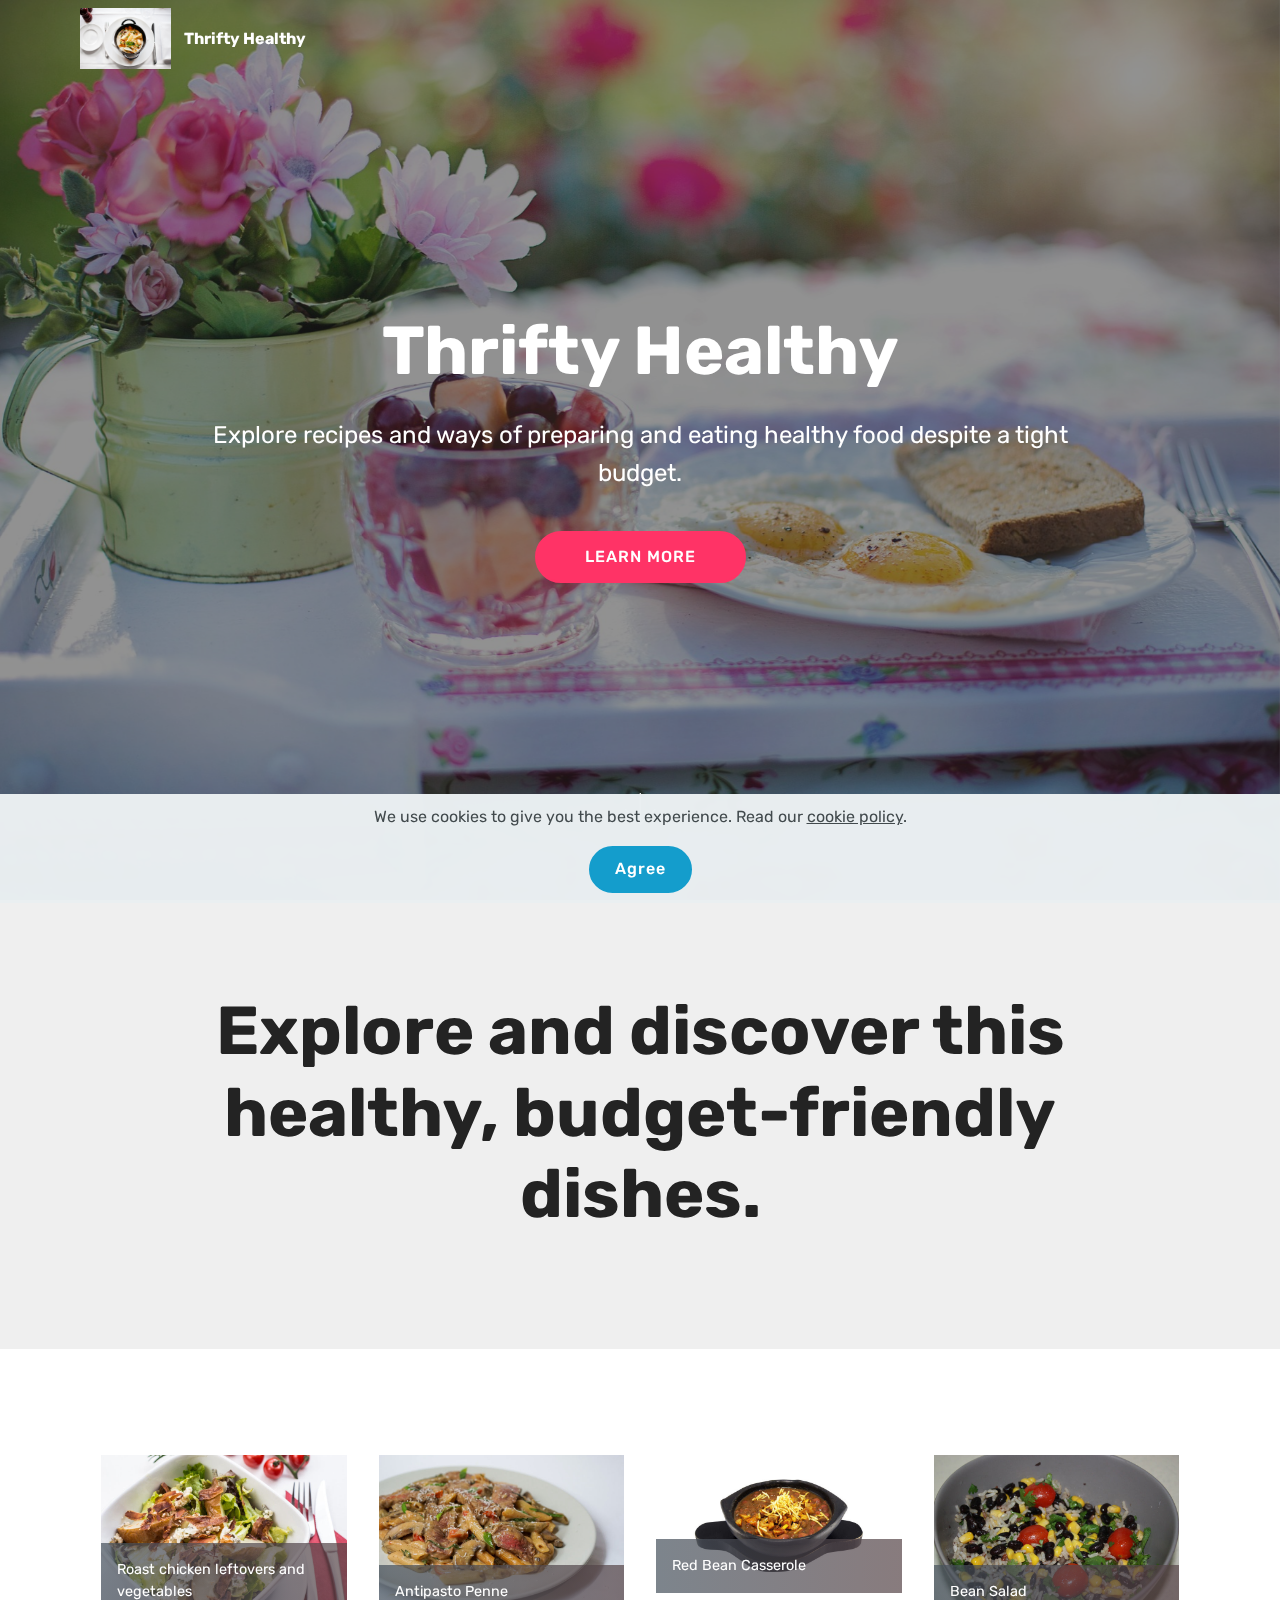
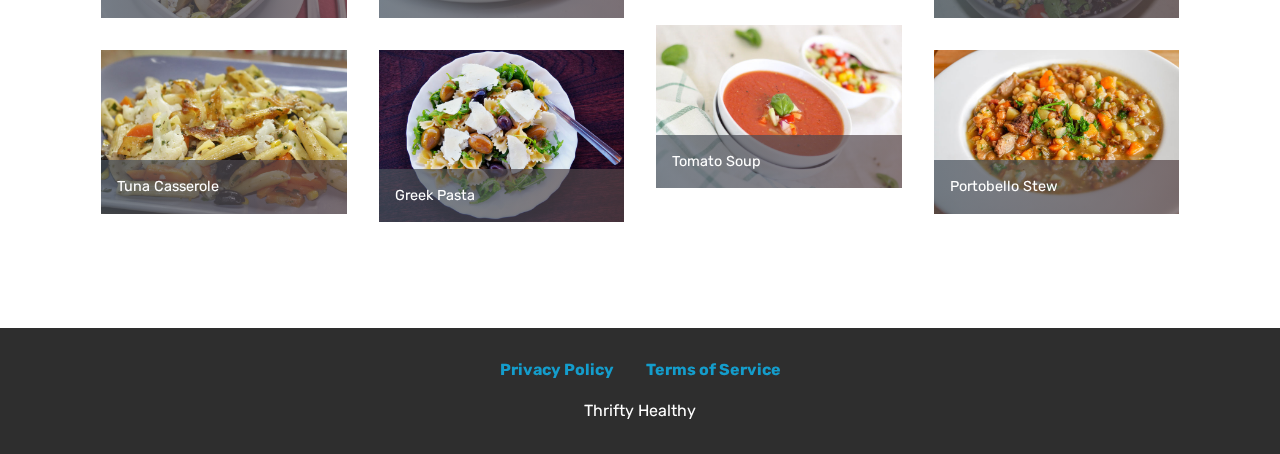
<file: index.html>
<!DOCTYPE html>
<html  >
<head>
  <!-- Site made with Mobirise Website Builder v4.12.4, https://mobirise.com -->
  <meta charset="UTF-8">
  <meta http-equiv="X-UA-Compatible" content="IE=edge">
  <meta name="generator" content="Mobirise v4.12.4, mobirise.com">
  <meta name="twitter:card" content="summary_large_image"/>
  <meta name="twitter:image:src" content="assets/images/index-meta.jpg">
  <meta property="og:image" content="assets/images/index-meta.jpg">
  <meta name="twitter:title" content="Thrifty Healthy - Home">
  <meta name="viewport" content="width=device-width, initial-scale=1, minimum-scale=1">
  <link rel="shortcut icon" href="assets/images/tight-health.jpg" type="image/x-icon">
  <meta name="description" content="Explore recipes and ways of preparing and eating healthy food despite a tight budget.">
  
  
  <title>Thrifty Healthy - Home</title>
  <link rel="stylesheet" href="assets/web/assets/mobirise-icons/mobirise-icons.css">
  <link rel="stylesheet" href="assets/bootstrap/css/bootstrap.min.css">
  <link rel="stylesheet" href="assets/bootstrap/css/bootstrap-grid.min.css">
  <link rel="stylesheet" href="assets/bootstrap/css/bootstrap-reboot.min.css">
  <link rel="stylesheet" href="assets/web/assets/gdpr-plugin/gdpr-styles.css">
  <link rel="stylesheet" href="assets/tether/tether.min.css">
  <link rel="stylesheet" href="assets/socicon/css/styles.css">
  <link rel="stylesheet" href="assets/dropdown/css/style.css">
  <link rel="stylesheet" href="assets/theme/css/style.css">
  <link rel="stylesheet" href="assets/gallery/style.css">
  <link rel="preload" as="style" href="assets/mobirise/css/mbr-additional.css"><link rel="stylesheet" href="assets/mobirise/css/mbr-additional.css" type="text/css">
  
  
  
</head>
<body>
  <section class="menu cid-s7zmcyveAb" once="menu" id="menu1-0">

    

    <nav class="navbar navbar-expand beta-menu navbar-dropdown align-items-center navbar-fixed-top navbar-toggleable-sm bg-color transparent">
        <button class="navbar-toggler navbar-toggler-right" type="button" data-toggle="collapse" data-target="#navbarSupportedContent" aria-controls="navbarSupportedContent" aria-expanded="false" aria-label="Toggle navigation">
            <div class="hamburger">
                <span></span>
                <span></span>
                <span></span>
                <span></span>
            </div>
        </button>
        <div class="menu-logo">
            <div class="navbar-brand">
                <span class="navbar-logo">
                    <a href="index.html">
                         <img src="assets/images/mbr-25.jpg" alt="Mobirise" title="" style="height: 3.8rem;">
                    </a>
                </span>
                <span class="navbar-caption-wrap"><a class="navbar-caption text-white display-4" href="index.html">
                        Thrifty Healthy<br></a></span>
            </div>
        </div>
        <div class="collapse navbar-collapse" id="navbarSupportedContent">
            
            
        </div>
    </nav>
</section>

<section class="engine"><a href="https://mobirise.info/k">how to develop own website</a></section><section class="cid-s7zmdQbKcG mbr-fullscreen mbr-parallax-background" id="header2-1">

    

    <div class="mbr-overlay" style="opacity: 0.5; background-color: rgb(35, 35, 35);"></div>

    <div class="container align-center">
        <div class="row justify-content-md-center">
            <div class="mbr-white col-md-10">
                <h1 class="mbr-section-title mbr-bold pb-3 mbr-fonts-style display-1">Thrifty Healthy</h1>
                
                <p class="mbr-text pb-3 mbr-fonts-style display-5">Explore recipes and ways of preparing and eating healthy food despite a tight budget.</p>
                <div class="mbr-section-btn"><a class="btn btn-md btn-secondary display-4" href="product.html">LEARN MORE</a></div>
            </div>
        </div>
    </div>
    <div class="mbr-arrow hidden-sm-down" aria-hidden="true">
        <a href="#next">
            <i class="mbri-down mbr-iconfont"></i>
        </a>
    </div>
</section>

<section class="header1 cid-saWiQ3JTq5" id="header16-o">

    

    

    <div class="container">
        <div class="row justify-content-md-center">
            <div class="col-md-10 align-center">
                <h1 class="mbr-section-title mbr-bold pb-3 mbr-fonts-style display-1">
                    Explore and discover this healthy, budget-friendly dishes.</h1>
                
                
                
            </div>
        </div>
    </div>

</section>

<section class="mbr-gallery mbr-slider-carousel cid-saVg4Uj11z" id="gallery2-n">

    

    <div class="container">
        <div><!-- Filter --><!-- Gallery --><div class="mbr-gallery-row"><div class="mbr-gallery-layout-default"><div><div><div class="mbr-gallery-item mbr-gallery-item--p2" data-video-url="false" data-tags="Awesome"><div href="#lb-gallery2-n" data-slide-to="0" data-toggle="modal"><img src="assets/images/mbr-15-800x533.jpg" alt="" title=""><span class="icon-focus"></span><span class="mbr-gallery-title mbr-fonts-style display-7">Roast chicken leftovers and vegetables</span></div></div><div class="mbr-gallery-item mbr-gallery-item--p2" data-video-url="false" data-tags="Responsive"><div href="#lb-gallery2-n" data-slide-to="1" data-toggle="modal"><img src="assets/images/mbr-4-800x533.jpg" alt="" title=""><span class="icon-focus"></span><span class="mbr-gallery-title mbr-fonts-style display-7">Antipasto Penne</span></div></div><div class="mbr-gallery-item mbr-gallery-item--p2" data-video-url="false" data-tags="Creative"><div href="#lb-gallery2-n" data-slide-to="2" data-toggle="modal"><img src="assets/images/mbr-6-800x450.jpg" alt="" title=""><span class="icon-focus"></span><span class="mbr-gallery-title mbr-fonts-style display-7">Red Bean Casserole</span></div></div><div class="mbr-gallery-item mbr-gallery-item--p2" data-video-url="false" data-tags="Animated"><div href="#lb-gallery2-n" data-slide-to="3" data-toggle="modal"><img src="assets/images/mbr-8-800x533.jpg" alt="" title=""><span class="icon-focus"></span><span class="mbr-gallery-title mbr-fonts-style display-7">Bean Salad<br></span></div></div><div class="mbr-gallery-item mbr-gallery-item--p2" data-video-url="false" data-tags="Awesome"><div href="#lb-gallery2-n" data-slide-to="4" data-toggle="modal"><img src="assets/images/mbr-9-800x533.jpg" alt="" title=""><span class="icon-focus"></span><span class="mbr-gallery-title mbr-fonts-style display-7">Tuna Casserole</span></div></div><div class="mbr-gallery-item mbr-gallery-item--p2" data-video-url="false" data-tags="Awesome"><div href="#lb-gallery2-n" data-slide-to="5" data-toggle="modal"><img src="assets/images/mbr-12-800x560.jpg" alt="" title=""><span class="icon-focus"></span><span class="mbr-gallery-title mbr-fonts-style display-7">Greek Pasta</span></div></div><div class="mbr-gallery-item mbr-gallery-item--p2" data-video-url="false" data-tags="Responsive"><div href="#lb-gallery2-n" data-slide-to="6" data-toggle="modal"><img src="assets/images/mbr-14-800x533.jpg" alt="" title=""><span class="icon-focus"></span><span class="mbr-gallery-title mbr-fonts-style display-7">Tomato Soup</span></div></div><div class="mbr-gallery-item mbr-gallery-item--p2" data-video-url="false" data-tags="Animated"><div href="#lb-gallery2-n" data-slide-to="7" data-toggle="modal"><img src="assets/images/mbr-17-800x533.jpg" alt="" title=""><span class="icon-focus"></span><span class="mbr-gallery-title mbr-fonts-style display-7">Portobello Stew</span></div></div></div></div><div class="clearfix"></div></div></div><!-- Lightbox --><div data-app-prevent-settings="" class="mbr-slider modal fade carousel slide" tabindex="-1" data-keyboard="true" data-interval="false" id="lb-gallery2-n"><div class="modal-dialog"><div class="modal-content"><div class="modal-body"><div class="carousel-inner"><div class="carousel-item active"><img src="assets/images/mbr-15.jpg" alt="" title=""></div><div class="carousel-item"><img src="assets/images/mbr-4.jpg" alt="" title=""></div><div class="carousel-item"><img src="assets/images/mbr-6.jpg" alt="" title=""></div><div class="carousel-item"><img src="assets/images/mbr-8.jpg" alt="" title=""></div><div class="carousel-item"><img src="assets/images/mbr-9.jpg" alt="" title=""></div><div class="carousel-item"><img src="assets/images/mbr-12.jpg" alt="" title=""></div><div class="carousel-item"><img src="assets/images/mbr-14.jpg" alt="" title=""></div><div class="carousel-item"><img src="assets/images/mbr-17.jpg" alt="" title=""></div></div><a class="carousel-control carousel-control-prev" role="button" data-slide="prev" href="#lb-gallery2-n"><span class="mbri-left mbr-iconfont" aria-hidden="true"></span><span class="sr-only">Previous</span></a><a class="carousel-control carousel-control-next" role="button" data-slide="next" href="#lb-gallery2-n"><span class="mbri-right mbr-iconfont" aria-hidden="true"></span><span class="sr-only">Next</span></a><a class="close" href="#" role="button" data-dismiss="modal"><span class="sr-only">Close</span></a></div></div></div></div></div>
    </div>

</section>

<section once="footers" class="cid-s7zmz4a31J" id="footer7-4">

    

    

    <div class="container">
        <div class="media-container-row align-center mbr-white">
            <div class="row row-links">
                <ul class="foot-menu">
                    
                    
                    
                    
                    
                <li class="foot-menu-item mbr-fonts-style display-7"><a href="privacy.html"><strong>Privacy Policy</strong></a></li><li class="foot-menu-item mbr-fonts-style display-7"><a href="terms.html"><strong>Terms of Service</strong></a></li></ul>
            </div>
            
            <div class="row row-copirayt">
                <p class="mbr-text mb-0 mbr-fonts-style mbr-white align-center display-7">Thrifty Healthy</p>
            </div>
        </div>
    </div>
</section>


  <script src="assets/web/assets/jquery/jquery.min.js"></script>
  <script src="assets/popper/popper.min.js"></script>
  <script src="assets/bootstrap/js/bootstrap.min.js"></script>
  <script src="assets/tether/tether.min.js"></script>
  <script src="assets/smoothscroll/smooth-scroll.js"></script>
  <script src="assets/dropdown/js/nav-dropdown.js"></script>
  <script src="assets/dropdown/js/navbar-dropdown.js"></script>
  <script src="assets/web/assets/cookies-alert-plugin/cookies-alert-core.js"></script>
  <script src="assets/web/assets/cookies-alert-plugin/cookies-alert-script.js"></script>
  <script src="assets/parallax/jarallax.min.js"></script>
  <script src="assets/masonry/masonry.pkgd.min.js"></script>
  <script src="assets/imagesloaded/imagesloaded.pkgd.min.js"></script>
  <script src="assets/bootstrapcarouselswipe/bootstrap-carousel-swipe.js"></script>
  <script src="assets/vimeoplayer/jquery.mb.vimeo_player.js"></script>
  <script src="assets/touchswipe/jquery.touch-swipe.min.js"></script>
  <script src="assets/theme/js/script.js"></script>
  <script src="assets/gallery/player.min.js"></script>
  <script src="assets/gallery/script.js"></script>
  <script src="assets/slidervideo/script.js"></script>
  
  
<input name="cookieData" type="hidden" data-cookie-customDialogSelector='null' data-cookie-colorText='#424a4d' data-cookie-colorBg='rgba(234, 239, 241, 0.99)' data-cookie-textButton='Agree' data-cookie-colorButton='' data-cookie-colorLink='#424a4d' data-cookie-underlineLink='true' data-cookie-text="We use cookies to give you the best experience. Read our <a href='privacy.html'>cookie policy</a>.">
  </body>
</html>
</file>
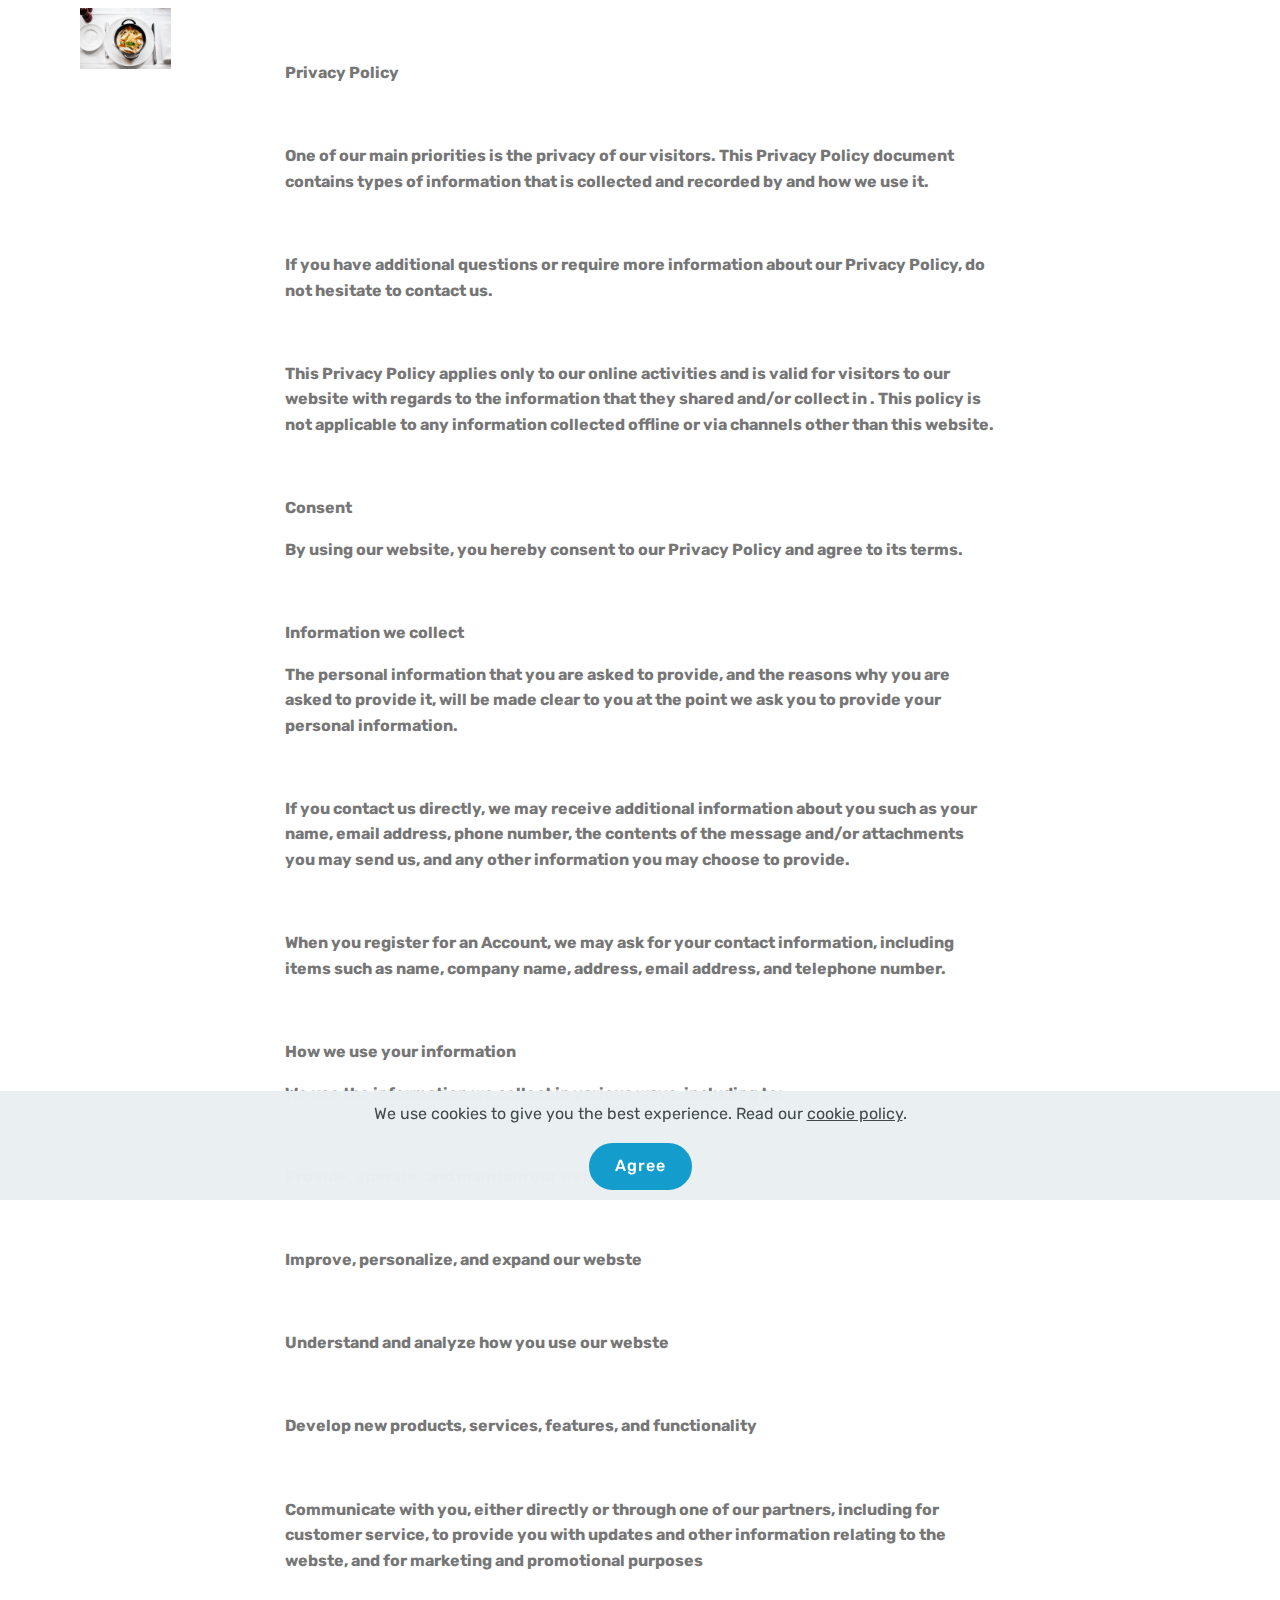
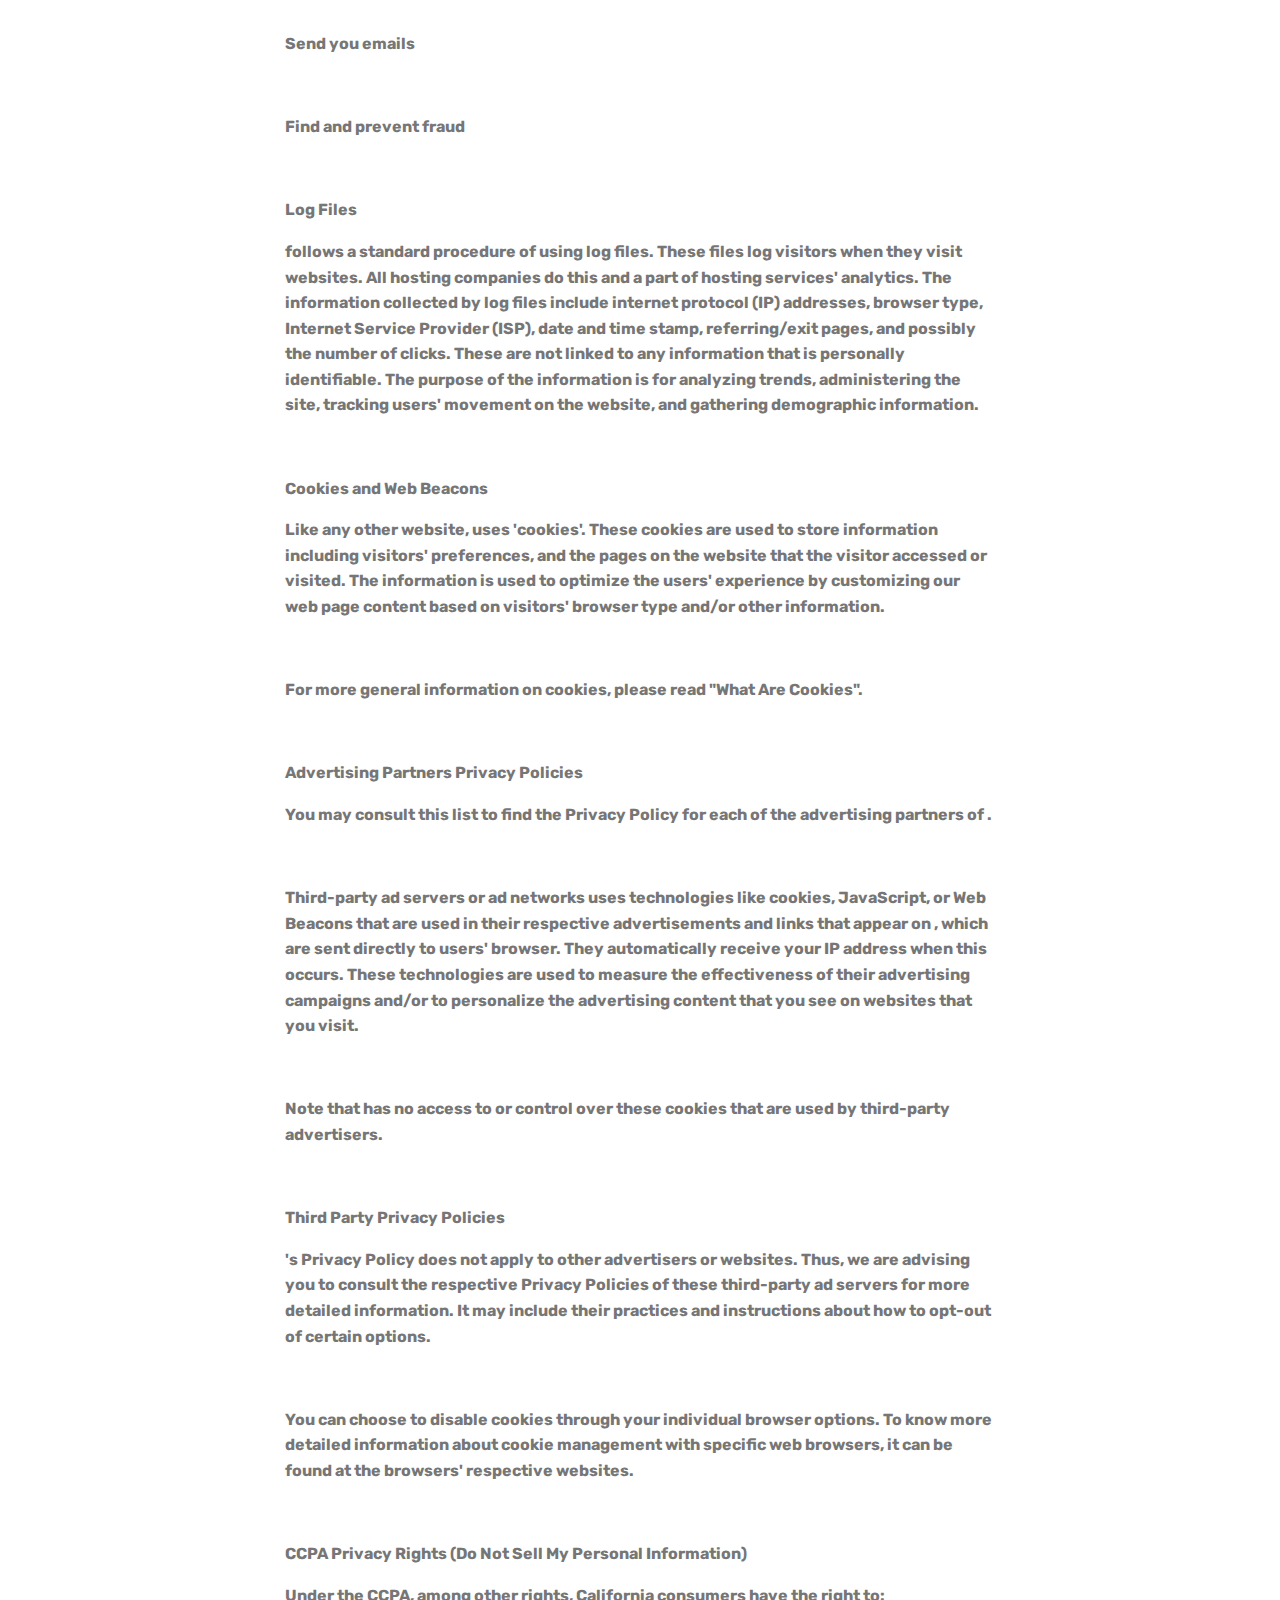
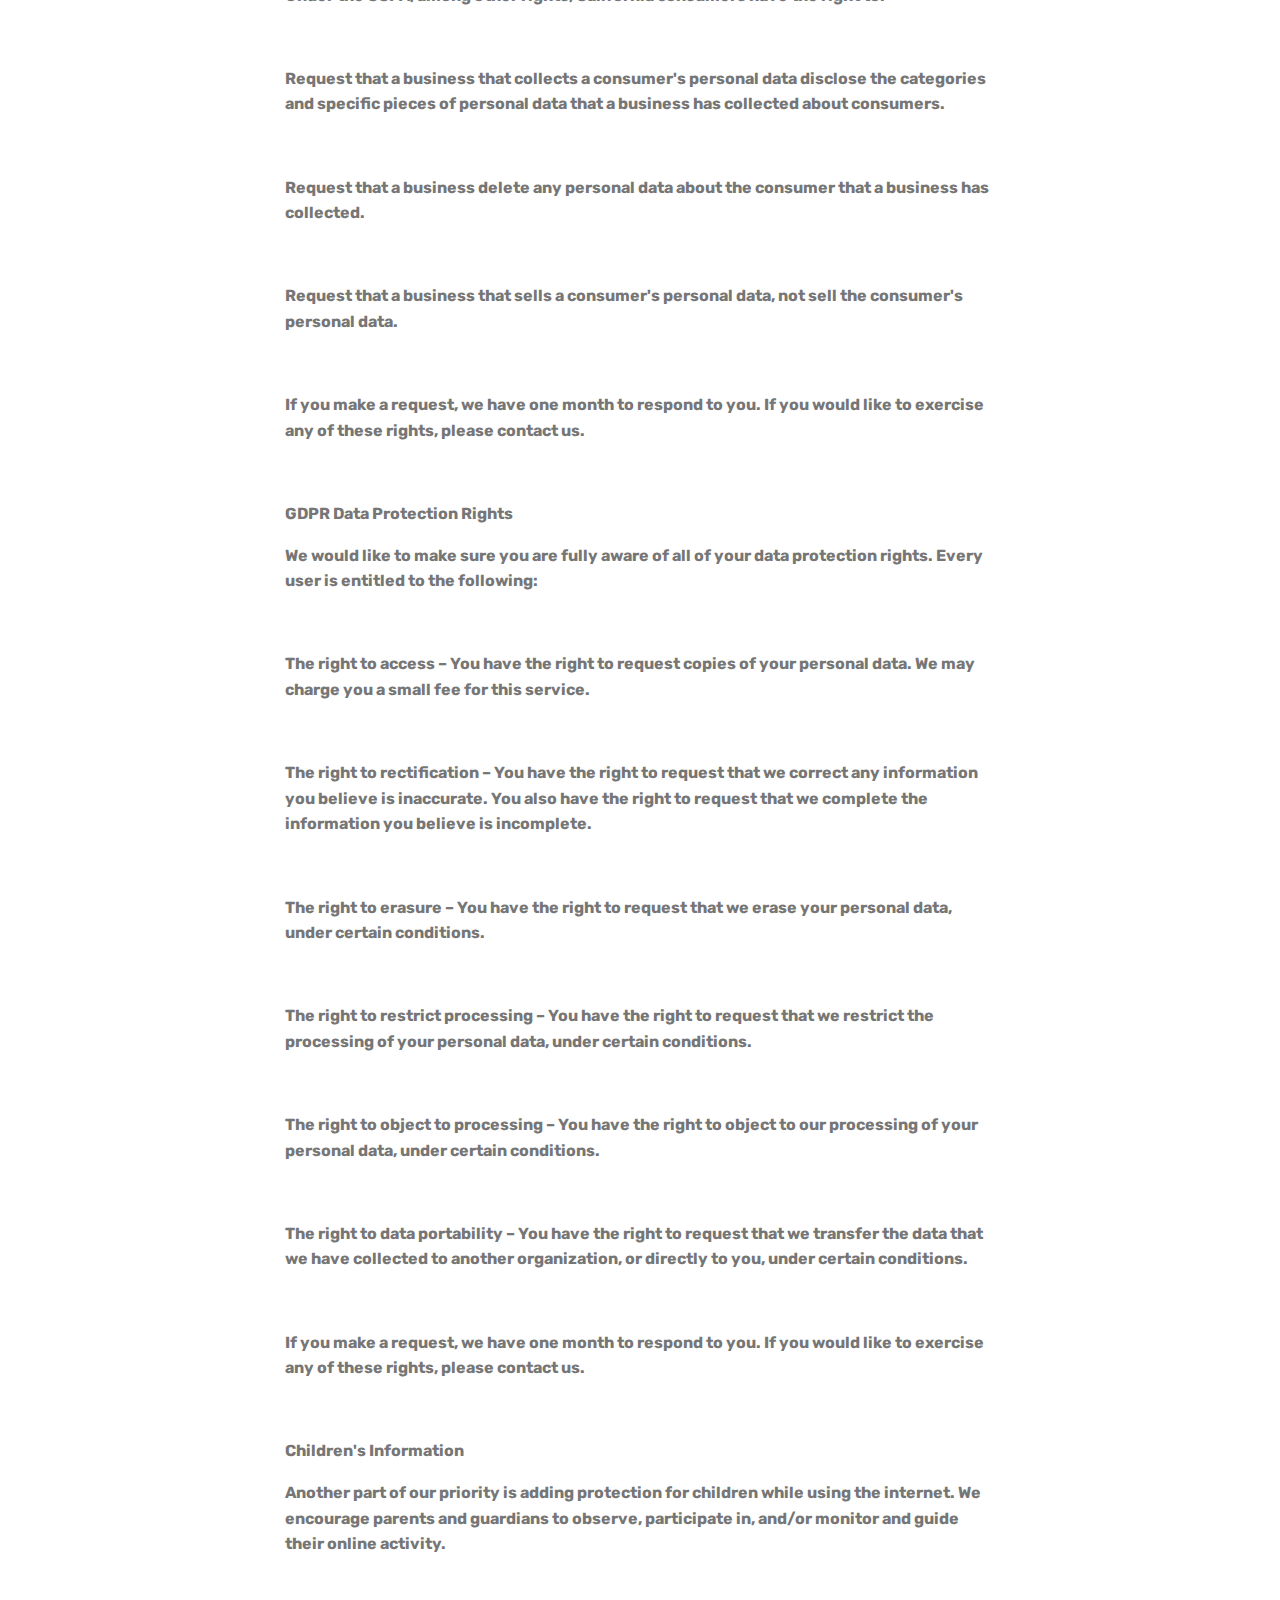
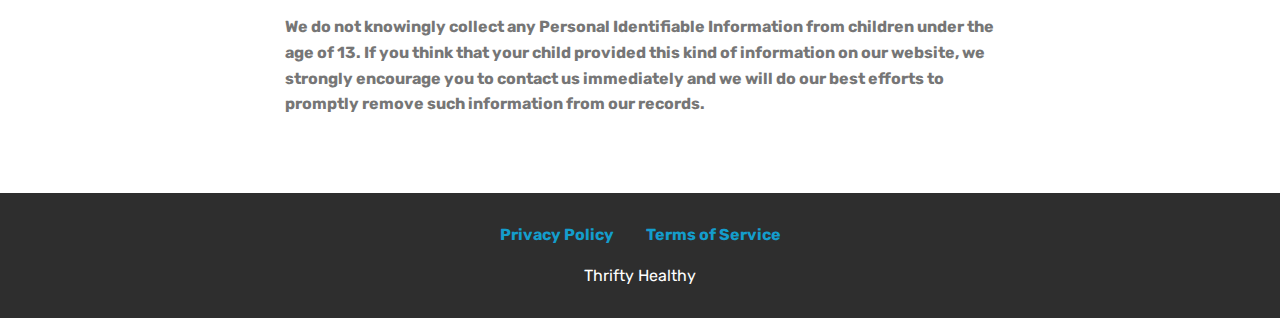
<file: privacy.html>
<!DOCTYPE html>
<html  >
<head>
  <!-- Site made with Mobirise Website Builder v4.12.4, https://mobirise.com -->
  <meta charset="UTF-8">
  <meta http-equiv="X-UA-Compatible" content="IE=edge">
  <meta name="generator" content="Mobirise v4.12.4, mobirise.com">
  <meta name="viewport" content="width=device-width, initial-scale=1, minimum-scale=1">
  <link rel="shortcut icon" href="assets/images/tight-health.jpg" type="image/x-icon">
  <meta name="description" content="Privacy Policy">
  
  
  <title>Privacy Policy</title>
  <link rel="stylesheet" href="assets/web/assets/mobirise-icons/mobirise-icons.css">
  <link rel="stylesheet" href="assets/bootstrap/css/bootstrap.min.css">
  <link rel="stylesheet" href="assets/bootstrap/css/bootstrap-grid.min.css">
  <link rel="stylesheet" href="assets/bootstrap/css/bootstrap-reboot.min.css">
  <link rel="stylesheet" href="assets/web/assets/gdpr-plugin/gdpr-styles.css">
  <link rel="stylesheet" href="assets/tether/tether.min.css">
  <link rel="stylesheet" href="assets/dropdown/css/style.css">
  <link rel="stylesheet" href="assets/socicon/css/styles.css">
  <link rel="stylesheet" href="assets/theme/css/style.css">
  <link rel="preload" as="style" href="assets/mobirise/css/mbr-additional.css"><link rel="stylesheet" href="assets/mobirise/css/mbr-additional.css" type="text/css">
  
  
  
</head>
<body>
  <section class="menu cid-s7zmcyveAb" once="menu" id="menu1-9">

    

    <nav class="navbar navbar-expand beta-menu navbar-dropdown align-items-center navbar-fixed-top navbar-toggleable-sm bg-color transparent">
        <button class="navbar-toggler navbar-toggler-right" type="button" data-toggle="collapse" data-target="#navbarSupportedContent" aria-controls="navbarSupportedContent" aria-expanded="false" aria-label="Toggle navigation">
            <div class="hamburger">
                <span></span>
                <span></span>
                <span></span>
                <span></span>
            </div>
        </button>
        <div class="menu-logo">
            <div class="navbar-brand">
                <span class="navbar-logo">
                    <a href="index.html">
                         <img src="assets/images/mbr-25.jpg" alt="Mobirise" title="" style="height: 3.8rem;">
                    </a>
                </span>
                <span class="navbar-caption-wrap"><a class="navbar-caption text-white display-4" href="index.html">
                        Thrifty Healthy<br></a></span>
            </div>
        </div>
        <div class="collapse navbar-collapse" id="navbarSupportedContent">
            
            
        </div>
    </nav>
</section>

<section class="engine"><a href="https://mobirise.info/q">responsive web templates</a></section><section class="mbr-section article content1 cid-s7zB1Cpjkm" id="content1-e">
    
     

    <div class="container">
        <div class="media-container-row">
            <div class="mbr-text col-12 mbr-fonts-style display-7 col-md-8"><p><strong>Privacy Policy</strong></p><p><strong><br></strong></p><p><strong>One of our main priorities is the privacy of our visitors. This Privacy Policy document contains types of information that is collected and recorded by and how we use it.</strong></p><p><strong><br></strong></p><p><strong>If you have additional questions or require more information about our Privacy Policy, do not hesitate to contact us.</strong></p><p><strong><br></strong></p><p><strong>This Privacy Policy applies only to our online activities and is valid for visitors to our website with regards to the information that they shared and/or collect in . This policy is not applicable to any information collected offline or via channels other than this website.</strong></p><p><strong><br></strong></p><p><strong>Consent</strong></p><p><strong>By using our website, you hereby consent to our Privacy Policy and agree to its terms.</strong></p><p><strong><br></strong></p><p><strong>Information we collect</strong></p><p><strong>The personal information that you are asked to provide, and the reasons why you are asked to provide it, will be made clear to you at the point we ask you to provide your personal information.</strong></p><p><strong><br></strong></p><p><strong>If you contact us directly, we may receive additional information about you such as your name, email address, phone number, the contents of the message and/or attachments you may send us, and any other information you may choose to provide.</strong></p><p><strong><br></strong></p><p><strong>When you register for an Account, we may ask for your contact information, including items such as name, company name, address, email address, and telephone number.</strong></p><p><strong><br></strong></p><p><strong>How we use your information</strong></p><p><strong>We use the information we collect in various ways, including to:</strong></p><p><strong><br></strong></p><p><strong>Provide, operate, and maintain our webste</strong></p><p><strong><br></strong></p><p><strong>Improve, personalize, and expand our webste</strong></p><p><strong><br></strong></p><p><strong>Understand and analyze how you use our webste</strong></p><p><strong><br></strong></p><p><strong>Develop new products, services, features, and functionality</strong></p><p><strong><br></strong></p><p><strong>Communicate with you, either directly or through one of our partners, including for customer service, to provide you with updates and other information relating to the webste, and for marketing and promotional purposes</strong></p><p><strong><br></strong></p><p><strong>Send you emails</strong></p><p><strong><br></strong></p><p><strong>Find and prevent fraud</strong></p><p><strong><br></strong></p><p><strong>Log Files</strong></p><p><strong>follows a standard procedure of using log files. These files log visitors when they visit websites. All hosting companies do this and a part of hosting services' analytics. The information collected by log files include internet protocol (IP) addresses, browser type, Internet Service Provider (ISP), date and time stamp, referring/exit pages, and possibly the number of clicks. These are not linked to any information that is personally identifiable. The purpose of the information is for analyzing trends, administering the site, tracking users' movement on the website, and gathering demographic information.&nbsp;</strong></p><p><strong><br></strong></p><p><strong>Cookies and Web Beacons</strong></p><p><strong>Like any other website, uses 'cookies'. These cookies are used to store information including visitors' preferences, and the pages on the website that the visitor accessed or visited. The information is used to optimize the users' experience by customizing our web page content based on visitors' browser type and/or other information.</strong></p><p><strong><br></strong></p><p><strong>For more general information on cookies, please read "What Are Cookies".</strong></p><p><strong><br></strong></p><p><strong>Advertising Partners Privacy Policies</strong></p><p><strong>You may consult this list to find the Privacy Policy for each of the advertising partners of .</strong></p><p><strong><br></strong></p><p><strong>Third-party ad servers or ad networks uses technologies like cookies, JavaScript, or Web Beacons that are used in their respective advertisements and links that appear on , which are sent directly to users' browser. They automatically receive your IP address when this occurs. These technologies are used to measure the effectiveness of their advertising campaigns and/or to personalize the advertising content that you see on websites that you visit.</strong></p><p><strong><br></strong></p><p><strong>Note that has no access to or control over these cookies that are used by third-party advertisers.</strong></p><p><strong><br></strong></p><p><strong>Third Party Privacy Policies</strong></p><p><strong>'s Privacy Policy does not apply to other advertisers or websites. Thus, we are advising you to consult the respective Privacy Policies of these third-party ad servers for more detailed information. It may include their practices and instructions about how to opt-out of certain options.&nbsp;</strong></p><p><strong><br></strong></p><p><strong>You can choose to disable cookies through your individual browser options. To know more detailed information about cookie management with specific web browsers, it can be found at the browsers' respective websites.</strong></p><p><strong><br></strong></p><p><strong>CCPA Privacy Rights (Do Not Sell My Personal Information)</strong></p><p><strong>Under the CCPA, among other rights, California consumers have the right to:</strong></p><p><strong><br></strong></p><p><strong>Request that a business that collects a consumer's personal data disclose the categories and specific pieces of personal data that a business has collected about consumers.</strong></p><p><strong><br></strong></p><p><strong>Request that a business delete any personal data about the consumer that a business has collected.</strong></p><p><strong><br></strong></p><p><strong>Request that a business that sells a consumer's personal data, not sell the consumer's personal data.</strong></p><p><strong><br></strong></p><p><strong>If you make a request, we have one month to respond to you. If you would like to exercise any of these rights, please contact us.</strong></p><p><strong><br></strong></p><p><strong>GDPR Data Protection Rights</strong></p><p><strong>We would like to make sure you are fully aware of all of your data protection rights. Every user is entitled to the following:</strong></p><p><strong><br></strong></p><p><strong>The right to access – You have the right to request copies of your personal data. We may charge you a small fee for this service.</strong></p><p><strong><br></strong></p><p><strong>The right to rectification – You have the right to request that we correct any information you believe is inaccurate. You also have the right to request that we complete the information you believe is incomplete.</strong></p><p><strong><br></strong></p><p><strong>The right to erasure – You have the right to request that we erase your personal data, under certain conditions.</strong></p><p><strong><br></strong></p><p><strong>The right to restrict processing – You have the right to request that we restrict the processing of your personal data, under certain conditions.</strong></p><p><strong><br></strong></p><p><strong>The right to object to processing – You have the right to object to our processing of your personal data, under certain conditions.</strong></p><p><strong><br></strong></p><p><strong>The right to data portability – You have the right to request that we transfer the data that we have collected to another organization, or directly to you, under certain conditions.</strong></p><p><strong><br></strong></p><p><strong>If you make a request, we have one month to respond to you. If you would like to exercise any of these rights, please contact us.</strong></p><p><strong><br></strong></p><p><strong>Children's Information</strong></p><p><strong>Another part of our priority is adding protection for children while using the internet. We encourage parents and guardians to observe, participate in, and/or monitor and guide their online activity.</strong></p><p><strong><br></strong></p><p><strong>We do not knowingly collect any Personal Identifiable Information from children under the age of 13. If you think that your child provided this kind of information on our website, we strongly encourage you to contact us immediately and we will do our best efforts to promptly remove such information from our records.</strong></p></div>
        </div>
    </div>
</section>

<section once="footers" class="cid-s7zmz4a31J" id="footer7-a">

    

    

    <div class="container">
        <div class="media-container-row align-center mbr-white">
            <div class="row row-links">
                <ul class="foot-menu">
                    
                    
                    
                    
                    
                <li class="foot-menu-item mbr-fonts-style display-7"><a href="privacy.html"><strong>Privacy Policy</strong></a></li><li class="foot-menu-item mbr-fonts-style display-7"><a href="terms.html"><strong>Terms of Service</strong></a></li></ul>
            </div>
            
            <div class="row row-copirayt">
                <p class="mbr-text mb-0 mbr-fonts-style mbr-white align-center display-7">Thrifty Healthy</p>
            </div>
        </div>
    </div>
</section>


  <script src="assets/web/assets/jquery/jquery.min.js"></script>
  <script src="assets/popper/popper.min.js"></script>
  <script src="assets/bootstrap/js/bootstrap.min.js"></script>
  <script src="assets/tether/tether.min.js"></script>
  <script src="assets/web/assets/cookies-alert-plugin/cookies-alert-core.js"></script>
  <script src="assets/web/assets/cookies-alert-plugin/cookies-alert-script.js"></script>
  <script src="assets/smoothscroll/smooth-scroll.js"></script>
  <script src="assets/dropdown/js/nav-dropdown.js"></script>
  <script src="assets/dropdown/js/navbar-dropdown.js"></script>
  <script src="assets/touchswipe/jquery.touch-swipe.min.js"></script>
  <script src="assets/theme/js/script.js"></script>
  
  
<input name="cookieData" type="hidden" data-cookie-customDialogSelector='null' data-cookie-colorText='#424a4d' data-cookie-colorBg='rgba(234, 239, 241, 0.99)' data-cookie-textButton='Agree' data-cookie-colorButton='' data-cookie-colorLink='#424a4d' data-cookie-underlineLink='true' data-cookie-text="We use cookies to give you the best experience. Read our <a href='privacy.html'>cookie policy</a>.">
  </body>
</html>
</file>
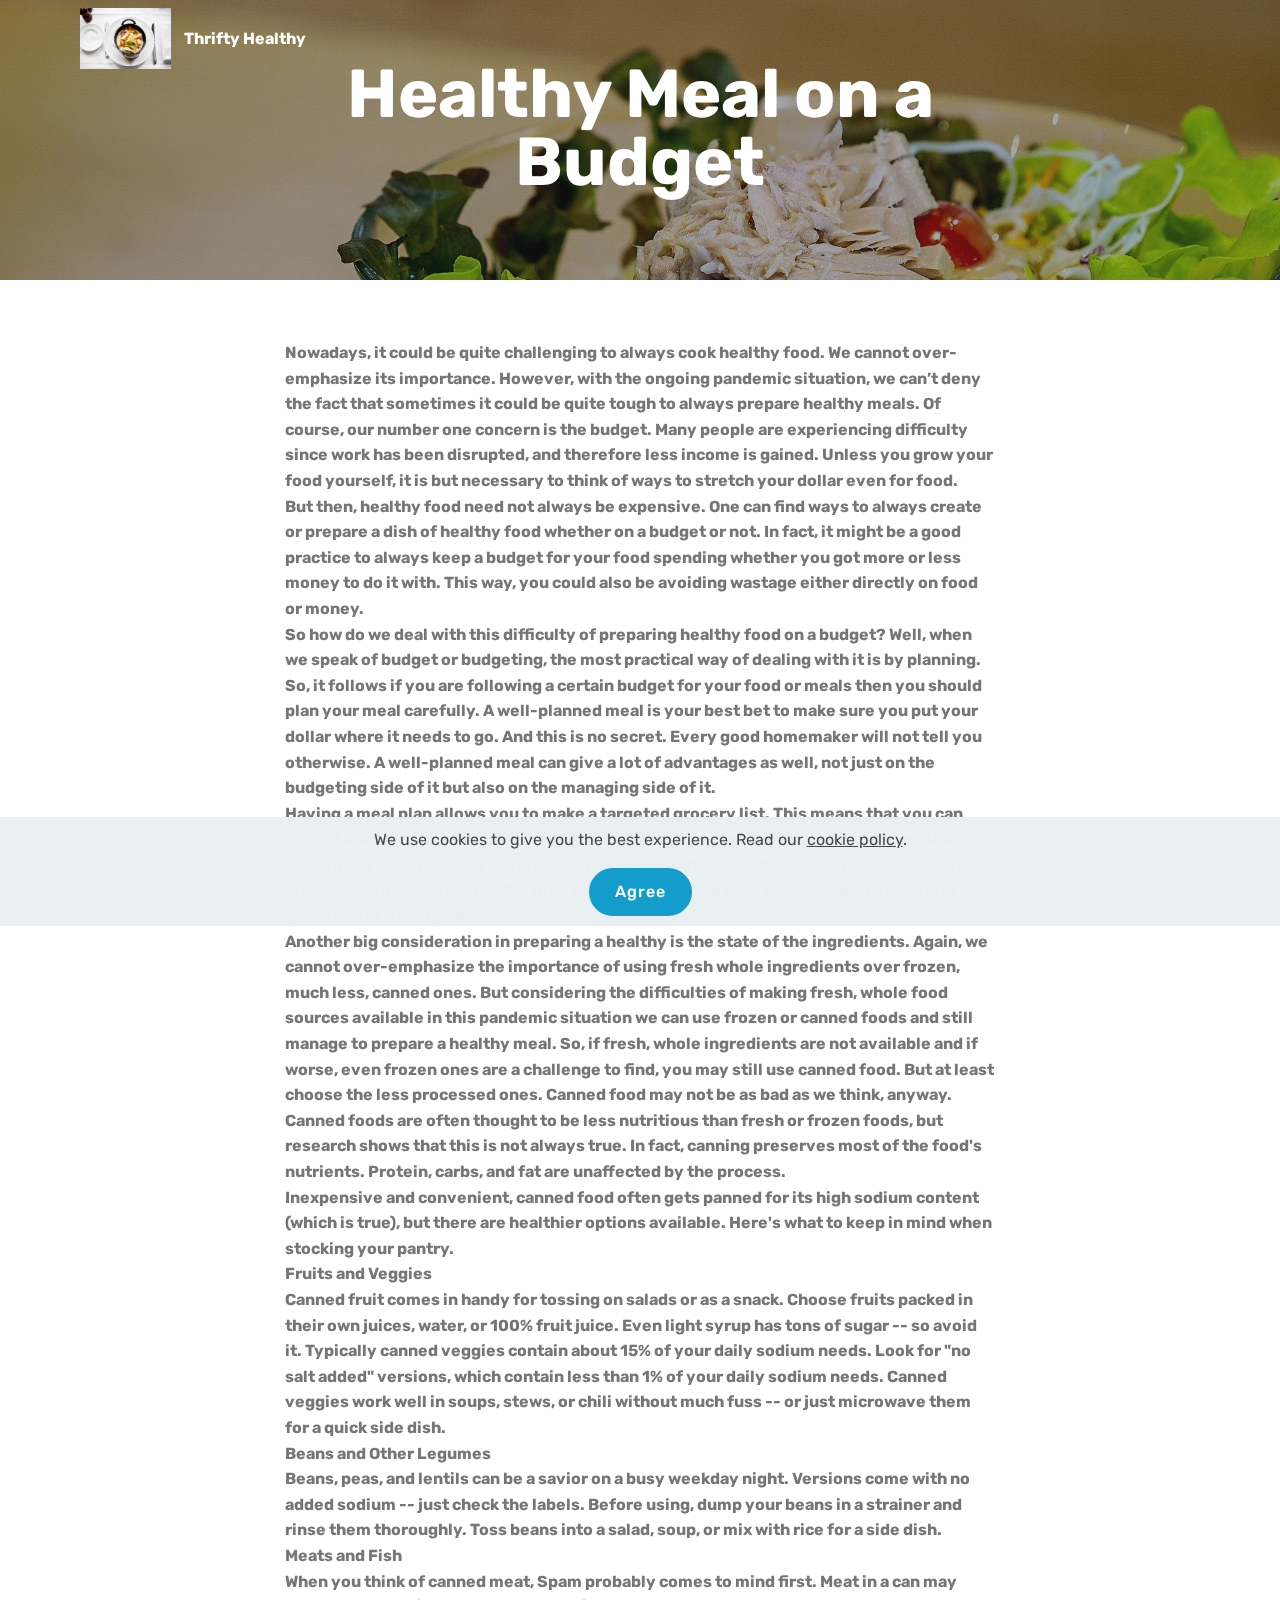
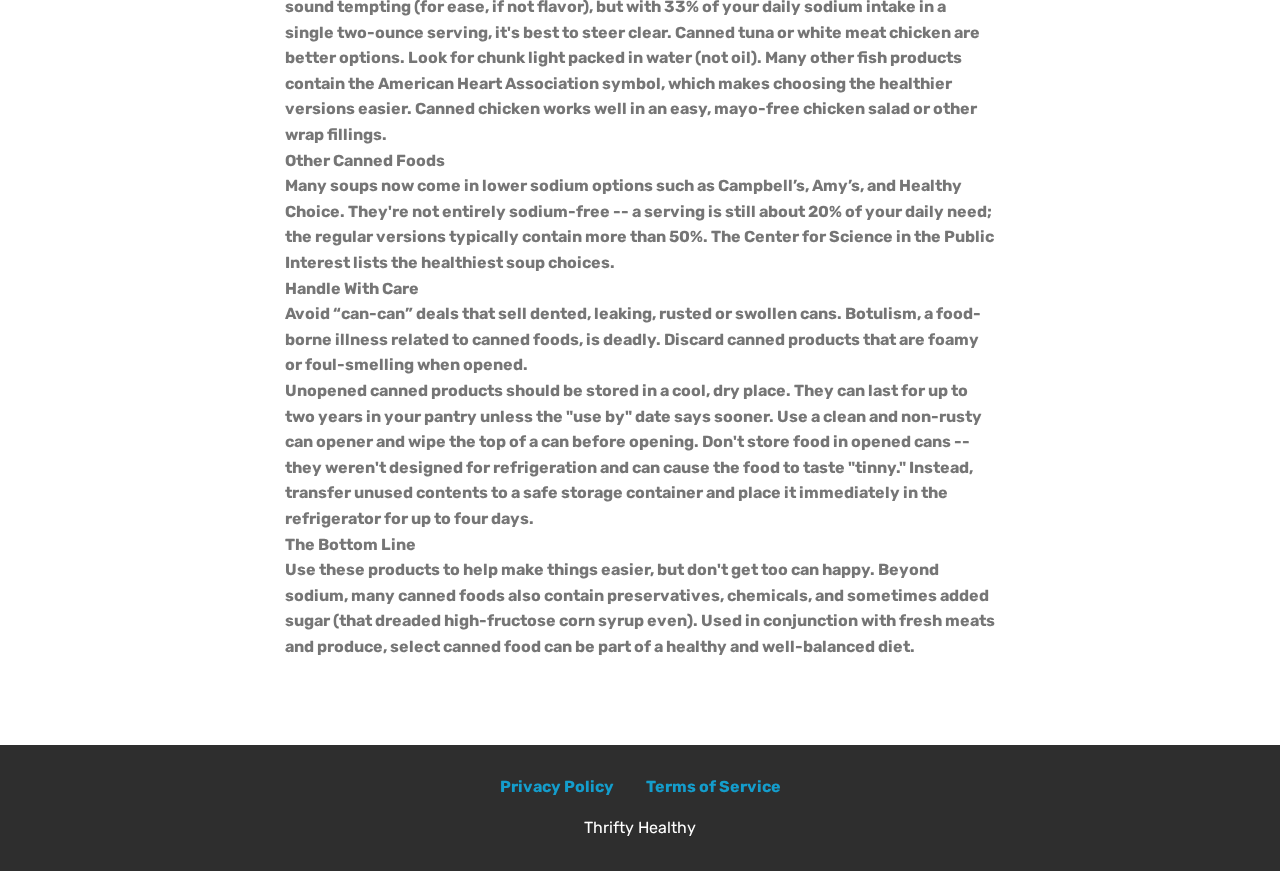
<file: product.html>
<!DOCTYPE html>
<html  >
<head>
  <!-- Site made with Mobirise Website Builder v4.12.4, https://mobirise.com -->
  <meta charset="UTF-8">
  <meta http-equiv="X-UA-Compatible" content="IE=edge">
  <meta name="generator" content="Mobirise v4.12.4, mobirise.com">
  <meta name="viewport" content="width=device-width, initial-scale=1, minimum-scale=1">
  <link rel="shortcut icon" href="assets/images/tight-health.jpg" type="image/x-icon">
  <meta name="description" content="Find ways to make budget meals that are still healthy.">
  
  
  <title>Healthy Meal on a Budget</title>
  <link rel="stylesheet" href="assets/web/assets/mobirise-icons/mobirise-icons.css">
  <link rel="stylesheet" href="assets/bootstrap/css/bootstrap.min.css">
  <link rel="stylesheet" href="assets/bootstrap/css/bootstrap-grid.min.css">
  <link rel="stylesheet" href="assets/bootstrap/css/bootstrap-reboot.min.css">
  <link rel="stylesheet" href="assets/web/assets/gdpr-plugin/gdpr-styles.css">
  <link rel="stylesheet" href="assets/tether/tether.min.css">
  <link rel="stylesheet" href="assets/dropdown/css/style.css">
  <link rel="stylesheet" href="assets/socicon/css/styles.css">
  <link rel="stylesheet" href="assets/theme/css/style.css">
  <link rel="preload" as="style" href="assets/mobirise/css/mbr-additional.css"><link rel="stylesheet" href="assets/mobirise/css/mbr-additional.css" type="text/css">
  
  
  
</head>
<body>
  <section class="menu cid-s7zmcyveAb" once="menu" id="menu1-j">

    

    <nav class="navbar navbar-expand beta-menu navbar-dropdown align-items-center navbar-fixed-top navbar-toggleable-sm bg-color transparent">
        <button class="navbar-toggler navbar-toggler-right" type="button" data-toggle="collapse" data-target="#navbarSupportedContent" aria-controls="navbarSupportedContent" aria-expanded="false" aria-label="Toggle navigation">
            <div class="hamburger">
                <span></span>
                <span></span>
                <span></span>
                <span></span>
            </div>
        </button>
        <div class="menu-logo">
            <div class="navbar-brand">
                <span class="navbar-logo">
                    <a href="index.html">
                         <img src="assets/images/mbr-25.jpg" alt="Mobirise" title="" style="height: 3.8rem;">
                    </a>
                </span>
                <span class="navbar-caption-wrap"><a class="navbar-caption text-white display-4" href="index.html">
                        Thrifty Healthy<br></a></span>
            </div>
        </div>
        <div class="collapse navbar-collapse" id="navbarSupportedContent">
            
            
        </div>
    </nav>
</section>

<section class="engine"><a href="https://mobirise.info/m">free website design templates</a></section><section class="mbr-section content5 cid-s7Ey7Zz8uc mbr-parallax-background" id="content5-l">

    

    <div class="mbr-overlay" style="opacity: 0.4; background-color: rgb(35, 35, 35);">
    </div>

    <div class="container">
        <div class="media-container-row">
            <div class="title col-12 col-md-8">
                <h2 class="align-center mbr-bold mbr-white pb-3 mbr-fonts-style display-1">Healthy Meal on a Budget</h2>
                
                
                
            </div>
        </div>
    </div>
</section>

<section class="mbr-section article content1 cid-s7EyluFpWb" id="content1-m">
    
     

    <div class="container">
        <div class="media-container-row">
            <div class="mbr-text col-12 mbr-fonts-style display-7 col-md-8"><strong>Nowadays, it could be quite challenging to always cook healthy food. We cannot over-emphasize its importance.  However, with the ongoing pandemic situation, we can’t deny the fact that sometimes it could be quite tough to always prepare healthy meals. Of course, our number one concern is the budget. Many people are experiencing difficulty since work has been disrupted, and therefore less income is gained. Unless you grow your food yourself, it is but necessary to think of ways to stretch your dollar even for food. 
</strong><div><strong>
</strong></div><div><strong>But then, healthy food need not always be expensive. One can find ways to always create or prepare a dish of healthy food whether on a budget or not. In fact, it might be a good practice to always keep a budget for your food spending whether you got more or less money to do it with. This way, you could also be avoiding wastage either directly on food or money.
</strong></div><div><strong>
</strong></div><div><strong>So how do we deal with this difficulty of preparing healthy food on a budget? Well, when we speak of budget or budgeting, the most practical way of dealing with it is by planning. So, it follows if you are following a certain budget for your food or meals then you should plan your meal carefully. A well-planned meal is your best bet to make sure you put your dollar where it needs to go. And this is no secret. Every good homemaker will not tell you otherwise. A well-planned meal can give a lot of advantages as well, not just on the budgeting side of it but also on the managing side of it. 
</strong></div><div><strong>
</strong></div><div><strong>Having a meal plan allows you to make a targeted grocery list. This means that you can almost always guarantee that you get what’s necessary and not spend on random things. If you got a meal plan you can always prepare your ingredients ahead whenever it allows. This way, you can minimize the time spent on preparing than on cooking whenever its time to cook your meal. 
</strong></div><div><strong>
</strong></div><div><strong>Another big consideration in preparing a healthy is the state of the ingredients. Again, we cannot over-emphasize the importance of using fresh whole ingredients over frozen, much less, canned ones. But considering the difficulties of making fresh, whole food sources available in this pandemic situation we can use frozen or canned foods and still manage to prepare a healthy meal. So, if fresh, whole ingredients are not available and if worse, even frozen ones are a challenge to find, you may still use canned food. But at least choose the less processed ones. Canned food may not be as bad as we think, anyway. Canned foods are often thought to be less nutritious than fresh or frozen foods, but research shows that this is not always true. In fact, canning preserves most of the food's nutrients. Protein, carbs, and fat are unaffected by the process.
</strong></div><div><strong>
</strong></div><div><strong>Inexpensive and convenient, canned food often gets panned for its high sodium content (which is true), but there are healthier options available. Here's what to keep in mind when stocking your pantry.
</strong></div><div><strong>
</strong></div><div><strong>Fruits and Veggies
</strong></div><div><strong>
</strong></div><div><strong>Canned fruit comes in handy for tossing on salads or as a snack. Choose fruits packed in their own juices, water, or 100% fruit juice. Even light syrup has tons of sugar -- so avoid it. Typically canned veggies contain about 15% of your daily sodium needs. Look for "no salt added" versions, which contain less than 1% of your daily sodium needs. Canned veggies work well in soups, stews, or chili without much fuss -- or just microwave them for a quick side dish.
</strong></div><div><strong>
</strong></div><div><strong>Beans and Other Legumes
</strong></div><div><strong>
</strong></div><div><strong>Beans, peas, and lentils can be a savior on a busy weekday night. Versions come with no added sodium -- just check the labels. Before using, dump your beans in a strainer and rinse them thoroughly. Toss beans into a salad, soup, or mix with rice for a side dish.
</strong></div><div><strong>
</strong></div><div><strong>Meats and Fish
</strong></div><div><strong>
</strong></div><div><strong>When you think of canned meat, Spam probably comes to mind first. Meat in a can may sound tempting (for ease, if not flavor), but with 33% of your daily sodium intake in a single two-ounce serving, it's best to steer clear. Canned tuna or white meat chicken are better options. Look for chunk light packed in water (not oil). Many other fish products contain the American Heart Association symbol, which makes choosing the healthier versions easier. Canned chicken works well in an easy, mayo-free chicken salad or other wrap fillings.
</strong></div><div><strong>
</strong></div><div><strong>Other Canned Foods
</strong></div><div><strong>
</strong></div><div><strong>Many soups now come in lower sodium options such as Campbell’s, Amy’s, and Healthy Choice. They're not entirely sodium-free -- a serving is still about 20% of your daily need; the regular versions typically contain more than 50%. The Center for Science in the Public Interest lists the healthiest soup choices.
</strong></div><div><strong>
</strong></div><div><strong>Handle With Care
</strong></div><div><strong>
</strong></div><div><strong>Avoid “can-can” deals that sell dented, leaking, rusted or swollen cans. Botulism, a food-borne illness related to canned foods, is deadly. Discard canned products that are foamy or foul-smelling when opened.
</strong></div><div><strong>
</strong></div><div><strong>Unopened canned products should be stored in a cool, dry place. They can last for up to two years in your pantry unless the "use by" date says sooner. Use a clean and non-rusty can opener and wipe the top of a can before opening. Don't store food in opened cans -- they weren't designed for refrigeration and can cause the food to taste "tinny." Instead, transfer unused contents to a safe storage container and place it immediately in the refrigerator for up to four days.
</strong></div><div><strong>
</strong></div><div><strong>The Bottom Line
</strong></div><div><strong>
</strong></div><div><strong>Use these products to help make things easier, but don't get too can happy. Beyond sodium, many canned foods also contain preservatives, chemicals, and sometimes added sugar (that dreaded high-fructose corn syrup even). Used in conjunction with fresh meats and produce, select canned food can be part of a healthy and well-balanced diet.
</strong></div><div><strong><br></strong></div></div>
        </div>
    </div>
</section>

<section once="footers" class="cid-s7zmz4a31J" id="footer7-k">

    

    

    <div class="container">
        <div class="media-container-row align-center mbr-white">
            <div class="row row-links">
                <ul class="foot-menu">
                    
                    
                    
                    
                    
                <li class="foot-menu-item mbr-fonts-style display-7"><a href="privacy.html"><strong>Privacy Policy</strong></a></li><li class="foot-menu-item mbr-fonts-style display-7"><a href="terms.html"><strong>Terms of Service</strong></a></li></ul>
            </div>
            
            <div class="row row-copirayt">
                <p class="mbr-text mb-0 mbr-fonts-style mbr-white align-center display-7">Thrifty Healthy</p>
            </div>
        </div>
    </div>
</section>


  <script src="assets/web/assets/jquery/jquery.min.js"></script>
  <script src="assets/popper/popper.min.js"></script>
  <script src="assets/bootstrap/js/bootstrap.min.js"></script>
  <script src="assets/tether/tether.min.js"></script>
  <script src="assets/web/assets/cookies-alert-plugin/cookies-alert-core.js"></script>
  <script src="assets/web/assets/cookies-alert-plugin/cookies-alert-script.js"></script>
  <script src="assets/smoothscroll/smooth-scroll.js"></script>
  <script src="assets/dropdown/js/nav-dropdown.js"></script>
  <script src="assets/dropdown/js/navbar-dropdown.js"></script>
  <script src="assets/touchswipe/jquery.touch-swipe.min.js"></script>
  <script src="assets/parallax/jarallax.min.js"></script>
  <script src="assets/theme/js/script.js"></script>
  
  
<input name="cookieData" type="hidden" data-cookie-customDialogSelector='null' data-cookie-colorText='#424a4d' data-cookie-colorBg='rgba(234, 239, 241, 0.99)' data-cookie-textButton='Agree' data-cookie-colorButton='' data-cookie-colorLink='#424a4d' data-cookie-underlineLink='true' data-cookie-text="We use cookies to give you the best experience. Read our <a href='privacy.html'>cookie policy</a>.">
  </body>
</html>
</file>
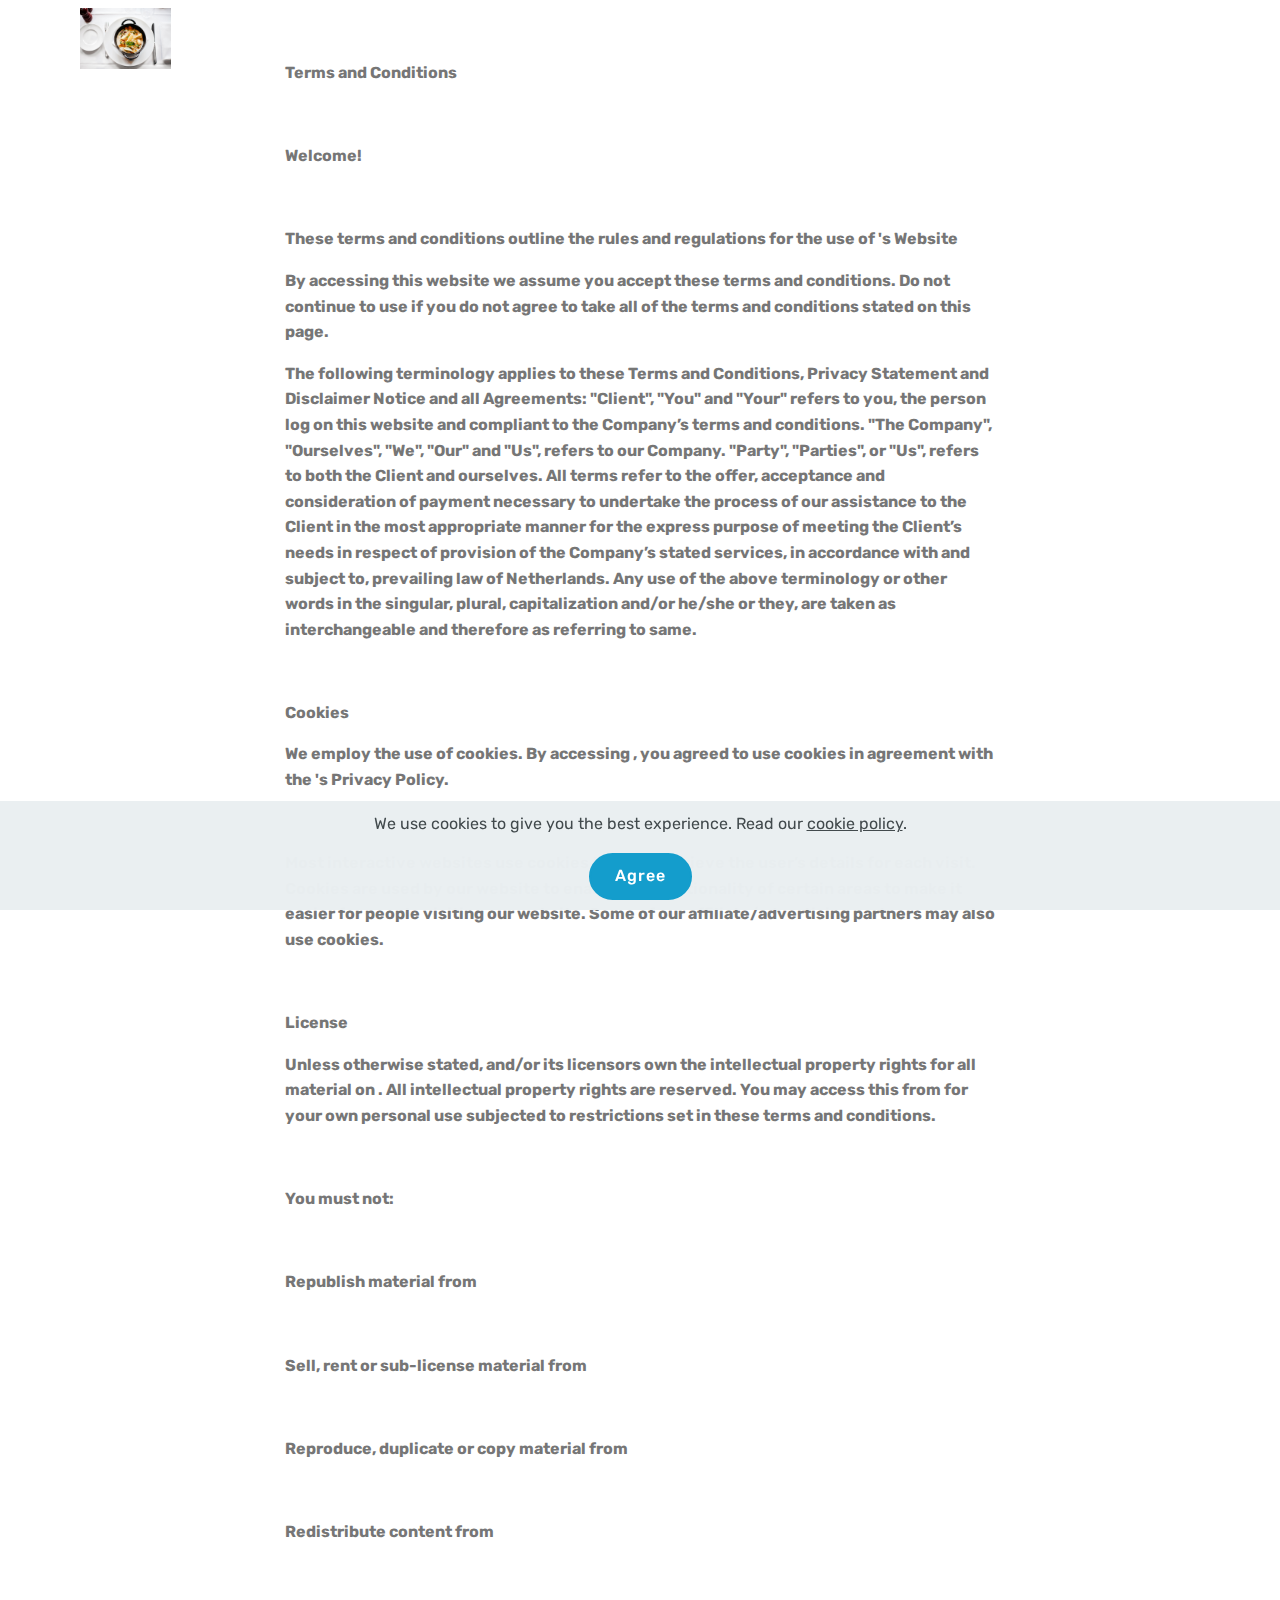
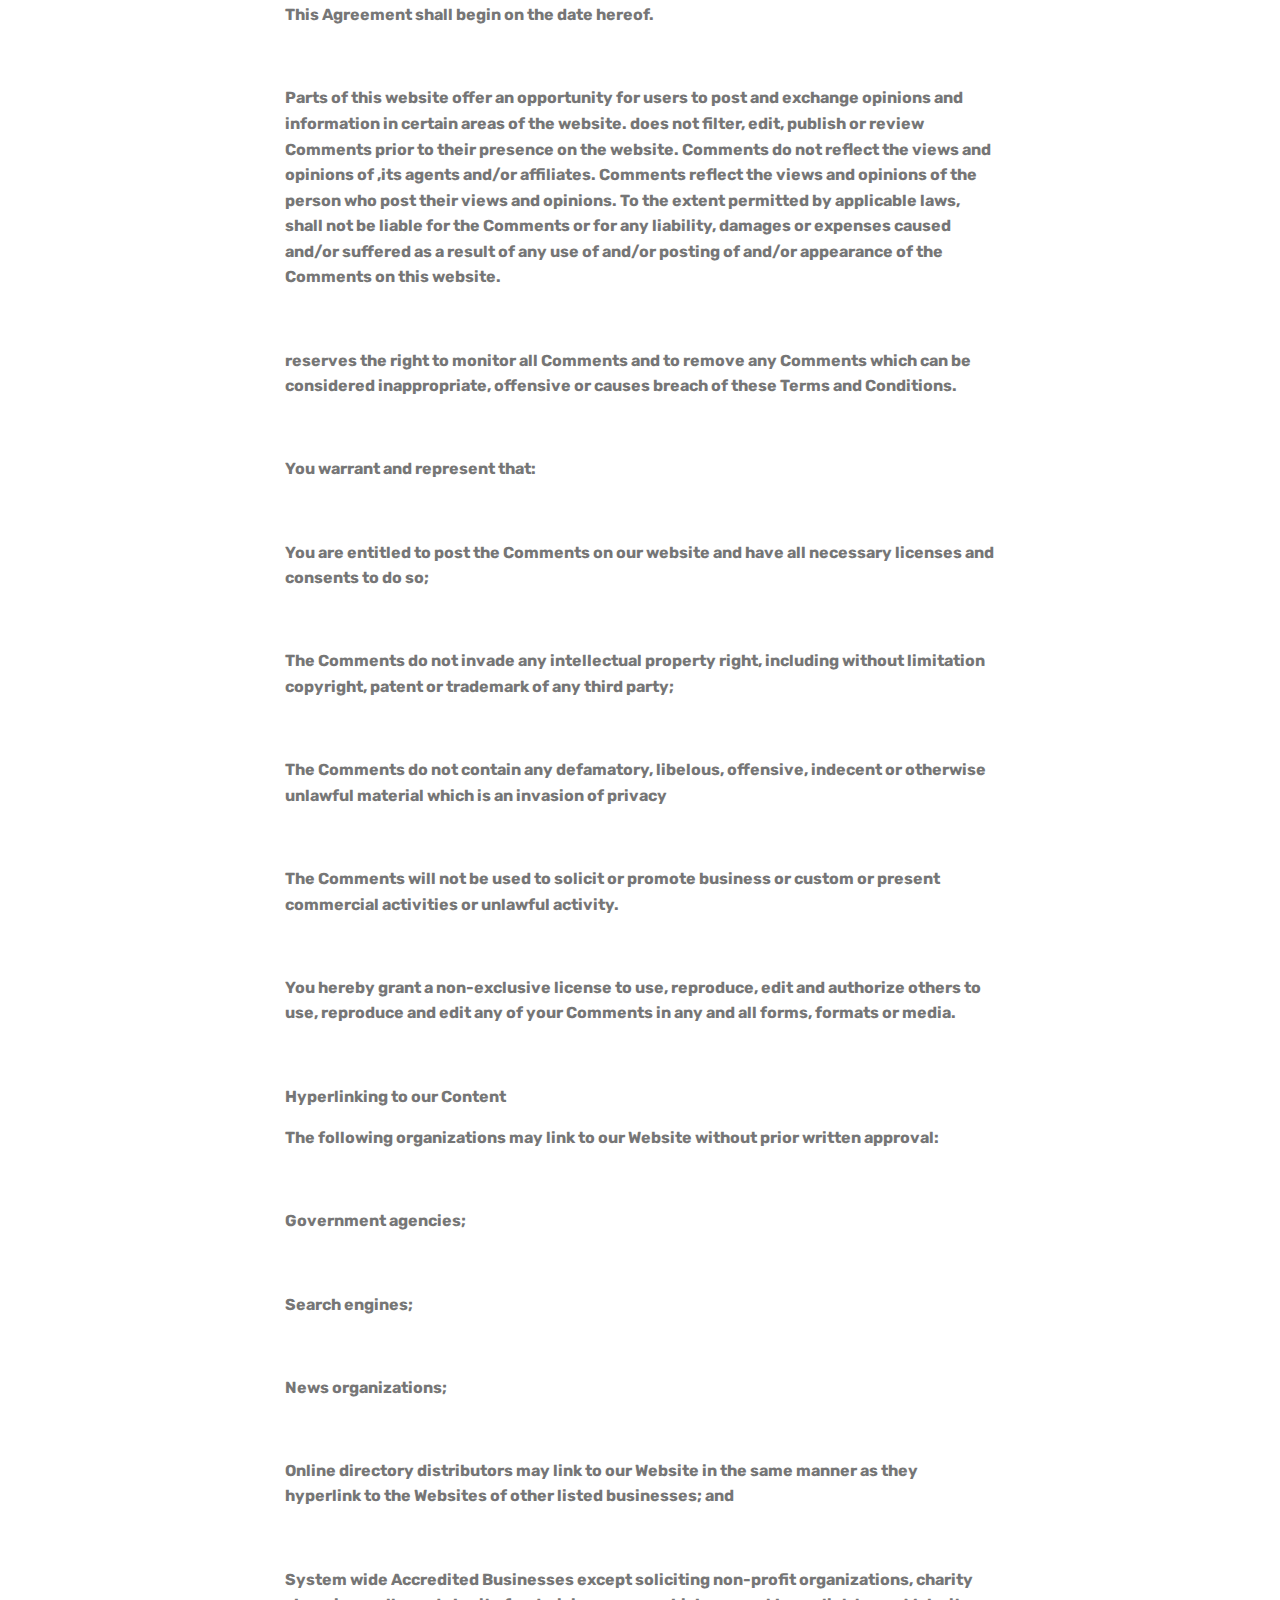
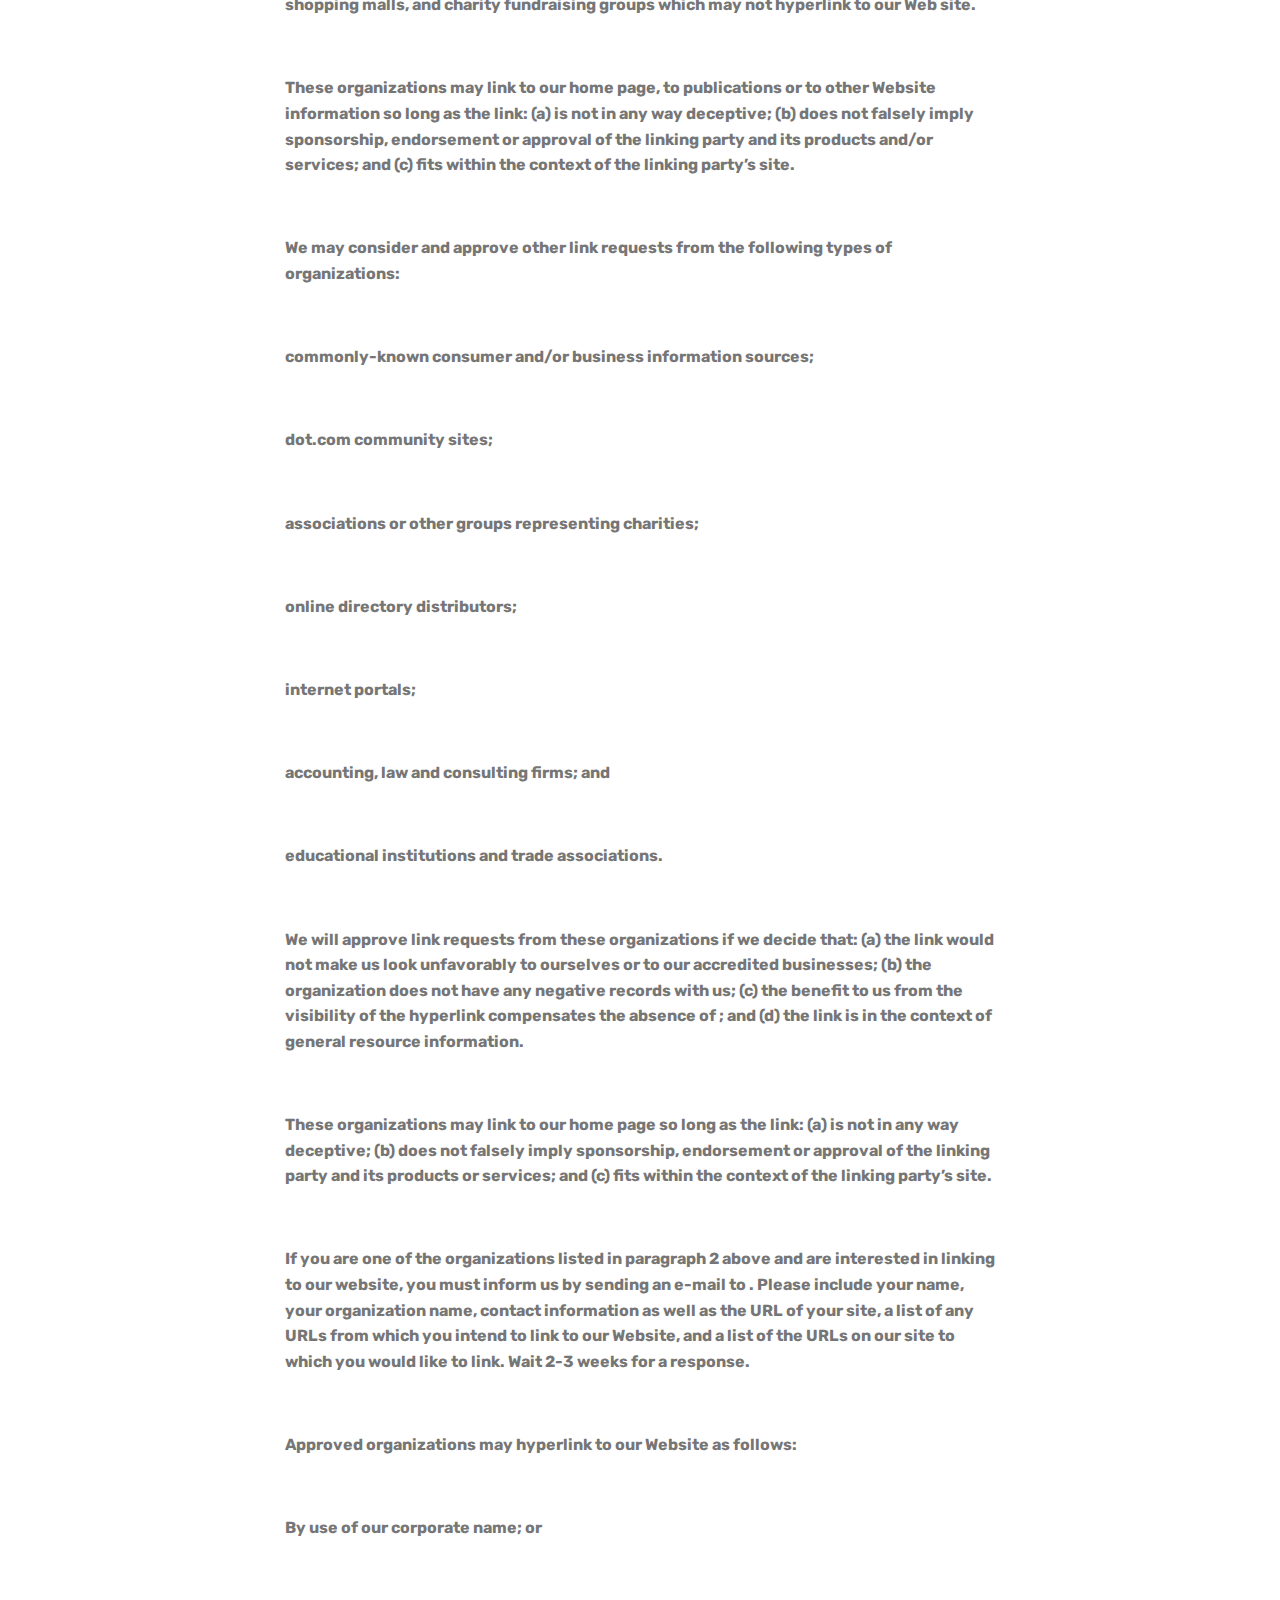
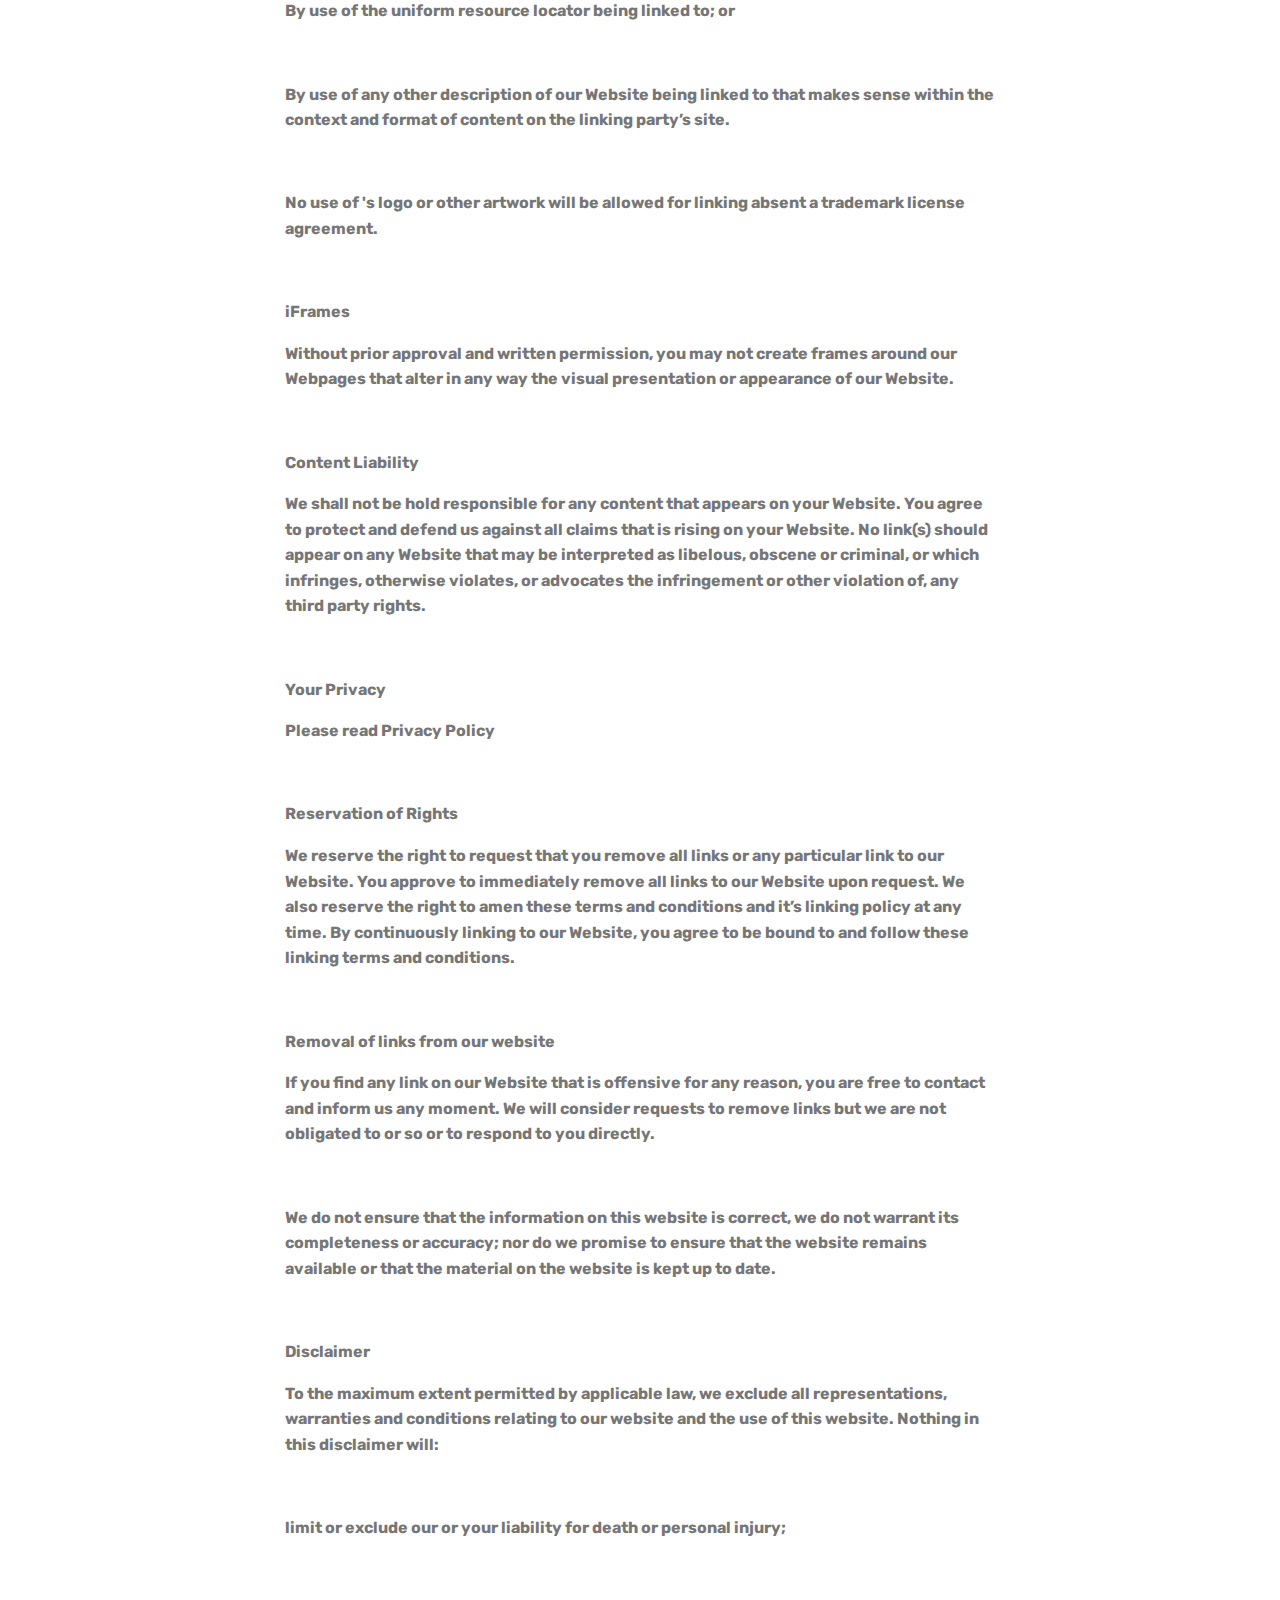
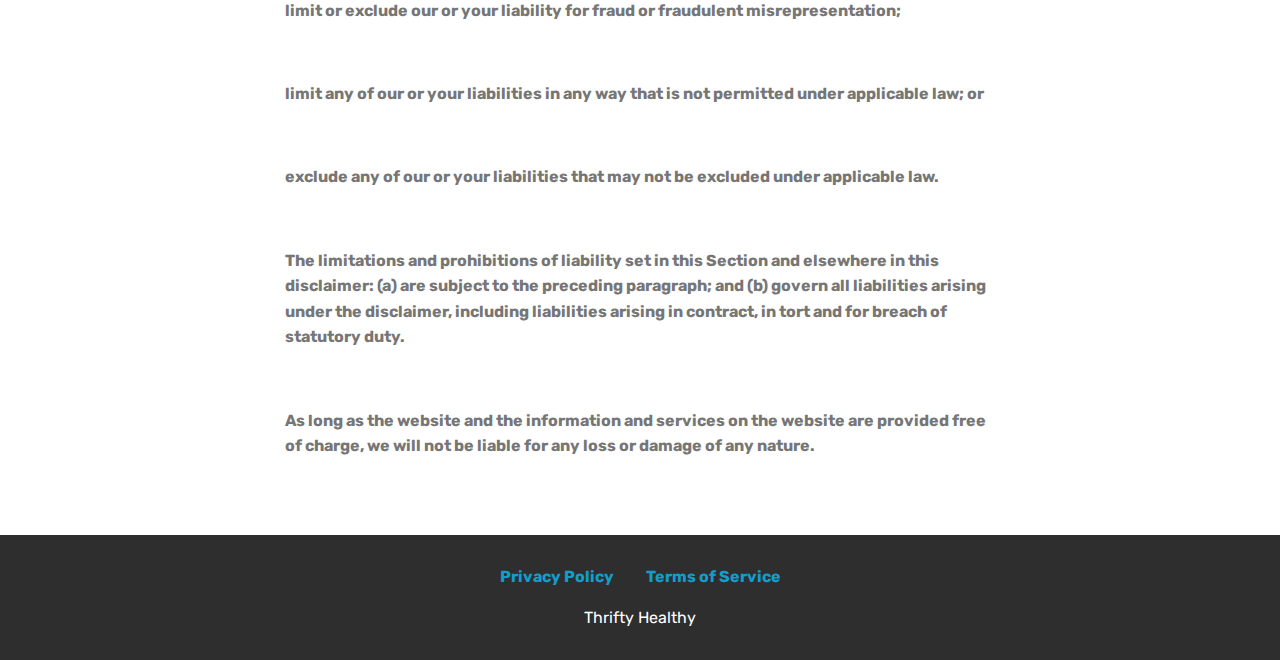
<file: terms.html>
<!DOCTYPE html>
<html  >
<head>
  <!-- Site made with Mobirise Website Builder v4.12.4, https://mobirise.com -->
  <meta charset="UTF-8">
  <meta http-equiv="X-UA-Compatible" content="IE=edge">
  <meta name="generator" content="Mobirise v4.12.4, mobirise.com">
  <meta name="viewport" content="width=device-width, initial-scale=1, minimum-scale=1">
  <link rel="shortcut icon" href="assets/images/tight-health.jpg" type="image/x-icon">
  <meta name="description" content="Terms of Service">
  
  
  <title>Terms of Service</title>
  <link rel="stylesheet" href="assets/web/assets/mobirise-icons/mobirise-icons.css">
  <link rel="stylesheet" href="assets/bootstrap/css/bootstrap.min.css">
  <link rel="stylesheet" href="assets/bootstrap/css/bootstrap-grid.min.css">
  <link rel="stylesheet" href="assets/bootstrap/css/bootstrap-reboot.min.css">
  <link rel="stylesheet" href="assets/web/assets/gdpr-plugin/gdpr-styles.css">
  <link rel="stylesheet" href="assets/tether/tether.min.css">
  <link rel="stylesheet" href="assets/dropdown/css/style.css">
  <link rel="stylesheet" href="assets/socicon/css/styles.css">
  <link rel="stylesheet" href="assets/theme/css/style.css">
  <link rel="preload" as="style" href="assets/mobirise/css/mbr-additional.css"><link rel="stylesheet" href="assets/mobirise/css/mbr-additional.css" type="text/css">
  
  
  
</head>
<body>
  <section class="menu cid-s7zmcyveAb" once="menu" id="menu1-7">

    

    <nav class="navbar navbar-expand beta-menu navbar-dropdown align-items-center navbar-fixed-top navbar-toggleable-sm bg-color transparent">
        <button class="navbar-toggler navbar-toggler-right" type="button" data-toggle="collapse" data-target="#navbarSupportedContent" aria-controls="navbarSupportedContent" aria-expanded="false" aria-label="Toggle navigation">
            <div class="hamburger">
                <span></span>
                <span></span>
                <span></span>
                <span></span>
            </div>
        </button>
        <div class="menu-logo">
            <div class="navbar-brand">
                <span class="navbar-logo">
                    <a href="index.html">
                         <img src="assets/images/mbr-25.jpg" alt="Mobirise" title="" style="height: 3.8rem;">
                    </a>
                </span>
                <span class="navbar-caption-wrap"><a class="navbar-caption text-white display-4" href="index.html">
                        Thrifty Healthy<br></a></span>
            </div>
        </div>
        <div class="collapse navbar-collapse" id="navbarSupportedContent">
            
            
        </div>
    </nav>
</section>

<section class="engine"><a href="https://mobirise.info/o">free portfolio site templates</a></section><section class="mbr-section article content1 cid-s7zAzClB5q" id="content1-d">
    
     

    <div class="container">
        <div class="media-container-row">
            <div class="mbr-text col-12 mbr-fonts-style display-7 col-md-8"><p><strong>Terms and Conditions</strong></p><p><strong><br></strong></p><p><strong>Welcome!</strong></p><p><strong><br></strong></p><p><strong>These terms and conditions outline the rules and regulations for the use of 's Website</strong></p><p><strong>By accessing this website we assume you accept these terms and conditions. Do not continue to use if you do not agree to take all of the terms and conditions stated on this page.&nbsp;</strong><br></p><p><strong>The following terminology applies to these Terms and Conditions, Privacy Statement and Disclaimer Notice and all Agreements: "Client", "You" and "Your" refers to you, the person log on this website and compliant to the Company’s terms and conditions. "The Company", "Ourselves", "We", "Our" and "Us", refers to our Company. "Party", "Parties", or "Us", refers to both the Client and ourselves. All terms refer to the offer, acceptance and consideration of payment necessary to undertake the process of our assistance to the Client in the most appropriate manner for the express purpose of meeting the Client’s needs in respect of provision of the Company’s stated services, in accordance with and subject to, prevailing law of Netherlands. Any use of the above terminology or other words in the singular, plural, capitalization and/or he/she or they, are taken as interchangeable and therefore as referring to same.</strong><br></p><p><strong><br></strong></p><p><strong>Cookies</strong></p><p><strong>We employ the use of cookies. By accessing , you agreed to use cookies in agreement with the 's Privacy Policy.</strong></p><p><strong><br></strong></p><p><strong>Most interactive websites use cookies to let us retrieve the user’s details for each visit. Cookies are used by our website to enable the functionality of certain areas to make it easier for people visiting our website. Some of our affiliate/advertising partners may also use cookies.</strong></p><p><strong><br></strong></p><p><strong>License</strong></p><p><strong>Unless otherwise stated, and/or its licensors own the intellectual property rights for all material on . All intellectual property rights are reserved. You may access this from for your own personal use subjected to restrictions set in these terms and conditions.</strong></p><p><strong><br></strong></p><p><strong>You must not:</strong></p><p><strong><br></strong></p><p><strong>Republish material from&nbsp;</strong></p><p><strong><br></strong></p><p><strong>Sell, rent or sub-license material from&nbsp;</strong></p><p><strong><br></strong></p><p><strong>Reproduce, duplicate or copy material from&nbsp;</strong></p><p><strong><br></strong></p><p><strong>Redistribute content from&nbsp;</strong></p><p><strong><br></strong></p><p><strong>This Agreement shall begin on the date hereof.</strong></p><p><strong><br></strong></p><p><strong>Parts of this website offer an opportunity for users to post and exchange opinions and information in certain areas of the website. does not filter, edit, publish or review Comments prior to their presence on the website. Comments do not reflect the views and opinions of ,its agents and/or affiliates. Comments reflect the views and opinions of the person who post their views and opinions. To the extent permitted by applicable laws, shall not be liable for the Comments or for any liability, damages or expenses caused and/or suffered as a result of any use of and/or posting of and/or appearance of the Comments on this website.</strong></p><p><strong><br></strong></p><p><strong>reserves the right to monitor all Comments and to remove any Comments which can be considered inappropriate, offensive or causes breach of these Terms and Conditions.</strong></p><p><strong><br></strong></p><p><strong>You warrant and represent that:</strong></p><p><strong><br></strong></p><p><strong>You are entitled to post the Comments on our website and have all necessary licenses and consents to do so;</strong></p><p><strong><br></strong></p><p><strong>The Comments do not invade any intellectual property right, including without limitation copyright, patent or trademark of any third party;</strong></p><p><strong><br></strong></p><p><strong>The Comments do not contain any defamatory, libelous, offensive, indecent or otherwise unlawful material which is an invasion of privacy</strong></p><p><strong><br></strong></p><p><strong>The Comments will not be used to solicit or promote business or custom or present commercial activities or unlawful activity.</strong></p><p><strong><br></strong></p><p><strong>You hereby grant a non-exclusive license to use, reproduce, edit and authorize others to use, reproduce and edit any of your Comments in any and all forms, formats or media.</strong></p><p><strong><br></strong></p><p><strong>Hyperlinking to our Content</strong></p><p><strong>The following organizations may link to our Website without prior written approval:</strong></p><p><strong><br></strong></p><p><strong>Government agencies;</strong></p><p><strong><br></strong></p><p><strong>Search engines;</strong></p><p><strong><br></strong></p><p><strong>News organizations;</strong></p><p><strong><br></strong></p><p><strong>Online directory distributors may link to our Website in the same manner as they hyperlink to the Websites of other listed businesses; and</strong></p><p><strong><br></strong></p><p><strong>System wide Accredited Businesses except soliciting non-profit organizations, charity shopping malls, and charity fundraising groups which may not hyperlink to our Web site.</strong></p><p><strong><br></strong></p><p><strong>These organizations may link to our home page, to publications or to other Website information so long as the link: (a) is not in any way deceptive; (b) does not falsely imply sponsorship, endorsement or approval of the linking party and its products and/or services; and (c) fits within the context of the linking party’s site.</strong></p><p><strong><br></strong></p><p><strong>We may consider and approve other link requests from the following types of organizations:</strong></p><p><strong><br></strong></p><p><strong>commonly-known consumer and/or business information sources;</strong></p><p><strong><br></strong></p><p><strong>dot.com community sites;</strong></p><p><strong><br></strong></p><p><strong>associations or other groups representing charities;</strong></p><p><strong><br></strong></p><p><strong>online directory distributors;</strong></p><p><strong><br></strong></p><p><strong>internet portals;</strong></p><p><strong><br></strong></p><p><strong>accounting, law and consulting firms; and</strong></p><p><strong><br></strong></p><p><strong>educational institutions and trade associations.</strong></p><p><strong><br></strong></p><p><strong>We will approve link requests from these organizations if we decide that: (a) the link would not make us look unfavorably to ourselves or to our accredited businesses; (b) the organization does not have any negative records with us; (c) the benefit to us from the visibility of the hyperlink compensates the absence of ; and (d) the link is in the context of general resource information.</strong></p><p><strong><br></strong></p><p><strong>These organizations may link to our home page so long as the link: (a) is not in any way deceptive; (b) does not falsely imply sponsorship, endorsement or approval of the linking party and its products or services; and (c) fits within the context of the linking party’s site.</strong></p><p><strong><br></strong></p><p><strong>If you are one of the organizations listed in paragraph 2 above and are interested in linking to our website, you must inform us by sending an e-mail to . Please include your name, your organization name, contact information as well as the URL of your site, a list of any URLs from which you intend to link to our Website, and a list of the URLs on our site to which you would like to link. Wait 2-3 weeks for a response.</strong></p><p><strong><br></strong></p><p><strong>Approved organizations may hyperlink to our Website as follows:</strong></p><p><strong><br></strong></p><p><strong>By use of our corporate name; or</strong></p><p><strong><br></strong></p><p><strong>By use of the uniform resource locator being linked to; or</strong></p><p><strong><br></strong></p><p><strong>By use of any other description of our Website being linked to that makes sense within the context and format of content on the linking party’s site.</strong></p><p><strong><br></strong></p><p><strong>No use of 's logo or other artwork will be allowed for linking absent a trademark license agreement.</strong></p><p><strong><br></strong></p><p><strong>iFrames</strong></p><p><strong>Without prior approval and written permission, you may not create frames around our Webpages that alter in any way the visual presentation or appearance of our Website.</strong></p><p><strong><br></strong></p><p><strong>Content Liability</strong></p><p><strong>We shall not be hold responsible for any content that appears on your Website. You agree to protect and defend us against all claims that is rising on your Website. No link(s) should appear on any Website that may be interpreted as libelous, obscene or criminal, or which infringes, otherwise violates, or advocates the infringement or other violation of, any third party rights.</strong></p><p><strong><br></strong></p><p><strong>Your Privacy</strong></p><p><strong>Please read Privacy Policy</strong></p><p><strong><br></strong></p><p><strong>Reservation of Rights</strong></p><p><strong>We reserve the right to request that you remove all links or any particular link to our Website. You approve to immediately remove all links to our Website upon request. We also reserve the right to amen these terms and conditions and it’s linking policy at any time. By continuously linking to our Website, you agree to be bound to and follow these linking terms and conditions.</strong></p><p><strong><br></strong></p><p><strong>Removal of links from our website</strong></p><p><strong>If you find any link on our Website that is offensive for any reason, you are free to contact and inform us any moment. We will consider requests to remove links but we are not obligated to or so or to respond to you directly.</strong></p><p><strong><br></strong></p><p><strong>We do not ensure that the information on this website is correct, we do not warrant its completeness or accuracy; nor do we promise to ensure that the website remains available or that the material on the website is kept up to date.</strong></p><p><strong><br></strong></p><p><strong>Disclaimer</strong></p><p><strong>To the maximum extent permitted by applicable law, we exclude all representations, warranties and conditions relating to our website and the use of this website. Nothing in this disclaimer will:</strong></p><p><strong><br></strong></p><p><strong>limit or exclude our or your liability for death or personal injury;</strong></p><p><strong><br></strong></p><p><strong>limit or exclude our or your liability for fraud or fraudulent misrepresentation;</strong></p><p><strong><br></strong></p><p><strong>limit any of our or your liabilities in any way that is not permitted under applicable law; or</strong></p><p><strong><br></strong></p><p><strong>exclude any of our or your liabilities that may not be excluded under applicable law.</strong></p><p><strong><br></strong></p><p><strong>The limitations and prohibitions of liability set in this Section and elsewhere in this disclaimer: (a) are subject to the preceding paragraph; and (b) govern all liabilities arising under the disclaimer, including liabilities arising in contract, in tort and for breach of statutory duty.</strong></p><p><strong><br></strong></p><p><strong>As long as the website and the information and services on the website are provided free of charge, we will not be liable for any loss or damage of any nature.</strong></p></div>
        </div>
    </div>
</section>

<section once="footers" class="cid-s7zmz4a31J" id="footer7-8">

    

    

    <div class="container">
        <div class="media-container-row align-center mbr-white">
            <div class="row row-links">
                <ul class="foot-menu">
                    
                    
                    
                    
                    
                <li class="foot-menu-item mbr-fonts-style display-7"><a href="privacy.html"><strong>Privacy Policy</strong></a></li><li class="foot-menu-item mbr-fonts-style display-7"><a href="terms.html"><strong>Terms of Service</strong></a></li></ul>
            </div>
            
            <div class="row row-copirayt">
                <p class="mbr-text mb-0 mbr-fonts-style mbr-white align-center display-7">Thrifty Healthy</p>
            </div>
        </div>
    </div>
</section>


  <script src="assets/web/assets/jquery/jquery.min.js"></script>
  <script src="assets/popper/popper.min.js"></script>
  <script src="assets/bootstrap/js/bootstrap.min.js"></script>
  <script src="assets/tether/tether.min.js"></script>
  <script src="assets/web/assets/cookies-alert-plugin/cookies-alert-core.js"></script>
  <script src="assets/web/assets/cookies-alert-plugin/cookies-alert-script.js"></script>
  <script src="assets/smoothscroll/smooth-scroll.js"></script>
  <script src="assets/dropdown/js/nav-dropdown.js"></script>
  <script src="assets/dropdown/js/navbar-dropdown.js"></script>
  <script src="assets/touchswipe/jquery.touch-swipe.min.js"></script>
  <script src="assets/theme/js/script.js"></script>
  
  
<input name="cookieData" type="hidden" data-cookie-customDialogSelector='null' data-cookie-colorText='#424a4d' data-cookie-colorBg='rgba(234, 239, 241, 0.99)' data-cookie-textButton='Agree' data-cookie-colorButton='' data-cookie-colorLink='#424a4d' data-cookie-underlineLink='true' data-cookie-text="We use cookies to give you the best experience. Read our <a href='privacy.html'>cookie policy</a>.">
  </body>
</html>
</file>
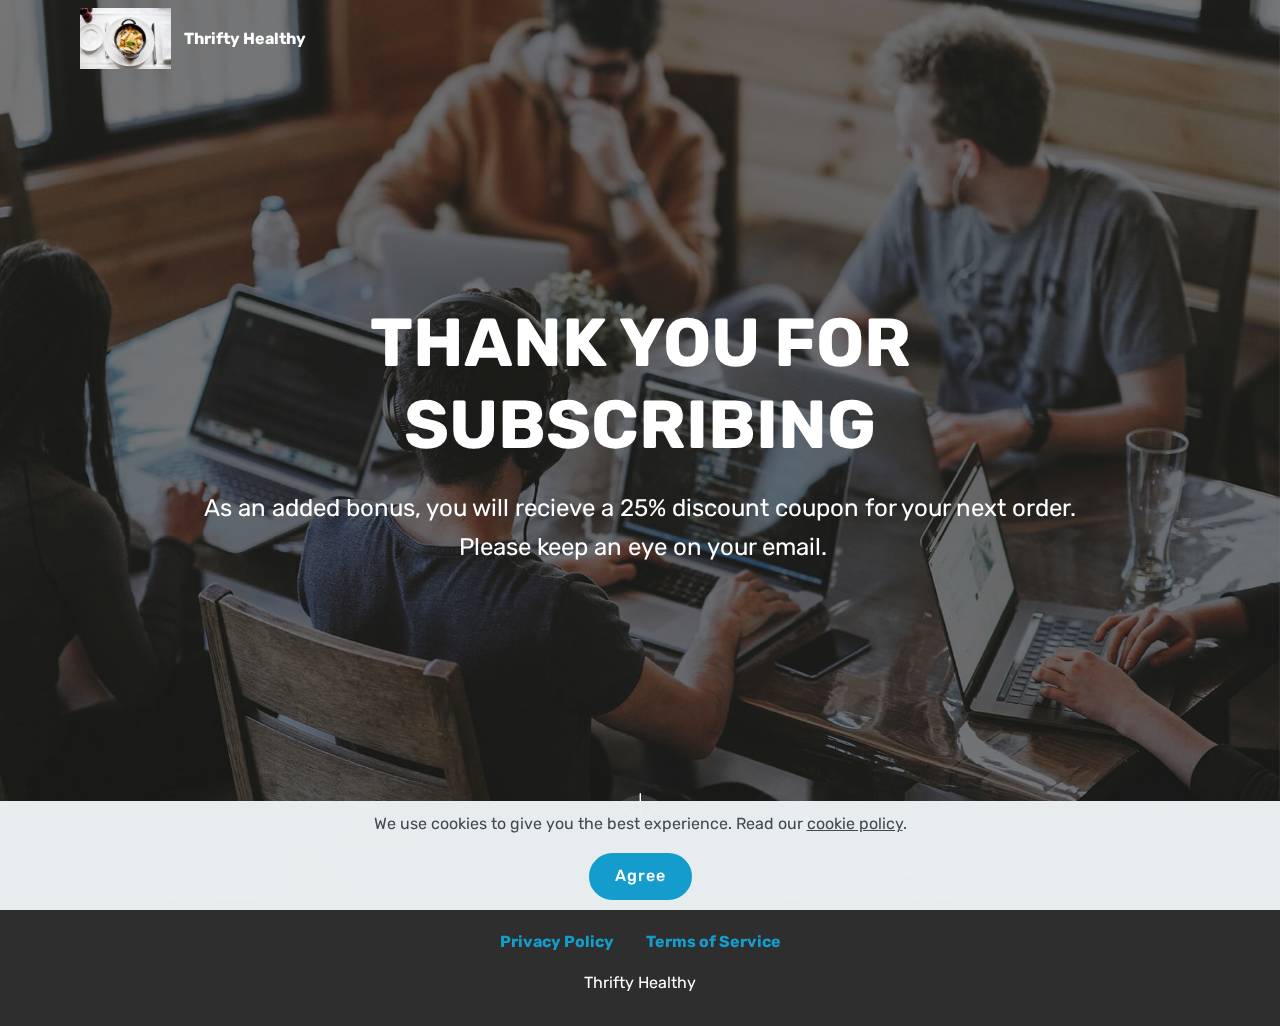
<file: thankyou.html>
<!DOCTYPE html>
<html  >
<head>
  <!-- Site made with Mobirise Website Builder v4.12.4, https://mobirise.com -->
  <meta charset="UTF-8">
  <meta http-equiv="X-UA-Compatible" content="IE=edge">
  <meta name="generator" content="Mobirise v4.12.4, mobirise.com">
  <meta name="viewport" content="width=device-width, initial-scale=1, minimum-scale=1">
  <link rel="shortcut icon" href="assets/images/tight-health.jpg" type="image/x-icon">
  <meta name="description" content="Thank You">
  
  
  <title>Thank You</title>
  <link rel="stylesheet" href="assets/web/assets/mobirise-icons/mobirise-icons.css">
  <link rel="stylesheet" href="assets/bootstrap/css/bootstrap.min.css">
  <link rel="stylesheet" href="assets/bootstrap/css/bootstrap-grid.min.css">
  <link rel="stylesheet" href="assets/bootstrap/css/bootstrap-reboot.min.css">
  <link rel="stylesheet" href="assets/web/assets/gdpr-plugin/gdpr-styles.css">
  <link rel="stylesheet" href="assets/tether/tether.min.css">
  <link rel="stylesheet" href="assets/dropdown/css/style.css">
  <link rel="stylesheet" href="assets/socicon/css/styles.css">
  <link rel="stylesheet" href="assets/theme/css/style.css">
  <link rel="preload" as="style" href="assets/mobirise/css/mbr-additional.css"><link rel="stylesheet" href="assets/mobirise/css/mbr-additional.css" type="text/css">
  
  
  
</head>
<body>
  <section class="menu cid-s7zmcyveAb" once="menu" id="menu1-g">

    

    <nav class="navbar navbar-expand beta-menu navbar-dropdown align-items-center navbar-fixed-top navbar-toggleable-sm bg-color transparent">
        <button class="navbar-toggler navbar-toggler-right" type="button" data-toggle="collapse" data-target="#navbarSupportedContent" aria-controls="navbarSupportedContent" aria-expanded="false" aria-label="Toggle navigation">
            <div class="hamburger">
                <span></span>
                <span></span>
                <span></span>
                <span></span>
            </div>
        </button>
        <div class="menu-logo">
            <div class="navbar-brand">
                <span class="navbar-logo">
                    <a href="index.html">
                         <img src="assets/images/mbr-25.jpg" alt="Mobirise" title="" style="height: 3.8rem;">
                    </a>
                </span>
                <span class="navbar-caption-wrap"><a class="navbar-caption text-white display-4" href="index.html">
                        Thrifty Healthy<br></a></span>
            </div>
        </div>
        <div class="collapse navbar-collapse" id="navbarSupportedContent">
            
            
        </div>
    </nav>
</section>

<section class="engine"><a href="https://mobirise.info/q">responsive web templates</a></section><section class="cid-s7zE0fFYbL mbr-fullscreen mbr-parallax-background" id="header2-i">

    

    <div class="mbr-overlay" style="opacity: 0.5; background-color: rgb(35, 35, 35);"></div>

    <div class="container align-center">
        <div class="row justify-content-md-center">
            <div class="mbr-white col-md-10">
                <h1 class="mbr-section-title mbr-bold pb-3 mbr-fonts-style display-1">
                    THANK YOU FOR SUBSCRIBING</h1>
                
                <p class="mbr-text pb-3 mbr-fonts-style display-5">
                    As an added bonus, you will recieve a 25% discount coupon for your next order. &nbsp;Please keep an eye on your email.</p>
                
            </div>
        </div>
    </div>
    <div class="mbr-arrow hidden-sm-down" aria-hidden="true">
        <a href="#next">
            <i class="mbri-down mbr-iconfont"></i>
        </a>
    </div>
</section>

<section once="footers" class="cid-s7zmz4a31J" id="footer7-h">

    

    

    <div class="container">
        <div class="media-container-row align-center mbr-white">
            <div class="row row-links">
                <ul class="foot-menu">
                    
                    
                    
                    
                    
                <li class="foot-menu-item mbr-fonts-style display-7"><a href="privacy.html"><strong>Privacy Policy</strong></a></li><li class="foot-menu-item mbr-fonts-style display-7"><a href="terms.html"><strong>Terms of Service</strong></a></li></ul>
            </div>
            
            <div class="row row-copirayt">
                <p class="mbr-text mb-0 mbr-fonts-style mbr-white align-center display-7">Thrifty Healthy</p>
            </div>
        </div>
    </div>
</section>


  <script src="assets/web/assets/jquery/jquery.min.js"></script>
  <script src="assets/popper/popper.min.js"></script>
  <script src="assets/bootstrap/js/bootstrap.min.js"></script>
  <script src="assets/tether/tether.min.js"></script>
  <script src="assets/web/assets/cookies-alert-plugin/cookies-alert-core.js"></script>
  <script src="assets/web/assets/cookies-alert-plugin/cookies-alert-script.js"></script>
  <script src="assets/smoothscroll/smooth-scroll.js"></script>
  <script src="assets/parallax/jarallax.min.js"></script>
  <script src="assets/dropdown/js/nav-dropdown.js"></script>
  <script src="assets/dropdown/js/navbar-dropdown.js"></script>
  <script src="assets/touchswipe/jquery.touch-swipe.min.js"></script>
  <script src="assets/theme/js/script.js"></script>
  
  
<input name="cookieData" type="hidden" data-cookie-customDialogSelector='null' data-cookie-colorText='#424a4d' data-cookie-colorBg='rgba(234, 239, 241, 0.99)' data-cookie-textButton='Agree' data-cookie-colorButton='' data-cookie-colorLink='#424a4d' data-cookie-underlineLink='true' data-cookie-text="We use cookies to give you the best experience. Read our <a href='privacy.html'>cookie policy</a>.">
  </body>
</html>
</file>
<file: assets/web/assets/mobirise-icons/mobirise-icons.css>
@font-face {
  font-family: 'MobiriseIcons';
  src:  url('mobirise-icons.eot?spat4u');
  src:  url('mobirise-icons.eot?spat4u#iefix') format('embedded-opentype'),
    url('mobirise-icons.ttf?spat4u') format('truetype'),
    url('mobirise-icons.woff?spat4u') format('woff'),
    url('mobirise-icons.svg?spat4u#MobiriseIcons') format('svg');
  font-weight: normal;
  font-style: normal;
  font-display: swap;
}

[class^="mbri-"], [class*=" mbri-"] {
  /* use !important to prevent issues with browser extensions that change fonts */
  font-family: MobiriseIcons !important;
  speak: none;
  font-style: normal;
  font-weight: normal;
  font-variant: normal;
  text-transform: none;
  line-height: 1;

  /* Better Font Rendering =========== */
  -webkit-font-smoothing: antialiased;
  -moz-osx-font-smoothing: grayscale;
}

.mbri-add-submenu:before {
  content: "\e900";
}
.mbri-alert:before {
  content: "\e901";
}
.mbri-align-center:before {
  content: "\e902";
}
.mbri-align-justify:before {
  content: "\e903";
}
.mbri-align-left:before {
  content: "\e904";
}
.mbri-align-right:before {
  content: "\e905";
}
.mbri-android:before {
  content: "\e906";
}
.mbri-apple:before {
  content: "\e907";
}
.mbri-arrow-down:before {
  content: "\e908";
}
.mbri-arrow-next:before {
  content: "\e909";
}
.mbri-arrow-prev:before {
  content: "\e90a";
}
.mbri-arrow-up:before {
  content: "\e90b";
}
.mbri-bold:before {
  content: "\e90c";
}
.mbri-bookmark:before {
  content: "\e90d";
}
.mbri-bootstrap:before {
  content: "\e90e";
}
.mbri-briefcase:before {
  content: "\e90f";
}
.mbri-browse:before {
  content: "\e910";
}
.mbri-bulleted-list:before {
  content: "\e911";
}
.mbri-calendar:before {
  content: "\e912";
}
.mbri-camera:before {
  content: "\e913";
}
.mbri-cart-add:before {
  content: "\e914";
}
.mbri-cart-full:before {
  content: "\e915";
}
.mbri-cash:before {
  content: "\e916";
}
.mbri-change-style:before {
  content: "\e917";
}
.mbri-chat:before {
  content: "\e918";
}
.mbri-clock:before {
  content: "\e919";
}
.mbri-close:before {
  content: "\e91a";
}
.mbri-cloud:before {
  content: "\e91b";
}
.mbri-code:before {
  content: "\e91c";
}
.mbri-contact-form:before {
  content: "\e91d";
}
.mbri-credit-card:before {
  content: "\e91e";
}
.mbri-cursor-click:before {
  content: "\e91f";
}
.mbri-cust-feedback:before {
  content: "\e920";
}
.mbri-database:before {
  content: "\e921";
}
.mbri-delivery:before {
  content: "\e922";
}
.mbri-desktop:before {
  content: "\e923";
}
.mbri-devices:before {
  content: "\e924";
}
.mbri-down:before {
  content: "\e925";
}
.mbri-download:before {
  content: "\e989";
}
.mbri-drag-n-drop:before {
  content: "\e927";
}
.mbri-drag-n-drop2:before {
  content: "\e928";
}
.mbri-edit:before {
  content: "\e929";
}
.mbri-edit2:before {
  content: "\e92a";
}
.mbri-error:before {
  content: "\e92b";
}
.mbri-extension:before {
  content: "\e92c";
}
.mbri-features:before {
  content: "\e92d";
}
.mbri-file:before {
  content: "\e92e";
}
.mbri-flag:before {
  content: "\e92f";
}
.mbri-folder:before {
  content: "\e930";
}
.mbri-gift:before {
  content: "\e931";
}
.mbri-github:before {
  content: "\e932";
}
.mbri-globe:before {
  content: "\e933";
}
.mbri-globe-2:before {
  content: "\e934";
}
.mbri-growing-chart:before {
  content: "\e935";
}
.mbri-hearth:before {
  content: "\e936";
}
.mbri-help:before {
  content: "\e937";
}
.mbri-home:before {
  content: "\e938";
}
.mbri-hot-cup:before {
  content: "\e939";
}
.mbri-idea:before {
  content: "\e93a";
}
.mbri-image-gallery:before {
  content: "\e93b";
}
.mbri-image-slider:before {
  content: "\e93c";
}
.mbri-info:before {
  content: "\e93d";
}
.mbri-italic:before {
  content: "\e93e";
}
.mbri-key:before {
  content: "\e93f";
}
.mbri-laptop:before {
  content: "\e940";
}
.mbri-layers:before {
  content: "\e941";
}
.mbri-left-right:before {
  content: "\e942";
}
.mbri-left:before {
  content: "\e943";
}
.mbri-letter:before {
  content: "\e944";
}
.mbri-like:before {
  content: "\e945";
}
.mbri-link:before {
  content: "\e946";
}
.mbri-lock:before {
  content: "\e947";
}
.mbri-login:before {
  content: "\e948";
}
.mbri-logout:before {
  content: "\e949";
}
.mbri-magic-stick:before {
  content: "\e94a";
}
.mbri-map-pin:before {
  content: "\e94b";
}
.mbri-menu:before {
  content: "\e94c";
}
.mbri-mobile:before {
  content: "\e94d";
}
.mbri-mobile2:before {
  content: "\e94e";
}
.mbri-mobirise:before {
  content: "\e94f";
}
.mbri-more-horizontal:before {
  content: "\e950";
}
.mbri-more-vertical:before {
  content: "\e951";
}
.mbri-music:before {
  content: "\e952";
}
.mbri-new-file:before {
  content: "\e953";
}
.mbri-numbered-list:before {
  content: "\e954";
}
.mbri-opened-folder:before {
  content: "\e955";
}
.mbri-pages:before {
  content: "\e956";
}
.mbri-paper-plane:before {
  content: "\e957";
}
.mbri-paperclip:before {
  content: "\e958";
}
.mbri-photo:before {
  content: "\e959";
}
.mbri-photos:before {
  content: "\e95a";
}
.mbri-pin:before {
  content: "\e95b";
}
.mbri-play:before {
  content: "\e95c";
}
.mbri-plus:before {
  content: "\e95d";
}
.mbri-preview:before {
  content: "\e95e";
}
.mbri-print:before {
  content: "\e95f";
}
.mbri-protect:before {
  content: "\e960";
}
.mbri-question:before {
  content: "\e961";
}
.mbri-quote-left:before {
  content: "\e962";
}
.mbri-quote-right:before {
  content: "\e963";
}
.mbri-refresh:before {
  content: "\e964";
}
.mbri-responsive:before {
  content: "\e965";
}
.mbri-right:before {
  content: "\e966";
}
.mbri-rocket:before {
  content: "\e967";
}
.mbri-sad-face:before {
  content: "\e968";
}
.mbri-sale:before {
  content: "\e969";
}
.mbri-save:before {
  content: "\e96a";
}
.mbri-search:before {
  content: "\e96b";
}
.mbri-setting:before {
  content: "\e96c";
}
.mbri-setting2:before {
  content: "\e96d";
}
.mbri-setting3:before {
  content: "\e96e";
}
.mbri-share:before {
  content: "\e96f";
}
.mbri-shopping-bag:before {
  content: "\e970";
}
.mbri-shopping-basket:before {
  content: "\e971";
}
.mbri-shopping-cart:before {
  content: "\e972";
}
.mbri-sites:before {
  content: "\e973";
}
.mbri-smile-face:before {
  content: "\e974";
}
.mbri-speed:before {
  content: "\e975";
}
.mbri-star:before {
  content: "\e976";
}
.mbri-success:before {
  content: "\e977";
}
.mbri-sun:before {
  content: "\e978";
}
.mbri-sun2:before {
  content: "\e979";
}
.mbri-tablet:before {
  content: "\e97a";
}
.mbri-tablet-vertical:before {
  content: "\e97b";
}
.mbri-target:before {
  content: "\e97c";
}
.mbri-timer:before {
  content: "\e97d";
}
.mbri-to-ftp:before {
  content: "\e97e";
}
.mbri-to-local-drive:before {
  content: "\e97f";
}
.mbri-touch-swipe:before {
  content: "\e980";
}
.mbri-touch:before {
  content: "\e981";
}
.mbri-trash:before {
  content: "\e982";
}
.mbri-underline:before {
  content: "\e983";
}
.mbri-unlink:before {
  content: "\e984";
}
.mbri-unlock:before {
  content: "\e985";
}
.mbri-up-down:before {
  content: "\e986";
}
.mbri-up:before {
  content: "\e987";
}
.mbri-update:before {
  content: "\e988";
}
.mbri-upload:before {
 content: "\e926"; 
}
.mbri-user:before {
  content: "\e98a";
}
.mbri-user2:before {
  content: "\e98b";
}
.mbri-users:before {
  content: "\e98c";
}
.mbri-video:before {
  content: "\e98d";
}
.mbri-video-play:before {
  content: "\e98e";
}
.mbri-watch:before {
  content: "\e98f";
}
.mbri-website-theme:before {
  content: "\e990";
}
.mbri-wifi:before {
  content: "\e991";
}
.mbri-windows:before {
  content: "\e992";
}
.mbri-zoom-out:before {
  content: "\e993";
}
.mbri-redo:before {
  content: "\e994";
}
.mbri-undo:before {
  content: "\e995";
}
</file>
<file: assets/web/assets/gdpr-plugin/gdpr-styles.css>
.gdpr-block {
    padding: 10px;
    font-size: 14px;
    display: block;
    width: 100%;
    text-align: center;
}
.gdpr-block.covert {
	display: none;
}
.textGDPR {
    position: relative;
}
.gdpr-block label span.textGDPR input[name='gdpr']{
    width: 15px;
    height: 15px;
    margin: 0;
    position: absolute;
    top: 2px;
    left: -20px;
}
.gdpr-block label {
    color: #a7a7a7;
    vertical-align: middle;
    user-select: none;
    margin-bottom: 0;
}
</file>
<file: assets/socicon/css/styles.css>
@charset "UTF-8";

@font-face {
  font-family: 'Socicon';
  src:  url('../fonts/socicon.eot');
  src:  url('../fonts/socicon.eot?#iefix') format('embedded-opentype'),
    url('../fonts/socicon.woff2') format('woff2'),
    url('../fonts/socicon.ttf') format('truetype'),
    url('../fonts/socicon.woff') format('woff'),
    url('../fonts/socicon.svg#socicon') format('svg');
  font-weight: normal;
  font-style: normal;
}

[data-icon]:before {
  font-family: "socicon" !important;
  content: attr(data-icon);
  font-style: normal !important;
  font-weight: normal !important;
  font-variant: normal !important;
  text-transform: none !important;
  speak: none;
  line-height: 1;
  -webkit-font-smoothing: antialiased;
  -moz-osx-font-smoothing: grayscale;
}

[class^="socicon-"], [class*=" socicon-"] {
  /* use !important to prevent issues with browser extensions that change fonts */
  font-family: 'Socicon' !important;
  speak: none;
  font-style: normal;
  font-weight: normal;
  font-variant: normal;
  text-transform: none;
  line-height: 1;

  /* Better Font Rendering =========== */
  -webkit-font-smoothing: antialiased;
  -moz-osx-font-smoothing: grayscale;
}

.socicon-eitaa:before {
  content: "\e97c";
}
.socicon-soroush:before {
  content: "\e97d";
}
.socicon-bale:before {
  content: "\e97e";
}
.socicon-zazzle:before {
  content: "\e97b";
}
.socicon-society6:before {
  content: "\e97a";
}
.socicon-redbubble:before {
  content: "\e979";
}
.socicon-avvo:before {
  content: "\e978";
}
.socicon-stitcher:before {
  content: "\e977";
}
.socicon-googlehangouts:before {
  content: "\e974";
}
.socicon-dlive:before {
  content: "\e975";
}
.socicon-vsco:before {
  content: "\e976";
}
.socicon-flipboard:before {
  content: "\e973";
}
.socicon-ubuntu:before {
  content: "\e958";
}
.socicon-artstation:before {
  content: "\e959";
}
.socicon-invision:before {
  content: "\e95a";
}
.socicon-torial:before {
  content: "\e95b";
}
.socicon-collectorz:before {
  content: "\e95c";
}
.socicon-seenthis:before {
  content: "\e95d";
}
.socicon-googleplaymusic:before {
  content: "\e95e";
}
.socicon-debian:before {
  content: "\e95f";
}
.socicon-filmfreeway:before {
  content: "\e960";
}
.socicon-gnome:before {
  content: "\e961";
}
.socicon-itchio:before {
  content: "\e962";
}
.socicon-jamendo:before {
  content: "\e963";
}
.socicon-mix:before {
  content: "\e964";
}
.socicon-sharepoint:before {
  content: "\e965";
}
.socicon-tinder:before {
  content: "\e966";
}
.socicon-windguru:before {
  content: "\e967";
}
.socicon-cdbaby:before {
  content: "\e968";
}
.socicon-elementaryos:before {
  content: "\e969";
}
.socicon-stage32:before {
  content: "\e96a";
}
.socicon-tiktok:before {
  content: "\e96b";
}
.socicon-gitter:before {
  content: "\e96c";
}
.socicon-letterboxd:before {
  content: "\e96d";
}
.socicon-threema:before {
  content: "\e96e";
}
.socicon-splice:before {
  content: "\e96f";
}
.socicon-metapop:before {
  content: "\e970";
}
.socicon-naver:before {
  content: "\e971";
}
.socicon-remote:before {
  content: "\e972";
}
.socicon-internet:before {
  content: "\e957";
}
.socicon-moddb:before {
  content: "\e94b";
}
.socicon-indiedb:before {
  content: "\e94c";
}
.socicon-traxsource:before {
  content: "\e94d";
}
.socicon-gamefor:before {
  content: "\e94e";
}
.socicon-pixiv:before {
  content: "\e94f";
}
.socicon-myanimelist:before {
  content: "\e950";
}
.socicon-blackberry:before {
  content: "\e951";
}
.socicon-wickr:before {
  content: "\e952";
}
.socicon-spip:before {
  content: "\e953";
}
.socicon-napster:before {
  content: "\e954";
}
.socicon-beatport:before {
  content: "\e955";
}
.socicon-hackerone:before {
  content: "\e956";
}
.socicon-hackernews:before {
  content: "\e946";
}
.socicon-smashwords:before {
  content: "\e947";
}
.socicon-kobo:before {
  content: "\e948";
}
.socicon-bookbub:before {
  content: "\e949";
}
.socicon-mailru:before {
  content: "\e94a";
}
.socicon-gitlab:before {
  content: "\e945";
}
.socicon-instructables:before {
  content: "\e944";
}
.socicon-portfolio:before {
  content: "\e943";
}
.socicon-codered:before {
  content: "\e940";
}
.socicon-origin:before {
  content: "\e941";
}
.socicon-nextdoor:before {
  content: "\e942";
}
.socicon-udemy:before {
  content: "\e93f";
}
.socicon-livemaster:before {
  content: "\e93e";
}
.socicon-crunchbase:before {
  content: "\e93b";
}
.socicon-homefy:before {
  content: "\e93c";
}
.socicon-calendly:before {
  content: "\e93d";
}
.socicon-realtor:before {
  content: "\e90f";
}
.socicon-tidal:before {
  content: "\e910";
}
.socicon-qobuz:before {
  content: "\e911";
}
.socicon-natgeo:before {
  content: "\e912";
}
.socicon-mastodon:before {
  content: "\e913";
}
.socicon-unsplash:before {
  content: "\e914";
}
.socicon-homeadvisor:before {
  content: "\e915";
}
.socicon-angieslist:before {
  content: "\e916";
}
.socicon-codepen:before {
  content: "\e917";
}
.socicon-slack:before {
  content: "\e918";
}
.socicon-openaigym:before {
  content: "\e919";
}
.socicon-logmein:before {
  content: "\e91a";
}
.socicon-fiverr:before {
  content: "\e91b";
}
.socicon-gotomeeting:before {
  content: "\e91c";
}
.socicon-aliexpress:before {
  content: "\e91d";
}
.socicon-guru:before {
  content: "\e91e";
}
.socicon-appstore:before {
  content: "\e91f";
}
.socicon-homes:before {
  content: "\e920";
}
.socicon-zoom:before {
  content: "\e921";
}
.socicon-alibaba:before {
  content: "\e922";
}
.socicon-craigslist:before {
  content: "\e923";
}
.socicon-wix:before {
  content: "\e924";
}
.socicon-redfin:before {
  content: "\e925";
}
.socicon-googlecalendar:before {
  content: "\e926";
}
.socicon-shopify:before {
  content: "\e927";
}
.socicon-freelancer:before {
  content: "\e928";
}
.socicon-seedrs:before {
  content: "\e929";
}
.socicon-bing:before {
  content: "\e92a";
}
.socicon-doodle:before {
  content: "\e92b";
}
.socicon-bonanza:before {
  content: "\e92c";
}
.socicon-squarespace:before {
  content: "\e92d";
}
.socicon-toptal:before {
  content: "\e92e";
}
.socicon-gust:before {
  content: "\e92f";
}
.socicon-ask:before {
  content: "\e930";
}
.socicon-trulia:before {
  content: "\e931";
}
.socicon-loomly:before {
  content: "\e932";
}
.socicon-ghost:before {
  content: "\e933";
}
.socicon-upwork:before {
  content: "\e934";
}
.socicon-fundable:before {
  content: "\e935";
}
.socicon-booking:before {
  content: "\e936";
}
.socicon-googlemaps:before {
  content: "\e937";
}
.socicon-zillow:before {
  content: "\e938";
}
.socicon-niconico:before {
  content: "\e939";
}
.socicon-toneden:before {
  content: "\e93a";
}
.socicon-augment:before {
  content: "\e908";
}
.socicon-bitbucket:before {
  content: "\e909";
}
.socicon-fyuse:before {
  content: "\e90a";
}
.socicon-yt-gaming:before {
  content: "\e90b";
}
.socicon-sketchfab:before {
  content: "\e90c";
}
.socicon-mobcrush:before {
  content: "\e90d";
}
.socicon-microsoft:before {
  content: "\e90e";
}
.socicon-pandora:before {
  content: "\e907";
}
.socicon-messenger:before {
  content: "\e906";
}
.socicon-gamewisp:before {
  content: "\e905";
}
.socicon-bloglovin:before {
  content: "\e904";
}
.socicon-tunein:before {
  content: "\e903";
}
.socicon-gamejolt:before {
  content: "\e901";
}
.socicon-trello:before {
  content: "\e902";
}
.socicon-spreadshirt:before {
  content: "\e900";
}
.socicon-500px:before {
  content: "\e000";
}
.socicon-8tracks:before {
  content: "\e001";
}
.socicon-airbnb:before {
  content: "\e002";
}
.socicon-alliance:before {
  content: "\e003";
}
.socicon-amazon:before {
  content: "\e004";
}
.socicon-amplement:before {
  content: "\e005";
}
.socicon-android:before {
  content: "\e006";
}
.socicon-angellist:before {
  content: "\e007";
}
.socicon-apple:before {
  content: "\e008";
}
.socicon-appnet:before {
  content: "\e009";
}
.socicon-baidu:before {
  content: "\e00a";
}
.socicon-bandcamp:before {
  content: "\e00b";
}
.socicon-battlenet:before {
  content: "\e00c";
}
.socicon-mixer:before {
  content: "\e00d";
}
.socicon-bebee:before {
  content: "\e00e";
}
.socicon-bebo:before {
  content: "\e00f";
}
.socicon-behance:before {
  content: "\e010";
}
.socicon-blizzard:before {
  content: "\e011";
}
.socicon-blogger:before {
  content: "\e012";
}
.socicon-buffer:before {
  content: "\e013";
}
.socicon-chrome:before {
  content: "\e014";
}
.socicon-coderwall:before {
  content: "\e015";
}
.socicon-curse:before {
  content: "\e016";
}
.socicon-dailymotion:before {
  content: "\e017";
}
.socicon-deezer:before {
  content: "\e018";
}
.socicon-delicious:before {
  content: "\e019";
}
.socicon-deviantart:before {
  content: "\e01a";
}
.socicon-diablo:before {
  content: "\e01b";
}
.socicon-digg:before {
  content: "\e01c";
}
.socicon-discord:before {
  content: "\e01d";
}
.socicon-disqus:before {
  content: "\e01e";
}
.socicon-douban:before {
  content: "\e01f";
}
.socicon-draugiem:before {
  content: "\e020";
}
.socicon-dribbble:before {
  content: "\e021";
}
.socicon-drupal:before {
  content: "\e022";
}
.socicon-ebay:before {
  content: "\e023";
}
.socicon-ello:before {
  content: "\e024";
}
.socicon-endomodo:before {
  content: "\e025";
}
.socicon-envato:before {
  content: "\e026";
}
.socicon-etsy:before {
  content: "\e027";
}
.socicon-facebook:before {
  content: "\e028";
}
.socicon-feedburner:before {
  content: "\e029";
}
.socicon-filmweb:before {
  content: "\e02a";
}
.socicon-firefox:before {
  content: "\e02b";
}
.socicon-flattr:before {
  content: "\e02c";
}
.socicon-flickr:before {
  content: "\e02d";
}
.socicon-formulr:before {
  content: "\e02e";
}
.socicon-forrst:before {
  content: "\e02f";
}
.socicon-foursquare:before {
  content: "\e030";
}
.socicon-friendfeed:before {
  content: "\e031";
}
.socicon-github:before {
  content: "\e032";
}
.socicon-goodreads:before {
  content: "\e033";
}
.socicon-google:before {
  content: "\e034";
}
.socicon-googlescholar:before {
  content: "\e035";
}
.socicon-googlegroups:before {
  content: "\e036";
}
.socicon-googlephotos:before {
  content: "\e037";
}
.socicon-googleplus:before {
  content: "\e038";
}
.socicon-grooveshark:before {
  content: "\e039";
}
.socicon-hackerrank:before {
  content: "\e03a";
}
.socicon-hearthstone:before {
  content: "\e03b";
}
.socicon-hellocoton:before {
  content: "\e03c";
}
.socicon-heroes:before {
  content: "\e03d";
}
.socicon-smashcast:before {
  content: "\e03e";
}
.socicon-horde:before {
  content: "\e03f";
}
.socicon-houzz:before {
  content: "\e040";
}
.socicon-icq:before {
  content: "\e041";
}
.socicon-identica:before {
  content: "\e042";
}
.socicon-imdb:before {
  content: "\e043";
}
.socicon-instagram:before {
  content: "\e044";
}
.socicon-issuu:before {
  content: "\e045";
}
.socicon-istock:before {
  content: "\e046";
}
.socicon-itunes:before {
  content: "\e047";
}
.socicon-keybase:before {
  content: "\e048";
}
.socicon-lanyrd:before {
  content: "\e049";
}
.socicon-lastfm:before {
  content: "\e04a";
}
.socicon-line:before {
  content: "\e04b";
}
.socicon-linkedin:before {
  content: "\e04c";
}
.socicon-livejournal:before {
  content: "\e04d";
}
.socicon-lyft:before {
  content: "\e04e";
}
.socicon-macos:before {
  content: "\e04f";
}
.socicon-mail:before {
  content: "\e050";
}
.socicon-medium:before {
  content: "\e051";
}
.socicon-meetup:before {
  content: "\e052";
}
.socicon-mixcloud:before {
  content: "\e053";
}
.socicon-modelmayhem:before {
  content: "\e054";
}
.socicon-mumble:before {
  content: "\e055";
}
.socicon-myspace:before {
  content: "\e056";
}
.socicon-newsvine:before {
  content: "\e057";
}
.socicon-nintendo:before {
  content: "\e058";
}
.socicon-npm:before {
  content: "\e059";
}
.socicon-odnoklassniki:before {
  content: "\e05a";
}
.socicon-openid:before {
  content: "\e05b";
}
.socicon-opera:before {
  content: "\e05c";
}
.socicon-outlook:before {
  content: "\e05d";
}
.socicon-overwatch:before {
  content: "\e05e";
}
.socicon-patreon:before {
  content: "\e05f";
}
.socicon-paypal:before {
  content: "\e060";
}
.socicon-periscope:before {
  content: "\e061";
}
.socicon-persona:before {
  content: "\e062";
}
.socicon-pinterest:before {
  content: "\e063";
}
.socicon-play:before {
  content: "\e064";
}
.socicon-player:before {
  content: "\e065";
}
.socicon-playstation:before {
  content: "\e066";
}
.socicon-pocket:before {
  content: "\e067";
}
.socicon-qq:before {
  content: "\e068";
}
.socicon-quora:before {
  content: "\e069";
}
.socicon-raidcall:before {
  content: "\e06a";
}
.socicon-ravelry:before {
  content: "\e06b";
}
.socicon-reddit:before {
  content: "\e06c";
}
.socicon-renren:before {
  content: "\e06d";
}
.socicon-researchgate:before {
  content: "\e06e";
}
.socicon-residentadvisor:before {
  content: "\e06f";
}
.socicon-reverbnation:before {
  content: "\e070";
}
.socicon-rss:before {
  content: "\e071";
}
.socicon-sharethis:before {
  content: "\e072";
}
.socicon-skype:before {
  content: "\e073";
}
.socicon-slideshare:before {
  content: "\e074";
}
.socicon-smugmug:before {
  content: "\e075";
}
.socicon-snapchat:before {
  content: "\e076";
}
.socicon-songkick:before {
  content: "\e077";
}
.socicon-soundcloud:before {
  content: "\e078";
}
.socicon-spotify:before {
  content: "\e079";
}
.socicon-stackexchange:before {
  content: "\e07a";
}
.socicon-stackoverflow:before {
  content: "\e07b";
}
.socicon-starcraft:before {
  content: "\e07c";
}
.socicon-stayfriends:before {
  content: "\e07d";
}
.socicon-steam:before {
  content: "\e07e";
}
.socicon-storehouse:before {
  content: "\e07f";
}
.socicon-strava:before {
  content: "\e080";
}
.socicon-streamjar:before {
  content: "\e081";
}
.socicon-stumbleupon:before {
  content: "\e082";
}
.socicon-swarm:before {
  content: "\e083";
}
.socicon-teamspeak:before {
  content: "\e084";
}
.socicon-teamviewer:before {
  content: "\e085";
}
.socicon-technorati:before {
  content: "\e086";
}
.socicon-telegram:before {
  content: "\e087";
}
.socicon-tripadvisor:before {
  content: "\e088";
}
.socicon-tripit:before {
  content: "\e089";
}
.socicon-triplej:before {
  content: "\e08a";
}
.socicon-tumblr:before {
  content: "\e08b";
}
.socicon-twitch:before {
  content: "\e08c";
}
.socicon-twitter:before {
  content: "\e08d";
}
.socicon-uber:before {
  content: "\e08e";
}
.socicon-ventrilo:before {
  content: "\e08f";
}
.socicon-viadeo:before {
  content: "\e090";
}
.socicon-viber:before {
  content: "\e091";
}
.socicon-viewbug:before {
  content: "\e092";
}
.socicon-vimeo:before {
  content: "\e093";
}
.socicon-vine:before {
  content: "\e094";
}
.socicon-vkontakte:before {
  content: "\e095";
}
.socicon-warcraft:before {
  content: "\e096";
}
.socicon-wechat:before {
  content: "\e097";
}
.socicon-weibo:before {
  content: "\e098";
}
.socicon-whatsapp:before {
  content: "\e099";
}
.socicon-wikipedia:before {
  content: "\e09a";
}
.socicon-windows:before {
  content: "\e09b";
}
.socicon-wordpress:before {
  content: "\e09c";
}
.socicon-wykop:before {
  content: "\e09d";
}
.socicon-xbox:before {
  content: "\e09e";
}
.socicon-xing:before {
  content: "\e09f";
}
.socicon-yahoo:before {
  content: "\e0a0";
}
.socicon-yammer:before {
  content: "\e0a1";
}
.socicon-yandex:before {
  content: "\e0a2";
}
.socicon-yelp:before {
  content: "\e0a3";
}
.socicon-younow:before {
  content: "\e0a4";
}
.socicon-youtube:before {
  content: "\e0a5";
}
.socicon-zapier:before {
  content: "\e0a6";
}
.socicon-zerply:before {
  content: "\e0a7";
}
.socicon-zomato:before {
  content: "\e0a8";
}
.socicon-zynga:before {
  content: "\e0a9";
}
</file>
<file: assets/dropdown/css/style.css>
.navbar-dropdown {
  left: 0;
  padding: 0;
  position: absolute;
  right: 0;
  top: 0;
  transition: all 0.45s ease;
  z-index: 1030;
  background: #282828; }
  .navbar-dropdown .navbar-logo {
    margin-right: 0.8rem;
    transition: margin 0.3s ease-in-out;
    vertical-align: middle; }
    .navbar-dropdown .navbar-logo img {
      height: 3.125rem;
      transition: all 0.3s ease-in-out; }
    .navbar-dropdown .navbar-logo.mbr-iconfont {
      font-size: 3.125rem;
      line-height: 3.125rem; }
  .navbar-dropdown .navbar-caption {
    font-weight: 700;
    white-space: normal;
    vertical-align: -4px;
    line-height: 3.125rem !important; }
    .navbar-dropdown .navbar-caption, .navbar-dropdown .navbar-caption:hover {
      color: inherit;
      text-decoration: none; }
  .navbar-dropdown .mbr-iconfont + .navbar-caption {
    vertical-align: -1px; }
  .navbar-dropdown.navbar-fixed-top {
    position: fixed; }
  .navbar-dropdown .navbar-brand span {
    vertical-align: -4px; }
  .navbar-dropdown.bg-color.transparent {
    background: none; }
  .navbar-dropdown.navbar-short .navbar-brand {
    padding: 0.625rem 0; }
    .navbar-dropdown.navbar-short .navbar-brand span {
      vertical-align: -1px; }
  .navbar-dropdown.navbar-short .navbar-caption {
    line-height: 2.375rem !important;
    vertical-align: -2px; }
  .navbar-dropdown.navbar-short .navbar-logo {
    margin-right: 0.5rem; }
    .navbar-dropdown.navbar-short .navbar-logo img {
      height: 2.375rem; }
    .navbar-dropdown.navbar-short .navbar-logo.mbr-iconfont {
      font-size: 2.375rem;
      line-height: 2.375rem; }
  .navbar-dropdown.navbar-short .mbr-table-cell {
    height: 3.625rem; }
  .navbar-dropdown .navbar-close {
    left: 0.6875rem;
    position: fixed;
    top: 0.75rem;
    z-index: 1000; }
  .navbar-dropdown .hamburger-icon {
    content: "";
    display: inline-block;
    vertical-align: middle;
    width: 16px;
    -webkit-box-shadow: 0 -6px 0 1px #282828,0 0 0 1px #282828,0 6px 0 1px #282828;
    -moz-box-shadow: 0 -6px 0 1px #282828,0 0 0 1px #282828,0 6px 0 1px #282828;
    box-shadow: 0 -6px 0 1px #282828,0 0 0 1px #282828,0 6px 0 1px #282828; }

.dropdown-menu .dropdown-toggle[data-toggle="dropdown-submenu"]::after {
  border-bottom: 0.35em solid transparent;
  border-left: 0.35em solid;
  border-right: 0;
  border-top: 0.35em solid transparent;
  margin-left: 0.3rem; }

.dropdown-menu .dropdown-item:focus {
  outline: 0; }

.nav-dropdown {
  font-size: 0.75rem;
  font-weight: 500;
  height: auto !important; }
  .nav-dropdown .nav-btn {
    padding-left: 1rem; }
  .nav-dropdown .link {
    margin: .667em 1.667em;
    font-weight: 500;
    padding: 0;
    transition: color .2s ease-in-out; }
    .nav-dropdown .link.dropdown-toggle {
      margin-right: 2.583em; }
      .nav-dropdown .link.dropdown-toggle::after {
        margin-left: .25rem;
        border-top: 0.35em solid;
        border-right: 0.35em solid transparent;
        border-left: 0.35em solid transparent;
        border-bottom: 0; }
      .nav-dropdown .link.dropdown-toggle[aria-expanded="true"] {
        margin: 0;
        padding: 0.667em 3.263em  0.667em 1.667em; }
  .nav-dropdown .link::after,
  .nav-dropdown .dropdown-item::after {
    color: inherit; }
  .nav-dropdown .btn {
    font-size: 0.75rem;
    font-weight: 700;
    letter-spacing: 0;
    margin-bottom: 0;
    padding-left: 1.25rem;
    padding-right: 1.25rem; }
  .nav-dropdown .dropdown-menu {
    border-radius: 0;
    border: 0;
    left: 0;
    margin: 0;
    padding-bottom: 1.25rem;
    padding-top: 1.25rem;
    position: relative; }
  .nav-dropdown .dropdown-submenu {
    margin-left: 0.125rem;
    top: 0; }
  .nav-dropdown .dropdown-item {
    font-weight: 500;
    line-height: 2;
    padding: 0.3846em 4.615em 0.3846em 1.5385em;
    position: relative;
    transition: color .2s ease-in-out, background-color .2s ease-in-out; }
    .nav-dropdown .dropdown-item::after {
      margin-top: -0.3077em;
      position: absolute;
      right: 1.1538em;
      top: 50%; }
    .nav-dropdown .dropdown-item:focus, .nav-dropdown .dropdown-item:hover {
      background: none; }

@media (max-width: 767px) {
  .nav-dropdown.navbar-toggleable-sm {
    bottom: 0;
    display: none;
    left: 0;
    overflow-x: hidden;
    position: fixed;
    top: 0;
    transform: translateX(-100%);
    -ms-transform: translateX(-100%);
    -webkit-transform: translateX(-100%);
    width: 18.75rem;
    z-index: 999; } }
.nav-dropdown.navbar-toggleable-xl {
  bottom: 0;
  display: none;
  left: 0;
  overflow-x: hidden;
  position: fixed;
  top: 0;
  transform: translateX(-100%);
  -ms-transform: translateX(-100%);
  -webkit-transform: translateX(-100%);
  width: 18.75rem;
  z-index: 999; }

.nav-dropdown-sm {
  display: block !important;
  overflow-x: hidden;
  overflow: auto;
  padding-top: 3.875rem; }
  .nav-dropdown-sm::after {
    content: "";
    display: block;
    height: 3rem;
    width: 100%; }
  .nav-dropdown-sm.collapse.in ~ .navbar-close {
    display: block !important; }
  .nav-dropdown-sm.collapsing, .nav-dropdown-sm.collapse.in {
    transform: translateX(0);
    -ms-transform: translateX(0);
    -webkit-transform: translateX(0);
    transition: all 0.25s ease-out;
    -webkit-transition: all 0.25s ease-out;
    background: #282828; }
  .nav-dropdown-sm.collapsing[aria-expanded="false"] {
    transform: translateX(-100%);
    -ms-transform: translateX(-100%);
    -webkit-transform: translateX(-100%); }
  .nav-dropdown-sm .nav-item {
    display: block;
    margin-left: 0 !important;
    padding-left: 0; }
  .nav-dropdown-sm .link,
  .nav-dropdown-sm .dropdown-item {
    border-top: 1px dotted rgba(255, 255, 255, 0.1);
    font-size: 0.8125rem;
    line-height: 1.6;
    margin: 0 !important;
    padding: 0.875rem 2.4rem 0.875rem 1.5625rem !important;
    position: relative;
    white-space: normal; }
    .nav-dropdown-sm .link:focus, .nav-dropdown-sm .link:hover,
    .nav-dropdown-sm .dropdown-item:focus,
    .nav-dropdown-sm .dropdown-item:hover {
      background: rgba(0, 0, 0, 0.2) !important;
      color: #c0a375; }
  .nav-dropdown-sm .nav-btn {
    position: relative;
    padding: 1.5625rem 1.5625rem 0 1.5625rem; }
    .nav-dropdown-sm .nav-btn::before {
      border-top: 1px dotted rgba(255, 255, 255, 0.1);
      content: "";
      left: 0;
      position: absolute;
      top: 0;
      width: 100%; }
    .nav-dropdown-sm .nav-btn + .nav-btn {
      padding-top: 0.625rem; }
      .nav-dropdown-sm .nav-btn + .nav-btn::before {
        display: none; }
  .nav-dropdown-sm .btn {
    padding: 0.625rem 0; }
  .nav-dropdown-sm .dropdown-toggle[data-toggle="dropdown-submenu"]::after {
    margin-left: .25rem;
    border-top: 0.35em solid;
    border-right: 0.35em solid transparent;
    border-left: 0.35em solid transparent;
    border-bottom: 0; }
  .nav-dropdown-sm .dropdown-toggle[data-toggle="dropdown-submenu"][aria-expanded="true"]::after {
    border-top: 0;
    border-right: 0.35em solid transparent;
    border-left: 0.35em solid transparent;
    border-bottom: 0.35em solid; }
  .nav-dropdown-sm .dropdown-menu {
    margin: 0;
    padding: 0;
    position: relative;
    top: 0;
    left: 0;
    width: 100%;
    border: 0;
    float: none;
    border-radius: 0;
    background: none; }
  .nav-dropdown-sm .dropdown-submenu {
    left: 100%;
    margin-left: 0.125rem;
    margin-top: -1.25rem;
    top: 0; }

.navbar-toggleable-sm .nav-dropdown .dropdown-menu {
  position: absolute; }

.navbar-toggleable-sm .nav-dropdown .dropdown-submenu {
  left: 100%;
  margin-left: 0.125rem;
  margin-top: -1.25rem;
  top: 0; }

.navbar-toggleable-sm.opened .nav-dropdown .dropdown-menu {
  position: relative; }

.navbar-toggleable-sm.opened .nav-dropdown .dropdown-submenu {
  left: 0;
  margin-left: 00rem;
  margin-top: 0rem;
  top: 0; }

.is-builder .nav-dropdown.collapsing {
  transition: none !important; }

/*# sourceMappingURL=style.css.map */
</file>
<file: assets/theme/css/style.css>
/*!
 * Mobirise v4 theme (https://mobirise.com/)
 * Copyright 2017 Mobirise
 */
section {
  background-color: #eeeeee;
}

.form-control:focus {
  box-shadow: none;
}

:focus {
  outline: none;
}

body {
  font-style: normal;
  line-height: 1.5;
}

section,
.container,
.container-fluid {
  position: relative;
  word-wrap: break-word;
}

a.mbr-iconfont:hover {
  text-decoration: none;
}

.article .lead p,
.article .lead ul,
.article .lead ol,
.article .lead pre,
.article .lead blockquote {
  margin-bottom: 0;
}

ul,
ol,
pre,
blockquote {
  margin-bottom: 2.3125rem;
}

pre {
  background: #f4f4f4;
  padding: 10px 24px;
  white-space: pre-wrap;
}

.inactive {
  -webkit-user-select: none;
  -moz-user-select: none;
  -ms-user-select: none;
  user-select: none;
  pointer-events: none;
  -webkit-user-drag: none;
  user-drag: none;
}

.mbr-section__comments .row {
  justify-content: center;
  -webkit-justify-content: center;
}

a {
  font-style: normal;
  font-weight: 400;
  cursor: pointer;
}

a, a:hover {
  text-decoration: none;
}

figure {
  margin-bottom: 0;
}

body {
  color: #232323;
}

h1,
h2,
h3,
h4,
h5,
h6,
.h1,
.h2,
.h3,
.h4,
.h5,
.h6,
.display-1,
.display-2,
.display-3,
.display-4 {
  line-height: 1;
  word-break: break-word;
  word-wrap: break-word;
}

.mbr-section-title {
  font-style: normal;
  line-height: 1.2;
}

.mbr-section-subtitle {
  line-height: 1.3;
}

.mbr-text {
  font-style: normal;
  line-height: 1.6;
}

b,
strong {
  font-weight: bold;
}

blockquote {
  padding: 10px 0 10px 20px;
  position: relative;
  border-left: 2px solid;
  border-color: #ff3366;
}

input:-webkit-autofill, input:-webkit-autofill:hover, input:-webkit-autofill:focus, input:-webkit-autofill:active {
  transition-delay: 9999s;
  transition-property: background-color, color;
}

textarea[type='hidden'] {
  display: none;
}

body {
  position: relative;
}

section {
  background-position: 50% 50%;
  background-repeat: no-repeat;
  background-size: cover;
}

section .mbr-background-video,
section .mbr-background-video-preview {
  position: absolute;
  bottom: 0;
  left: 0;
  right: 0;
  top: 0;
}

.hidden {
  visibility: hidden;
}

.mbr-z-index20 {
  z-index: 20;
}

/*! Base colors */
.mbr-white {
  color: #ffffff;
}

.mbr-black {
  color: #000000;
}

.mbr-bg-white {
  background-color: #ffffff;
}

.mbr-bg-black {
  background-color: #000000;
}

/*! Text-aligns */
.align-left {
  text-align: left;
}

.align-center {
  text-align: center;
}

.align-right {
  text-align: right;
}

@media (max-width: 767px) {
  .align-left,
  .align-center,
  .align-right,
  .mbr-section-btn,
  .mbr-section-title {
    text-align: center;
  }
}

/*! Font-weight  */
.mbr-light {
  font-weight: 300;
}

.mbr-regular {
  font-weight: 400;
}

.mbr-semibold {
  font-weight: 500;
}

.mbr-bold {
  font-weight: 700;
}

/*! Media  */
.media-size-item {
  -moz-flex: 1 1 auto;
  -o-flex: 1 1 auto;
  flex: 1 1 auto;
}

.media-content {
  flex-basis: 100%;
}

.media-container-row {
  display: flex;
  flex-direction: row;
  flex-wrap: wrap;
  justify-content: center;
  align-content: center;
  align-items: start;
}

.media-container-row .media-size-item {
  width: 400px;
}

.media-container-column {
  display: flex;
  flex-direction: column;
  flex-wrap: wrap;
  justify-content: center;
  align-content: center;
  align-items: stretch;
}

.media-container-column > * {
  width: 100%;
}

@media (min-width: 992px) {
  .media-container-row {
    flex-wrap: nowrap;
  }
}

figure {
  overflow: hidden;
}

figure[mbr-media-size] {
  transition: width 0.1s;
}

.mbr-figure img,
.mbr-figure iframe {
  display: block;
  width: 100%;
}

.card {
  background-color: transparent;
  border: none;
}

.card-box {
  width: 100%;
}

.card-img {
  text-align: center;
  flex-shrink: 0;
  -webkit-flex-shrink: 0;
}

.media {
  max-width: 100%;
  margin: 0 auto;
}

.mbr-figure {
  -ms-grid-row-align: center;
  align-self: center;
}

.media-container > div {
  max-width: 100%;
}

.mbr-figure img,
.card-img img {
  width: 100%;
}

@media (max-width: 991px) {
  .media-size-item {
    width: auto !important;
  }
  .media {
    width: auto;
  }
  .mbr-figure {
    width: 100% !important;
  }
}

/*! Buttons */
.btn {
  font-weight: 500;
  border-width: 2px;
  font-style: normal;
  letter-spacing: 1px;
  margin: .4rem .8rem;
  white-space: normal;
  transition: all .3s ease-in-out;
  display: inline-flex;
  align-items: center;
  justify-content: center;
  word-break: break-word;
  -webkit-align-items: center;
  -webkit-justify-content: center;
  display: -webkit-inline-flex;
}

.btn-sm {
  font-weight: 500;
  letter-spacing: 1px;
  transition: all .3s ease-in-out;
}

.btn-md {
  font-weight: 500;
  letter-spacing: 1px;
  margin: .4rem .8rem !important;
  transition: all .3s ease-in-out;
}

.btn-lg {
  font-weight: 500;
  letter-spacing: 1px;
  margin: .4rem .8rem !important;
  transition: all .3s ease-in-out;
}

.mbr-section-btn {
  margin-left: -0.25rem;
  margin-right: -0.25rem;
  font-size: 0;
}

nav .mbr-section-btn {
  margin-left: 0rem;
  margin-right: 0rem;
}

.btn-form {
  border-radius: 0;
}

.btn-form:hover {
  cursor: pointer;
}

/*! Btn icon margin */
.btn .mbr-iconfont,
.btn.btn-sm .mbr-iconfont {
  cursor: pointer;
  margin-right: 0.5rem;
}

.btn.btn-md .mbr-iconfont,
.btn.btn-md .mbr-iconfont {
  margin-right: 0.8rem;
}

.mbr-regular {
  font-weight: 400;
}

.mbr-semibold {
  font-weight: 500;
}

.mbr-bold {
  font-weight: 700;
}

[type='submit'] {
  -webkit-appearance: none;
}

/*! Full-screen */
.mbr-fullscreen .mbr-overlay {
  min-height: 100vh;
}

.mbr-fullscreen {
  display: flex;
  display: -moz-flex;
  display: -ms-flex;
  display: -o-flex;
  align-items: center;
  -webkit-align-items: center;
  min-height: 100vh;
  padding-top: 3rem;
  padding-bottom: 3rem;
}

/*! Map */
.map {
  height: 25rem;
  position: relative;
}

.map iframe {
  width: 100%;
  height: 100%;
}

.mbr-overlay {
  background-color: #000;
  bottom: 0;
  left: 0;
  opacity: .5;
  position: absolute;
  right: 0;
  top: 0;
  z-index: 0;
  pointer-events: none;
}

/* Form */
blockquote {
  font-style: italic;
  padding: 10px 0 10px 20px;
  font-size: 1.09rem;
  position: relative;
  border-width: 3px;
}

.form-control {
  background-color: #f5f5f5;
  box-shadow: none;
  color: #565656;
  line-height: 1.43;
  min-height: 3.5em;
  padding: 1.07em .5em;
}

.form-control, .form-control:focus {
  border: 1px solid #e8e8e8;
}

.form-active .form-control:invalid {
  border-color: red;
}

.form-control-label {
  position: relative;
  cursor: pointer;
  margin-bottom: .357em;
  padding: 0;
}

.alert {
  color: #ffffff;
  border-radius: 0;
  border: 0;
  font-size: .875rem;
  line-height: 1.5;
  margin-bottom: 1.875rem;
  padding: 1.25rem;
  position: relative;
}

.alert.alert-form::after {
  background-color: inherit;
  bottom: -7px;
  content: "";
  display: block;
  height: 14px;
  left: 50%;
  margin-left: -7px;
  position: absolute;
  transform: rotate(45deg);
  width: 14px;
  -webkit-transform: rotate(45deg);
}

.form-asterisk {
  font-family: initial;
  position: absolute;
  top: -2px;
  font-weight: normal;
}

/*! Scroll to top arrow */
#scrollToTop a i:before {
  content: '';
  position: absolute;
  height: 40%;
  top: 25%;
  background: #fff;
  width: 2px;
  left: calc(50% - 1px);
}

#scrollToTop a i:after {
  content: '';
  position: absolute;
  display: block;
  border-top: 2px solid #fff;
  border-right: 2px solid #fff;
  width: 40%;
  height: 40%;
  left: 30%;
  bottom: 30%;
  transform: rotate(135deg);
  -webkit-transform: rotate(135deg);
}

.mbr-arrow-up {
  bottom: 25px;
  right: 90px;
  position: fixed;
  text-align: right;
  z-index: 5000;
  color: #ffffff;
  font-size: 32px;
  transform: rotate(180deg);
  -webkit-transform: rotate(180deg);
}

.mbr-arrow-up a {
  background: rgba(0, 0, 0, 0.2);
  border-radius: 3px;
  color: #fff;
  display: inline-block;
  height: 60px;
  width: 60px;
  outline-style: none !important;
  position: relative;
  text-decoration: none;
  transition: all 0.3s ease-in-out;
  cursor: pointer;
  text-align: center;
}

.mbr-arrow-up a:hover {
  background-color: rgba(0, 0, 0, 0.4);
}

.mbr-arrow-up a i {
  line-height: 60px;
}

.mbr-arrow-up-icon {
  display: block;
  color: #fff;
}

.mbr-arrow-up-icon::before {
  content: '\203a';
  display: inline-block;
  font-family: serif;
  font-size: 32px;
  line-height: 1;
  font-style: normal;
  position: relative;
  top: 6px;
  left: -4px;
  -webkit-transform: rotate(-90deg);
  transform: rotate(-90deg);
}

/*! Arrow Down */
.mbr-arrow {
  position: absolute;
  bottom: 45px;
  left: 50%;
  width: 60px;
  height: 60px;
  cursor: pointer;
  background-color: rgba(80, 80, 80, 0.5);
  border-radius: 50%;
  -webkit-transform: translateX(-50%);
  transform: translateX(-50%);
}

.mbr-arrow > a {
  display: inline-block;
  text-decoration: none;
  outline-style: none;
  -webkit-animation: arrowdown 1.7s ease-in-out infinite;
  animation: arrowdown 1.7s ease-in-out infinite;
}

.mbr-arrow > a > i {
  position: absolute;
  top: -2px;
  left: 15px;
  font-size: 2rem;
}

@keyframes arrowdown {
  0% {
    transform: translateY(0px);
    -webkit-transform: translateY(0px);
  }
  50% {
    transform: translateY(-5px);
    -webkit-transform: translateY(-5px);
  }
  100% {
    transform: translateY(0px);
    -webkit-transform: translateY(0px);
  }
}

@-webkit-keyframes arrowdown {
  0% {
    transform: translateY(0px);
    -webkit-transform: translateY(0px);
  }
  50% {
    transform: translateY(-5px);
    -webkit-transform: translateY(-5px);
  }
  100% {
    transform: translateY(0px);
    -webkit-transform: translateY(0px);
  }
}

@media (max-width: 500px) {
  .mbr-arrow-up {
    left: 50%;
    right: auto;
    transform: translateX(-50%) rotate(180deg);
    -webkit-transform: translateX(-50%) rotate(180deg);
  }
}

/*Gradients animation*/
@keyframes gradient-animation {
  from {
    background-position: 0% 100%;
    -webkit-animation-timing-function: ease-in-out;
            animation-timing-function: ease-in-out;
  }
  to {
    background-position: 100% 0%;
    -webkit-animation-timing-function: ease-in-out;
            animation-timing-function: ease-in-out;
  }
}

@-webkit-keyframes gradient-animation {
  from {
    background-position: 0% 100%;
    -webkit-animation-timing-function: ease-in-out;
            animation-timing-function: ease-in-out;
  }
  to {
    background-position: 100% 0%;
    -webkit-animation-timing-function: ease-in-out;
            animation-timing-function: ease-in-out;
  }
}

.bg-gradient {
  background-size: 200% 200%;
  animation: gradient-animation 5s infinite alternate;
  -webkit-animation: gradient-animation 5s infinite alternate;
}

.menu .navbar-brand {
  display: -webkit-flex;
}

.menu .navbar-brand span {
  display: flex;
  display: -webkit-flex;
}

.menu .navbar-brand .navbar-caption-wrap {
  display: -webkit-flex;
}

.menu .navbar-brand .navbar-logo img {
  display: -webkit-flex;
}

@media (min-width: 768px) and (max-width: 1023px) {
  .menu .navbar-toggleable-sm .navbar-nav {
    display: -ms-flexbox;
  }
}

@media (max-width: 1023px) {
  .menu .navbar-collapse {
    max-height: 93.5vh;
  }
  .menu .navbar-collapse.show {
    overflow: auto;
  }
}

@media (min-width: 1024px) {
  .menu .navbar-nav.nav-dropdown {
    display: -webkit-flex;
  }
  .menu .navbar-toggleable-sm .navbar-collapse {
    display: -webkit-flex !important;
  }
  .menu .collapsed .navbar-collapse {
    max-height: 93.5vh;
  }
  .menu .collapsed .navbar-collapse.show {
    overflow: auto;
  }
}

@media (max-width: 767px) {
  .menu .navbar-collapse {
    max-height: 80vh;
  }
}

/* Others*/
.note-check a[data-value=Rubik] {
  font-style: normal;
}

.mbr-arrow a {
  color: #ffffff;
}

@media (max-width: 767px) {
  .mbr-arrow {
    display: none;
  }
}

.navbar {
  display: -webkit-flex;
  -webkit-flex-wrap: wrap;
  -webkit-align-items: center;
  -webkit-justify-content: space-between;
}

.navbar-collapse {
  -webkit-flex-basis: 100%;
  -webkit-flex-grow: 1;
  -webkit-align-items: center;
}

.nav-dropdown .link {
  padding: 0.667em 1.667em !important;
  margin: 0 !important;
}

.nav {
  display: -webkit-flex;
  -webkit-flex-wrap: wrap;
}

.row {
  display: -webkit-flex;
  -webkit-flex-wrap: wrap;
}

.justify-content-center {
  -webkit-justify-content: center;
}

.form-inline {
  display: -webkit-flex;
  -webkit-align-items: center;
}

.card-wrapper {
  -webkit-flex: 1;
}

.carousel-control {
  z-index: 10;
  display: -webkit-flex;
  -webkit-align-items: center;
  -webkit-justify-content: center;
}

.carousel-controls {
  display: -webkit-flex;
}

.media {
  display: -webkit-flex;
}

.form-group:focus {
  outline: none;
}

.jq-selectbox__select {
  padding: 1.07em 0.5em;
  position: absolute;
  top: 0;
  left: 0;
  width: 100%;
}

.jq-selectbox__dropdown {
  position: absolute;
  top: 100%;
  left: 0 !important;
  width: 100% !important;
}

.jq-selectbox__trigger-arrow {
  -webkit-transform: translateY(-50%);
          transform: translateY(-50%);
}

.jq-selectbox li {
  padding: 1.07em 0.5em;
}

input[type='range'] {
  padding-left: 0 !important;
  padding-right: 0 !important;
}

.modal-dialog,
.modal-content {
  height: 100%;
}

.modal-dialog .carousel-inner {
  height: calc(100vh - 1.75rem);
}

@media (max-width: 575px) {
  .modal-dialog .carousel-inner {
    height: calc(100vh - 1rem);
  }
}

.carousel-item {
  text-align: center;
}

.carousel-item img {
  margin: auto;
}

.navbar-toggler {
  align-self: flex-start;
  padding: 0.25rem 0.75rem;
  font-size: 1.25rem;
  line-height: 1;
  background: transparent;
  border: 1px solid transparent;
  border-radius: 0.25rem;
}

.navbar-toggler:focus,
.navbar-toggler:hover {
  text-decoration: none;
}

.navbar-toggler-icon {
  display: inline-block;
  width: 1.5em;
  height: 1.5em;
  vertical-align: middle;
  content: '';
  background: no-repeat center center;
  background-size: 100% 100%;
}

.navbar-toggler-left {
  position: absolute;
  left: 1rem;
}

.navbar-toggler-right {
  position: absolute;
  right: 1rem;
}

@media (max-width: 575px) {
  .navbar-toggleable .navbar-nav .dropdown-menu {
    position: static;
    float: none;
  }
  .navbar-toggleable > .container {
    padding-right: 0;
    padding-left: 0;
  }
}

@media (min-width: 576px) {
  .navbar-toggleable {
    flex-direction: row;
    flex-wrap: nowrap;
    align-items: center;
  }
  .navbar-toggleable .navbar-nav {
    flex-direction: row;
  }
  .navbar-toggleable .navbar-nav .nav-link {
    padding-right: 0.5rem;
    padding-left: 0.5rem;
  }
  .navbar-toggleable > .container {
    display: flex;
    flex-wrap: nowrap;
    align-items: center;
  }
  .navbar-toggleable .navbar-collapse {
    display: flex !important;
    width: 100%;
  }
  .navbar-toggleable .navbar-toggler {
    display: none;
  }
}

@media (max-width: 767px) {
  .navbar-toggleable-sm .navbar-nav .dropdown-menu {
    position: static;
    float: none;
  }
  .navbar-toggleable-sm > .container {
    padding-right: 0;
    padding-left: 0;
  }
}

@media (min-width: 768px) {
  .navbar-toggleable-sm {
    flex-direction: row;
    flex-wrap: nowrap;
    align-items: center;
  }
  .navbar-toggleable-sm .navbar-nav {
    flex-direction: row;
  }
  .navbar-toggleable-sm .navbar-nav .nav-link {
    padding-right: 0.5rem;
    padding-left: 0.5rem;
  }
  .navbar-toggleable-sm > .container {
    display: flex;
    flex-wrap: nowrap;
    align-items: center;
  }
  .navbar-toggleable-sm .navbar-collapse {
    display: none;
    width: 100%;
  }
  .navbar-toggleable-sm .navbar-toggler {
    display: none;
  }
}

@media (max-width: 1023px) {
  .navbar-toggleable-md .navbar-nav .dropdown-menu {
    position: static;
    float: none;
  }
  .navbar-toggleable-md > .container {
    padding-right: 0;
    padding-left: 0;
  }
}

@media (min-width: 1024px) {
  .navbar-toggleable-md {
    flex-direction: row;
    flex-wrap: nowrap;
    align-items: center;
  }
  .navbar-toggleable-md .navbar-nav {
    flex-direction: row;
  }
  .navbar-toggleable-md .navbar-nav .nav-link {
    padding-right: 0.5rem;
    padding-left: 0.5rem;
  }
  .navbar-toggleable-md > .container {
    display: flex;
    flex-wrap: nowrap;
    align-items: center;
  }
  .navbar-toggleable-md .navbar-collapse {
    display: flex !important;
    width: 100%;
  }
  .navbar-toggleable-md .navbar-toggler {
    display: none;
  }
}

@media (max-width: 1199px) {
  .navbar-toggleable-lg .navbar-nav .dropdown-menu {
    position: static;
    float: none;
  }
  .navbar-toggleable-lg > .container {
    padding-right: 0;
    padding-left: 0;
  }
}

@media (min-width: 1200px) {
  .navbar-toggleable-lg {
    flex-direction: row;
    flex-wrap: nowrap;
    align-items: center;
  }
  .navbar-toggleable-lg .navbar-nav {
    flex-direction: row;
  }
  .navbar-toggleable-lg .navbar-nav .nav-link {
    padding-right: 0.5rem;
    padding-left: 0.5rem;
  }
  .navbar-toggleable-lg > .container {
    display: flex;
    flex-wrap: nowrap;
    align-items: center;
  }
  .navbar-toggleable-lg .navbar-collapse {
    display: flex !important;
    width: 100%;
  }
  .navbar-toggleable-lg .navbar-toggler {
    display: none;
  }
}

.navbar-toggleable-xl {
  flex-direction: row;
  flex-wrap: nowrap;
  align-items: center;
}

.navbar-toggleable-xl .navbar-nav .dropdown-menu {
  position: static;
  float: none;
}

.navbar-toggleable-xl > .container {
  padding-right: 0;
  padding-left: 0;
}

.navbar-toggleable-xl .navbar-nav {
  flex-direction: row;
}

.navbar-toggleable-xl .navbar-nav .nav-link {
  padding-right: 0.5rem;
  padding-left: 0.5rem;
}

.navbar-toggleable-xl > .container {
  display: flex;
  flex-wrap: nowrap;
  align-items: center;
}

.navbar-toggleable-xl .navbar-collapse {
  display: flex !important;
  width: 100%;
}

.navbar-toggleable-xl .navbar-toggler {
  display: none;
}

.card-img {
  width: auto;
}

.menu .navbar.collapsed:not(.beta-menu) {
  flex-direction: column;
}

.carousel-item.active,
.carousel-item-next,
.carousel-item-prev {
  display: flex;
}

.note-air-layout .dropup .dropdown-menu,
.note-air-layout .navbar-fixed-bottom .dropdown .dropdown-menu {
  bottom: initial !important;
}

html,
body {
  height: auto;
  min-height: 100vh;
}

.dropup .dropdown-toggle::after {
  display: none;
}
.engine {
	position: absolute;
	text-indent: -2400px;
	text-align: center;
	padding: 0;
	top: 0;
	left: -2400px;
}
</file>
<file: assets/gallery/style.css>
/*-------

   Gallery

-------*/
.mbr-gallery .mbr-gallery-item {
  position: relative;
  display: inline-block;
  width: 25%;
  cursor: pointer; }

@media (max-width: 768px) {
  .mbr-gallery .mbr-gallery-item {
    width: 50%; } }
@media (max-width: 400px) {
  .mbr-gallery .mbr-gallery-item {
    width: 100%; } }
.mbr-gallery .icon-focus,
.mbr-gallery .icon-video {
  position: absolute;
  top: calc(50% - 32px);
  left: calc(50% - 24px);
  font-family: 'MobiriseIcons' !important;
  font-size: 3rem !important;
  color: #fff;
  opacity: 0;
  transition: .2s opacity ease-in-out;
  z-index: 5; }

.mbr-gallery .icon-focus::before {
  content: '\e96b'; }

.mbr-gallery .icon-video::before {
  content: '\e95c'; }

.mbr-gallery .mbr-gallery-item > div:hover .icon-focus,
.mbr-gallery .mbr-gallery-item > div:hover .icon-video {
  opacity: 1; }

.mbr-gallery .mbr-gallery-item img {
  width: 100%;
  opacity: 1;
  -webkit-transition: .2s opacity ease-in-out;
  transition: .2s opacity ease-in-out; }

.mbr-gallery .mbr-gallery-item > div:hover img {
  opacity: 1; }

.mbr-gallery .mbr-gallery-item > div {
  background: #fff;
  display: block;
  outline: none;
  position: relative; }

.mbr-gallery .mbr-gallery-item .icon {
  -webkit-transform: translateX(-50%) translateY(-50%);
  -webkit-transition: .2s opacity ease-in-out;
  color: #000;
  font-size: 30px;
  height: 69px;
  left: 50%;
  opacity: 0;
  position: absolute;
  top: 50%;
  transform: translateX(-50%) translateY(-50%);
  transition: .2s opacity ease-in-out;
  width: 69px; }

.mbr-gallery .mbr-gallery-item .icon::after,
.mbr-gallery .mbr-gallery-item .icon::before {
  content: '';
  display: block;
  position: absolute;
  height: 69px;
  width: 1px;
  margin-left: 34.5px;
  background-color: #fff; }

.mbr-gallery .mbr-gallery-item .icon::after {
  width: 69px;
  height: 1px;
  margin-left: 0;
  margin-top: 34.5px; }

.mbr-gallery .mbr-gallery-item > div:hover .icon {
  opacity: 1; }

.mbr-gallery .mbr-gallery-item > div:hover::before {
  opacity: .9; }

.mbr-gallery .mbr-gallery-item > div:hover .mbr-gallery-title {
  background: transparent !important; }

/* remove spacing */
.mbr-gallery .mbr-gallery-row.no-gutter {
  margin: 0; }

.mbr-gallery .mbr-gallery-row.no-gutter .mbr-gallery-item {
  padding: 0; }

/* container */
.mbr-gallery .container.mbr-gallery-layout-default {
  padding: 93px 0; }

/* fix horizontal scrollbar */
.mbr-gallery .mbr-gallery-layout-article,
.mbr-gallery .mbr-gallery-layout-default {
  overflow: hidden; }

/* lightbox */
.mbr-gallery .modal {
  position: fixed;
  overflow: hidden;
  padding-right: 0 !important; }

.mbr-gallery .modal-content {
  border-radius: 0;
  border: none;
  background: transparent; }

.mbr-gallery .modal-body {
  padding: 0; }

.mbr-gallery .modal-body img {
  width: 100%; }

.mbr-gallery .modal .close {
  position: fixed;
  background: #1b1b1b;
  opacity: .5;
  font-size: 35px;
  font-weight: 300;
  width: 70px;
  height: 70px;
  border-radius: 50%;
  color: #fff;
  top: 2.5rem;
  right: 2.5rem;
  line-height: 70px;
  border: none;
  text-align: center;
  text-shadow: none;
  z-index: 5;
  -webkit-transition: opacity .3s ease;
  -moz-transition: opacity .3s ease;
  -o-transition: opacity .3s ease;
  transition: opacity .3s ease;
  font-family: 'MobiriseIcons'; }
  .mbr-gallery .modal .close::before {
    content: '\e91a'; }

.mbr-gallery .modal .close:hover {
  opacity: 1;
  background: #000;
  color: #fff; }

.mbr-gallery .modal-dialog {
  max-width: 100% !important; }

.mbr-gallery .modal.in .modal-dialog {
  margin: 0 auto; }

/* modal back color opacity */
.modal-backdrop.in {
  opacity: .8;
  filter: alpha(opacity=80); }

@media (max-width: 768px) {
  .mbr-gallery .carousel-control,
  .mbr-gallery .carousel-indicators,
  .mbr-gallery .modal .close {
    position: fixed; } }
/* fix fade in effect */
.mbr-gallery .modal.fade .modal-dialog {
  -webkit-transition: margin-top .3s ease-out;
  -moz-transition: margin-top .3s ease-out;
  -o-transition: margin-top .3s ease-out;
  transition: margin-top .3s ease-out; }

.mbr-gallery .modal.fade .modal-dialog,
.mbr-gallery .modal.in .modal-dialog {
  -webkit-transform: none;
  -ms-transform: none;
  -o-transform: none;
  transform: none; }

/*-------

   Slider

-------*/
.mbr-slider .carousel-inner > .active,
.mbr-slider .carousel-inner > .next,
.mbr-slider .carousel-inner > .prev {
  display: table; }

.mbr-slider .carousel-control {
  position: absolute;
  width: 70px;
  height: 70px;
  top: 50%;
  margin-top: -35px;
  line-height: 70px;
  border-radius: 50%;
  font-size: 35px;
  border: 0;
  opacity: .5;
  text-shadow: none;
  z-index: 5;
  color: #fff;
  -webkit-transition: all .2s ease-in-out 0s;
  -o-transition: all .2s ease-in-out 0s;
  transition: all .2s ease-in-out 0s; }

.mbr-gallery .mbr-slider .carousel-control {
  position: fixed; }

@media (max-width: 991px) {
  .mbr-gallery .mbr-slider .carousel-control {
    bottom: 2.5rem;
    margin-top: 0;
    top: auto;
    z-index: 17; } }
.mbr-gallery .mbr-slider .carousel-inner > .active {
  display: block; }

.mbr-slider .carousel-control.left {
  left: 0;
  margin-left: 2.5rem; }

.mbr-slider .carousel-control.right {
  right: 0;
  margin-right: 2.5rem; }

.mbr-slider .carousel-control .icon-next,
.mbr-slider .carousel-control .icon-prev {
  margin-top: -18px;
  font-size: 40px;
  line-height: 27px; }

.mbr-slider .carousel-control:hover {
  background: #1b1b1b;
  color: #fff;
  opacity: 1; }

.mbr-slider .carousel-indicators {
  position: absolute;
  bottom: 0;
  margin-bottom: 1.5rem !important; }

@media (max-width: 543px) {
  .mbr-slider .carousel-indicators {
    display: none; } }
.carousel-indicators .active,
.carousel-indicators li {
  width: 15px;
  height: 15px;
  margin: 3px;
  background: #1b1b1b;
  opacity: .5; }

.carousel-indicators .active {
  background: #fff; }

.carousel-indicators li {
  max-width: 15px;
  max-height: 15px;
  border-radius: 50%; }

.container .carousel-indicators {
  margin-bottom: 3px; }

.mbr-gallery .mbr-slider .carousel-indicators {
  position: fixed;
  margin-bottom: 2.5rem !important; }

@media (max-width: 991px) {
  .mbr-gallery .mbr-slider .carousel-indicators {
    margin-bottom: 3.625rem !important;
    padding-left: 2.5rem;
    padding-right: 2.5rem; } }
.mbr-slider .carousel-indicators .active,
.mbr-slider .carousel-indicators li {
  width: 7px;
  height: 7px;
  margin: 3px;
  background: #1b1b1b;
  border: 4px solid #1b1b1b;
  opacity: .5; }

.mbr-slider .carousel-indicators .active {
  background: #fff; }

@media (max-width: 767px) {
  .mbr-slider .carousel-control {
    top: auto;
    bottom: 20px; }

  .mbr-slider > .container .carousel-control {
    margin-bottom: 0; } }
/* boxed slider */
.mbr-slider > .boxed-slider {
  position: relative;
  padding: 93px 0; }

.mbr-slider > .boxed-slider > div {
  position: relative; }

.mbr-slider > .container img {
  width: 100%; }

.mbr-slider > .container img + .row {
  position: absolute;
  top: 50%;
  left: 0;
  right: 0;
  -webkit-transform: translateY(-50%);
  -moz-transform: translateY(-50%);
  transform: translateY(-50%);
  z-index: 2; }

.mbr-slider .mbr-section {
  padding: 0;
  background-attachment: scroll; }

.mbr-slider .mbr-table-cell {
  padding: 0; }

.mbr-slider > .container .carousel-indicators {
  margin-bottom: 3px; }

/* article slider */
.mbr-slider > .article-slider .mbr-section,
.mbr-slider > .article-slider .mbr-section .mbr-table-cell {
  padding-top: 0;
  padding-bottom: 0; }

.modal-backdrop.show {
  opacity: .7; }

.video-container .mbr-background-video iframe {
  width: 100%;
  height: 100%; }

.mbr-gallery-item__hided {
  position: absolute !important;
  left: 0 !important;
  width: 0 !important;
  height: 0;
  padding: 0 !important; }

.mbr-gallery-item__hided img {
  display: none !important; }

.mbr-gallery-item__hided span {
  display: none !important; }

.mbr-gallery-filter {
  padding-top: 30px;
  padding-bottom: 30px;
  text-align: center; }
  .mbr-gallery-filter li {
    display: inline-block;
    padding: 5px 0;
    transition: all .3s ease-out; }
    .mbr-gallery-filter li .btn {
      cursor: pointer; }
  .mbr-gallery-filter.gallery-filter__bg li {
    color: #fff; }
  .mbr-gallery-filter.gallery-filter__bg .active {
    color: #000;
    background-color: #fff; }
  .mbr-gallery-filter ul {
    display: inline-block;
    width: 100%;
    padding-left: 0;
    margin-bottom: 0;
    list-style: none; }

.mbr-gallery-item > div {
  position: relative; }

.mbr-gallery-item--p1 {
  padding: 0.5rem; }

.mbr-gallery-item--p2 {
  padding: 1rem; }

.mbr-gallery-item--p3 {
  padding: 1.5rem; }

.mbr-gallery-item--p4 {
  padding: 2rem; }

.mbr-gallery-item--p5 {
  padding: 2.5rem; }

.mbr-gallery-item--p6 {
  padding: 3rem; }

.mbr-gallery .mbr-gallery-item--p4 {
  width: 33.333%; }

.mbr-gallery .mbr-gallery-item--p6, .mbr-gallery .mbr-gallery-item--p5 {
  width: 50%; }

@media (max-width: 992px) {
  .mbr-gallery-item--p1 {
    padding: 0.5rem; }

  .mbr-gallery-item--p2 {
    padding: 0.8rem; }

  .mbr-gallery-item--p3 {
    padding: 1rem; }

  .mbr-gallery-item--p4 {
    padding: 1.5rem; }

  .mbr-gallery-item--p5 {
    padding: 1.8rem; }

  .mbr-gallery-item--p6 {
    padding: 2rem; }

  .mbr-gallery .mbr-gallery-item--p2,
  .mbr-gallery .mbr-gallery-item--p3 {
    width: 50%; }

  .mbr-gallery .mbr-gallery-item--p6,
  .mbr-gallery .mbr-gallery-item--p5,
  .mbr-gallery .mbr-gallery-item--p4 {
    width: 100%; } }
@media (max-width: 400px) {
  .mbr-gallery .mbr-gallery-item--p3,
  .mbr-gallery .mbr-gallery-item--p2,
  .mbr-gallery .mbr-gallery-item--p1 {
    width: 100%; } }

/*# sourceMappingURL=style.css.map */
</file>
<file: assets/mobirise/css/mbr-additional.css>
@import url(https://fonts.googleapis.com/css?family=Rubik:300,300i,400,400i,500,500i,700,700i,900,900i&display=swap);





body {
  font-family: Rubik;
}
.display-1 {
  font-family: 'Rubik', sans-serif;
  font-size: 4.25rem;
  font-display: swap;
}
.display-1 > .mbr-iconfont {
  font-size: 6.8rem;
}
.display-2 {
  font-family: 'Rubik', sans-serif;
  font-size: 3rem;
  font-display: swap;
}
.display-2 > .mbr-iconfont {
  font-size: 4.8rem;
}
.display-4 {
  font-family: 'Rubik', sans-serif;
  font-size: 1rem;
  font-display: swap;
}
.display-4 > .mbr-iconfont {
  font-size: 1.6rem;
}
.display-5 {
  font-family: 'Rubik', sans-serif;
  font-size: 1.5rem;
  font-display: swap;
}
.display-5 > .mbr-iconfont {
  font-size: 2.4rem;
}
.display-7 {
  font-family: 'Rubik', sans-serif;
  font-size: 1rem;
  font-display: swap;
}
.display-7 > .mbr-iconfont {
  font-size: 1.6rem;
}
/* ---- Fluid typography for mobile devices ---- */
/* 1.4 - font scale ratio ( bootstrap == 1.42857 ) */
/* 100vw - current viewport width */
/* (48 - 20)  48 == 48rem == 768px, 20 == 20rem == 320px(minimal supported viewport) */
/* 0.65 - min scale variable, may vary */
@media (max-width: 768px) {
  .display-1 {
    font-size: 3.4rem;
    font-size: calc( 2.1374999999999997rem + (4.25 - 2.1374999999999997) * ((100vw - 20rem) / (48 - 20)));
    line-height: calc( 1.4 * (2.1374999999999997rem + (4.25 - 2.1374999999999997) * ((100vw - 20rem) / (48 - 20))));
  }
  .display-2 {
    font-size: 2.4rem;
    font-size: calc( 1.7rem + (3 - 1.7) * ((100vw - 20rem) / (48 - 20)));
    line-height: calc( 1.4 * (1.7rem + (3 - 1.7) * ((100vw - 20rem) / (48 - 20))));
  }
  .display-4 {
    font-size: 0.8rem;
    font-size: calc( 1rem + (1 - 1) * ((100vw - 20rem) / (48 - 20)));
    line-height: calc( 1.4 * (1rem + (1 - 1) * ((100vw - 20rem) / (48 - 20))));
  }
  .display-5 {
    font-size: 1.2rem;
    font-size: calc( 1.175rem + (1.5 - 1.175) * ((100vw - 20rem) / (48 - 20)));
    line-height: calc( 1.4 * (1.175rem + (1.5 - 1.175) * ((100vw - 20rem) / (48 - 20))));
  }
}
/* Buttons */
.btn {
  padding: 1rem 3rem;
  border-radius: 3px;
}
.btn-sm {
  padding: 0.6rem 1.5rem;
  border-radius: 3px;
}
.btn-md {
  padding: 1rem 3rem;
  border-radius: 3px;
}
.btn-lg {
  padding: 1.2rem 3.2rem;
  border-radius: 3px;
}
.bg-primary {
  background-color: #149dcc !important;
}
.bg-success {
  background-color: #f7ed4a !important;
}
.bg-info {
  background-color: #82786e !important;
}
.bg-warning {
  background-color: #879a9f !important;
}
.bg-danger {
  background-color: #b1a374 !important;
}
.btn-primary,
.btn-primary:active {
  background-color: #149dcc !important;
  border-color: #149dcc !important;
  color: #ffffff !important;
}
.btn-primary:hover,
.btn-primary:focus,
.btn-primary.focus,
.btn-primary.active {
  color: #ffffff !important;
  background-color: #0d6786 !important;
  border-color: #0d6786 !important;
}
.btn-primary.disabled,
.btn-primary:disabled {
  color: #ffffff !important;
  background-color: #0d6786 !important;
  border-color: #0d6786 !important;
}
.btn-secondary,
.btn-secondary:active {
  background-color: #ff3366 !important;
  border-color: #ff3366 !important;
  color: #ffffff !important;
}
.btn-secondary:hover,
.btn-secondary:focus,
.btn-secondary.focus,
.btn-secondary.active {
  color: #ffffff !important;
  background-color: #e50039 !important;
  border-color: #e50039 !important;
}
.btn-secondary.disabled,
.btn-secondary:disabled {
  color: #ffffff !important;
  background-color: #e50039 !important;
  border-color: #e50039 !important;
}
.btn-info,
.btn-info:active {
  background-color: #82786e !important;
  border-color: #82786e !important;
  color: #ffffff !important;
}
.btn-info:hover,
.btn-info:focus,
.btn-info.focus,
.btn-info.active {
  color: #ffffff !important;
  background-color: #59524b !important;
  border-color: #59524b !important;
}
.btn-info.disabled,
.btn-info:disabled {
  color: #ffffff !important;
  background-color: #59524b !important;
  border-color: #59524b !important;
}
.btn-success,
.btn-success:active {
  background-color: #f7ed4a !important;
  border-color: #f7ed4a !important;
  color: #3f3c03 !important;
}
.btn-success:hover,
.btn-success:focus,
.btn-success.focus,
.btn-success.active {
  color: #3f3c03 !important;
  background-color: #eadd0a !important;
  border-color: #eadd0a !important;
}
.btn-success.disabled,
.btn-success:disabled {
  color: #3f3c03 !important;
  background-color: #eadd0a !important;
  border-color: #eadd0a !important;
}
.btn-warning,
.btn-warning:active {
  background-color: #879a9f !important;
  border-color: #879a9f !important;
  color: #ffffff !important;
}
.btn-warning:hover,
.btn-warning:focus,
.btn-warning.focus,
.btn-warning.active {
  color: #ffffff !important;
  background-color: #617479 !important;
  border-color: #617479 !important;
}
.btn-warning.disabled,
.btn-warning:disabled {
  color: #ffffff !important;
  background-color: #617479 !important;
  border-color: #617479 !important;
}
.btn-danger,
.btn-danger:active {
  background-color: #b1a374 !important;
  border-color: #b1a374 !important;
  color: #ffffff !important;
}
.btn-danger:hover,
.btn-danger:focus,
.btn-danger.focus,
.btn-danger.active {
  color: #ffffff !important;
  background-color: #8b7d4e !important;
  border-color: #8b7d4e !important;
}
.btn-danger.disabled,
.btn-danger:disabled {
  color: #ffffff !important;
  background-color: #8b7d4e !important;
  border-color: #8b7d4e !important;
}
.btn-white {
  color: #333333 !important;
}
.btn-white,
.btn-white:active {
  background-color: #ffffff !important;
  border-color: #ffffff !important;
  color: #808080 !important;
}
.btn-white:hover,
.btn-white:focus,
.btn-white.focus,
.btn-white.active {
  color: #808080 !important;
  background-color: #d9d9d9 !important;
  border-color: #d9d9d9 !important;
}
.btn-white.disabled,
.btn-white:disabled {
  color: #808080 !important;
  background-color: #d9d9d9 !important;
  border-color: #d9d9d9 !important;
}
.btn-black,
.btn-black:active {
  background-color: #333333 !important;
  border-color: #333333 !important;
  color: #ffffff !important;
}
.btn-black:hover,
.btn-black:focus,
.btn-black.focus,
.btn-black.active {
  color: #ffffff !important;
  background-color: #0d0d0d !important;
  border-color: #0d0d0d !important;
}
.btn-black.disabled,
.btn-black:disabled {
  color: #ffffff !important;
  background-color: #0d0d0d !important;
  border-color: #0d0d0d !important;
}
.btn-primary-outline,
.btn-primary-outline:active {
  background: none;
  border-color: #0b566f;
  color: #0b566f;
}
.btn-primary-outline:hover,
.btn-primary-outline:focus,
.btn-primary-outline.focus,
.btn-primary-outline.active {
  color: #ffffff;
  background-color: #149dcc;
  border-color: #149dcc;
}
.btn-primary-outline.disabled,
.btn-primary-outline:disabled {
  color: #ffffff !important;
  background-color: #149dcc !important;
  border-color: #149dcc !important;
}
.btn-secondary-outline,
.btn-secondary-outline:active {
  background: none;
  border-color: #cc0033;
  color: #cc0033;
}
.btn-secondary-outline:hover,
.btn-secondary-outline:focus,
.btn-secondary-outline.focus,
.btn-secondary-outline.active {
  color: #ffffff;
  background-color: #ff3366;
  border-color: #ff3366;
}
.btn-secondary-outline.disabled,
.btn-secondary-outline:disabled {
  color: #ffffff !important;
  background-color: #ff3366 !important;
  border-color: #ff3366 !important;
}
.btn-info-outline,
.btn-info-outline:active {
  background: none;
  border-color: #4b453f;
  color: #4b453f;
}
.btn-info-outline:hover,
.btn-info-outline:focus,
.btn-info-outline.focus,
.btn-info-outline.active {
  color: #ffffff;
  background-color: #82786e;
  border-color: #82786e;
}
.btn-info-outline.disabled,
.btn-info-outline:disabled {
  color: #ffffff !important;
  background-color: #82786e !important;
  border-color: #82786e !important;
}
.btn-success-outline,
.btn-success-outline:active {
  background: none;
  border-color: #d2c609;
  color: #d2c609;
}
.btn-success-outline:hover,
.btn-success-outline:focus,
.btn-success-outline.focus,
.btn-success-outline.active {
  color: #3f3c03;
  background-color: #f7ed4a;
  border-color: #f7ed4a;
}
.btn-success-outline.disabled,
.btn-success-outline:disabled {
  color: #3f3c03 !important;
  background-color: #f7ed4a !important;
  border-color: #f7ed4a !important;
}
.btn-warning-outline,
.btn-warning-outline:active {
  background: none;
  border-color: #55666b;
  color: #55666b;
}
.btn-warning-outline:hover,
.btn-warning-outline:focus,
.btn-warning-outline.focus,
.btn-warning-outline.active {
  color: #ffffff;
  background-color: #879a9f;
  border-color: #879a9f;
}
.btn-warning-outline.disabled,
.btn-warning-outline:disabled {
  color: #ffffff !important;
  background-color: #879a9f !important;
  border-color: #879a9f !important;
}
.btn-danger-outline,
.btn-danger-outline:active {
  background: none;
  border-color: #7a6e45;
  color: #7a6e45;
}
.btn-danger-outline:hover,
.btn-danger-outline:focus,
.btn-danger-outline.focus,
.btn-danger-outline.active {
  color: #ffffff;
  background-color: #b1a374;
  border-color: #b1a374;
}
.btn-danger-outline.disabled,
.btn-danger-outline:disabled {
  color: #ffffff !important;
  background-color: #b1a374 !important;
  border-color: #b1a374 !important;
}
.btn-black-outline,
.btn-black-outline:active {
  background: none;
  border-color: #000000;
  color: #000000;
}
.btn-black-outline:hover,
.btn-black-outline:focus,
.btn-black-outline.focus,
.btn-black-outline.active {
  color: #ffffff;
  background-color: #333333;
  border-color: #333333;
}
.btn-black-outline.disabled,
.btn-black-outline:disabled {
  color: #ffffff !important;
  background-color: #333333 !important;
  border-color: #333333 !important;
}
.btn-white-outline,
.btn-white-outline:active,
.btn-white-outline.active {
  background: none;
  border-color: #ffffff;
  color: #ffffff;
}
.btn-white-outline:hover,
.btn-white-outline:focus,
.btn-white-outline.focus {
  color: #333333;
  background-color: #ffffff;
  border-color: #ffffff;
}
.text-primary {
  color: #149dcc !important;
}
.text-secondary {
  color: #ff3366 !important;
}
.text-success {
  color: #f7ed4a !important;
}
.text-info {
  color: #82786e !important;
}
.text-warning {
  color: #879a9f !important;
}
.text-danger {
  color: #b1a374 !important;
}
.text-white {
  color: #ffffff !important;
}
.text-black {
  color: #000000 !important;
}
a.text-primary:hover,
a.text-primary:focus {
  color: #0b566f !important;
}
a.text-secondary:hover,
a.text-secondary:focus {
  color: #cc0033 !important;
}
a.text-success:hover,
a.text-success:focus {
  color: #d2c609 !important;
}
a.text-info:hover,
a.text-info:focus {
  color: #4b453f !important;
}
a.text-warning:hover,
a.text-warning:focus {
  color: #55666b !important;
}
a.text-danger:hover,
a.text-danger:focus {
  color: #7a6e45 !important;
}
a.text-white:hover,
a.text-white:focus {
  color: #b3b3b3 !important;
}
a.text-black:hover,
a.text-black:focus {
  color: #4d4d4d !important;
}
.alert-success {
  background-color: #70c770;
}
.alert-info {
  background-color: #82786e;
}
.alert-warning {
  background-color: #879a9f;
}
.alert-danger {
  background-color: #b1a374;
}
.mbr-section-btn a.btn:not(.btn-form) {
  border-radius: 100px;
}
.mbr-section-btn a.btn:not(.btn-form):hover,
.mbr-section-btn a.btn:not(.btn-form):focus {
  box-shadow: none !important;
}
.mbr-section-btn a.btn:not(.btn-form):hover,
.mbr-section-btn a.btn:not(.btn-form):focus {
  box-shadow: 0 10px 40px 0 rgba(0, 0, 0, 0.2) !important;
  -webkit-box-shadow: 0 10px 40px 0 rgba(0, 0, 0, 0.2) !important;
}
.mbr-gallery-filter li a {
  border-radius: 100px !important;
}
.mbr-gallery-filter li.active .btn {
  background-color: #149dcc;
  border-color: #149dcc;
  color: #ffffff;
}
.mbr-gallery-filter li.active .btn:focus {
  box-shadow: none;
}
.nav-tabs .nav-link {
  border-radius: 100px !important;
}
a,
a:hover {
  color: #149dcc;
}
.mbr-plan-header.bg-primary .mbr-plan-subtitle,
.mbr-plan-header.bg-primary .mbr-plan-price-desc {
  color: #b4e6f8;
}
.mbr-plan-header.bg-success .mbr-plan-subtitle,
.mbr-plan-header.bg-success .mbr-plan-price-desc {
  color: #ffffff;
}
.mbr-plan-header.bg-info .mbr-plan-subtitle,
.mbr-plan-header.bg-info .mbr-plan-price-desc {
  color: #beb8b2;
}
.mbr-plan-header.bg-warning .mbr-plan-subtitle,
.mbr-plan-header.bg-warning .mbr-plan-price-desc {
  color: #ced6d8;
}
.mbr-plan-header.bg-danger .mbr-plan-subtitle,
.mbr-plan-header.bg-danger .mbr-plan-price-desc {
  color: #dfd9c6;
}
/* Scroll to top button*/
.scrollToTop_wraper {
  display: none;
}
.form-control {
  font-family: 'Rubik', sans-serif;
  font-size: 1rem;
  font-display: swap;
}
.form-control > .mbr-iconfont {
  font-size: 1.6rem;
}
blockquote {
  border-color: #149dcc;
}
/* Forms */
.mbr-form .btn {
  margin: .4rem 0;
}
.mbr-form .input-group-btn a.btn {
  border-radius: 100px !important;
}
.mbr-form .input-group-btn a.btn:hover {
  box-shadow: 0 10px 40px 0 rgba(0, 0, 0, 0.2);
}
.mbr-form .input-group-btn button[type="submit"] {
  border-radius: 100px !important;
  padding: 1rem 3rem;
}
.mbr-form .input-group-btn button[type="submit"]:hover {
  box-shadow: 0 10px 40px 0 rgba(0, 0, 0, 0.2);
}
.form2 .form-control {
  border-top-left-radius: 100px;
  border-bottom-left-radius: 100px;
}
.form2 .input-group-btn a.btn {
  border-top-left-radius: 0 !important;
  border-bottom-left-radius: 0 !important;
}
.form2 .input-group-btn button[type="submit"] {
  border-top-left-radius: 0 !important;
  border-bottom-left-radius: 0 !important;
}
.form3 input[type="email"] {
  border-radius: 100px !important;
}
@media (max-width: 349px) {
  .form2 input[type="email"] {
    border-radius: 100px !important;
  }
  .form2 .input-group-btn a.btn {
    border-radius: 100px !important;
  }
  .form2 .input-group-btn button[type="submit"] {
    border-radius: 100px !important;
  }
}
@media (max-width: 767px) {
  .btn {
    font-size: .75rem !important;
  }
  .btn .mbr-iconfont {
    font-size: 1rem !important;
  }
}
/* Footer */
.mbr-footer-content li::before,
.mbr-footer .mbr-contacts li::before {
  background: #149dcc;
}
.mbr-footer-content li a:hover,
.mbr-footer .mbr-contacts li a:hover {
  color: #149dcc;
}
.footer3 input[type="email"],
.footer4 input[type="email"] {
  border-radius: 100px !important;
}
.footer3 .input-group-btn a.btn,
.footer4 .input-group-btn a.btn {
  border-radius: 100px !important;
}
.footer3 .input-group-btn button[type="submit"],
.footer4 .input-group-btn button[type="submit"] {
  border-radius: 100px !important;
}
/* Headers*/
.header13 .form-inline input[type="email"],
.header14 .form-inline input[type="email"] {
  border-radius: 100px;
}
.header13 .form-inline input[type="text"],
.header14 .form-inline input[type="text"] {
  border-radius: 100px;
}
.header13 .form-inline input[type="tel"],
.header14 .form-inline input[type="tel"] {
  border-radius: 100px;
}
.header13 .form-inline a.btn,
.header14 .form-inline a.btn {
  border-radius: 100px;
}
.header13 .form-inline button,
.header14 .form-inline button {
  border-radius: 100px !important;
}
@media screen and (-ms-high-contrast: active), (-ms-high-contrast: none) {
  .card-wrapper {
    flex: auto !important;
  }
}
.jq-selectbox li:hover,
.jq-selectbox li.selected {
  background-color: #149dcc;
  color: #ffffff;
}
.jq-selectbox .jq-selectbox__trigger-arrow,
.jq-number__spin.minus:after,
.jq-number__spin.plus:after {
  transition: 0.4s;
  border-top-color: currentColor;
  border-bottom-color: currentColor;
}
.jq-selectbox:hover .jq-selectbox__trigger-arrow,
.jq-number__spin.minus:hover:after,
.jq-number__spin.plus:hover:after {
  border-top-color: #149dcc;
  border-bottom-color: #149dcc;
}
.xdsoft_datetimepicker .xdsoft_calendar td.xdsoft_default,
.xdsoft_datetimepicker .xdsoft_calendar td.xdsoft_current,
.xdsoft_datetimepicker .xdsoft_timepicker .xdsoft_time_box > div > div.xdsoft_current {
  color: #ffffff !important;
  background-color: #149dcc !important;
  box-shadow: none !important;
}
.xdsoft_datetimepicker .xdsoft_calendar td:hover,
.xdsoft_datetimepicker .xdsoft_timepicker .xdsoft_time_box > div > div:hover {
  color: #ffffff !important;
  background: #ff3366 !important;
  box-shadow: none !important;
}
.lazy-bg {
  background-image: none !important;
}
.lazy-placeholder:not(section),
.lazy-none {
  display: block;
  position: relative;
  padding-bottom: 56.25%;
}
iframe.lazy-placeholder,
.lazy-placeholder:after {
  content: '';
  position: absolute;
  width: 100px;
  height: 100px;
  background: transparent no-repeat center;
  background-size: contain;
  top: 50%;
  left: 50%;
  transform: translateX(-50%) translateY(-50%);
  background-image: url("data:image/svg+xml;charset=UTF-8,%3csvg width='32' height='32' viewBox='0 0 64 64' xmlns='http://www.w3.org/2000/svg' stroke='%23149dcc' %3e%3cg fill='none' fill-rule='evenodd'%3e%3cg transform='translate(16 16)' stroke-width='2'%3e%3ccircle stroke-opacity='.5' cx='16' cy='16' r='16'/%3e%3cpath d='M32 16c0-9.94-8.06-16-16-16'%3e%3canimateTransform attributeName='transform' type='rotate' from='0 16 16' to='360 16 16' dur='1s' repeatCount='indefinite'/%3e%3c/path%3e%3c/g%3e%3c/g%3e%3c/svg%3e");
}
section.lazy-placeholder:after {
  opacity: 0.3;
}
.cid-s7zmcyveAb .navbar {
  padding: .5rem 0;
  background: #333333;
  transition: none;
  min-height: 77px;
}
.cid-s7zmcyveAb .navbar-dropdown.bg-color.transparent.opened {
  background: #333333;
}
.cid-s7zmcyveAb a {
  font-style: normal;
}
.cid-s7zmcyveAb .nav-item span {
  padding-right: 0.4em;
  line-height: 0.5em;
  vertical-align: text-bottom;
  position: relative;
  text-decoration: none;
}
.cid-s7zmcyveAb .nav-item a {
  display: -webkit-flex;
  align-items: center;
  justify-content: center;
  padding: 0.7rem 0 !important;
  margin: 0rem .65rem !important;
  -webkit-align-items: center;
  -webkit-justify-content: center;
}
.cid-s7zmcyveAb .nav-item:focus,
.cid-s7zmcyveAb .nav-link:focus {
  outline: none;
}
.cid-s7zmcyveAb .btn {
  padding: 0.4rem 1.5rem;
  display: -webkit-inline-flex;
  align-items: center;
  -webkit-align-items: center;
}
.cid-s7zmcyveAb .btn .mbr-iconfont {
  font-size: 1.6rem;
}
.cid-s7zmcyveAb .menu-logo {
  margin-right: auto;
}
.cid-s7zmcyveAb .menu-logo .navbar-brand {
  display: flex;
  margin-left: 5rem;
  padding: 0;
  transition: padding .2s;
  min-height: 3.8rem;
  -webkit-align-items: center;
  align-items: center;
}
.cid-s7zmcyveAb .menu-logo .navbar-brand .navbar-caption-wrap {
  display: flex;
  -webkit-align-items: center;
  align-items: center;
  word-break: break-word;
  min-width: 7rem;
  margin: .3rem 0;
}
.cid-s7zmcyveAb .menu-logo .navbar-brand .navbar-caption-wrap .navbar-caption {
  line-height: 1.2rem !important;
  padding-right: 2rem;
}
.cid-s7zmcyveAb .menu-logo .navbar-brand .navbar-logo {
  font-size: 4rem;
  transition: font-size 0.25s;
}
.cid-s7zmcyveAb .menu-logo .navbar-brand .navbar-logo img {
  display: flex;
}
.cid-s7zmcyveAb .menu-logo .navbar-brand .navbar-logo .mbr-iconfont {
  transition: font-size 0.25s;
}
.cid-s7zmcyveAb .menu-logo .navbar-brand .navbar-logo a {
  display: inline-flex;
}
.cid-s7zmcyveAb .navbar-toggleable-sm .navbar-collapse {
  justify-content: flex-end;
  -webkit-justify-content: flex-end;
  padding-right: 5rem;
  width: auto;
}
.cid-s7zmcyveAb .navbar-toggleable-sm .navbar-collapse .navbar-nav {
  flex-wrap: wrap;
  -webkit-flex-wrap: wrap;
  padding-left: 0;
}
.cid-s7zmcyveAb .navbar-toggleable-sm .navbar-collapse .navbar-nav .nav-item {
  -webkit-align-self: center;
  align-self: center;
}
.cid-s7zmcyveAb .navbar-toggleable-sm .navbar-collapse .navbar-buttons {
  padding-left: 0;
  padding-bottom: 0;
}
.cid-s7zmcyveAb .dropdown .dropdown-menu {
  background: #333333;
  visibility: hidden;
  display: block;
  position: absolute;
  min-width: 5rem;
  padding-top: 1.4rem;
  padding-bottom: 1.4rem;
  text-align: left;
}
.cid-s7zmcyveAb .dropdown .dropdown-menu .dropdown-item {
  width: auto;
  padding: 0.235em 1.5385em 0.235em 1.5385em !important;
}
.cid-s7zmcyveAb .dropdown .dropdown-menu .dropdown-item::after {
  right: 0.5rem;
}
.cid-s7zmcyveAb .dropdown .dropdown-menu .dropdown-submenu {
  margin: 0;
}
.cid-s7zmcyveAb .dropdown.open > .dropdown-menu {
  visibility: visible;
}
.cid-s7zmcyveAb .navbar-toggleable-sm.opened:after {
  position: absolute;
  width: 100vw;
  height: 100vh;
  content: '';
  background-color: rgba(0, 0, 0, 0.1);
  left: 0;
  bottom: 0;
  transform: translateY(100%);
  -webkit-transform: translateY(100%);
  z-index: 1000;
}
.cid-s7zmcyveAb .navbar.navbar-short {
  min-height: 60px;
  transition: all .2s;
}
.cid-s7zmcyveAb .navbar.navbar-short .navbar-toggler-right {
  top: 20px;
}
.cid-s7zmcyveAb .navbar.navbar-short .navbar-logo a {
  font-size: 2.5rem !important;
  line-height: 2.5rem;
  transition: font-size 0.25s;
}
.cid-s7zmcyveAb .navbar.navbar-short .navbar-logo a .mbr-iconfont {
  font-size: 2.5rem !important;
}
.cid-s7zmcyveAb .navbar.navbar-short .navbar-logo a img {
  height: 3rem !important;
}
.cid-s7zmcyveAb .navbar.navbar-short .navbar-brand {
  min-height: 3rem;
}
.cid-s7zmcyveAb button.navbar-toggler {
  width: 31px;
  height: 18px;
  cursor: pointer;
  transition: all .2s;
  top: 1.5rem;
  right: 1rem;
}
.cid-s7zmcyveAb button.navbar-toggler:focus {
  outline: none;
}
.cid-s7zmcyveAb button.navbar-toggler .hamburger span {
  position: absolute;
  right: 0;
  width: 30px;
  height: 2px;
  border-right: 5px;
  background-color: #ffffff;
}
.cid-s7zmcyveAb button.navbar-toggler .hamburger span:nth-child(1) {
  top: 0;
  transition: all .2s;
}
.cid-s7zmcyveAb button.navbar-toggler .hamburger span:nth-child(2) {
  top: 8px;
  transition: all .15s;
}
.cid-s7zmcyveAb button.navbar-toggler .hamburger span:nth-child(3) {
  top: 8px;
  transition: all .15s;
}
.cid-s7zmcyveAb button.navbar-toggler .hamburger span:nth-child(4) {
  top: 16px;
  transition: all .2s;
}
.cid-s7zmcyveAb nav.opened .hamburger span:nth-child(1) {
  top: 8px;
  width: 0;
  opacity: 0;
  right: 50%;
  transition: all .2s;
}
.cid-s7zmcyveAb nav.opened .hamburger span:nth-child(2) {
  -webkit-transform: rotate(45deg);
  transform: rotate(45deg);
  transition: all .25s;
}
.cid-s7zmcyveAb nav.opened .hamburger span:nth-child(3) {
  -webkit-transform: rotate(-45deg);
  transform: rotate(-45deg);
  transition: all .25s;
}
.cid-s7zmcyveAb nav.opened .hamburger span:nth-child(4) {
  top: 8px;
  width: 0;
  opacity: 0;
  right: 50%;
  transition: all .2s;
}
.cid-s7zmcyveAb .collapsed.navbar-expand {
  flex-direction: column;
  -webkit-flex-direction: column;
}
.cid-s7zmcyveAb .collapsed .btn {
  display: -webkit-flex;
}
.cid-s7zmcyveAb .collapsed .navbar-collapse {
  display: none !important;
  padding-right: 0 !important;
}
.cid-s7zmcyveAb .collapsed .navbar-collapse.collapsing,
.cid-s7zmcyveAb .collapsed .navbar-collapse.show {
  display: block !important;
}
.cid-s7zmcyveAb .collapsed .navbar-collapse.collapsing .navbar-nav,
.cid-s7zmcyveAb .collapsed .navbar-collapse.show .navbar-nav {
  display: block;
  text-align: center;
}
.cid-s7zmcyveAb .collapsed .navbar-collapse.collapsing .navbar-nav .nav-item,
.cid-s7zmcyveAb .collapsed .navbar-collapse.show .navbar-nav .nav-item {
  clear: both;
}
.cid-s7zmcyveAb .collapsed .navbar-collapse.collapsing .navbar-nav .nav-item:last-child,
.cid-s7zmcyveAb .collapsed .navbar-collapse.show .navbar-nav .nav-item:last-child {
  margin-bottom: 1rem;
}
.cid-s7zmcyveAb .collapsed .navbar-collapse.collapsing .navbar-buttons,
.cid-s7zmcyveAb .collapsed .navbar-collapse.show .navbar-buttons {
  text-align: center;
}
.cid-s7zmcyveAb .collapsed .navbar-collapse.collapsing .navbar-buttons:last-child,
.cid-s7zmcyveAb .collapsed .navbar-collapse.show .navbar-buttons:last-child {
  margin-bottom: 1rem;
}
@media (min-width: 1024px) {
  .cid-s7zmcyveAb .collapsed:not(.navbar-short) .navbar-collapse {
    max-height: calc(98.5vh - 3.8rem);
  }
}
.cid-s7zmcyveAb .collapsed button.navbar-toggler {
  display: block;
}
.cid-s7zmcyveAb .collapsed .navbar-brand {
  margin-left: 1rem !important;
}
.cid-s7zmcyveAb .collapsed .navbar-toggleable-sm {
  flex-direction: column;
  -webkit-flex-direction: column;
}
.cid-s7zmcyveAb .collapsed .dropdown .dropdown-menu {
  width: 100%;
  text-align: center;
  position: relative;
  opacity: 0;
  overflow: hidden;
  display: block;
  height: 0;
  visibility: hidden;
  padding: 0;
  transition-duration: .5s;
  transition-property: opacity,padding,height;
}
.cid-s7zmcyveAb .collapsed .dropdown.open > .dropdown-menu {
  position: relative;
  opacity: 1;
  height: auto;
  padding: 1.4rem 0;
  visibility: visible;
}
.cid-s7zmcyveAb .collapsed .dropdown .dropdown-submenu {
  left: 0;
  text-align: center;
  width: 100%;
}
.cid-s7zmcyveAb .collapsed .dropdown .dropdown-toggle[data-toggle="dropdown-submenu"]::after {
  margin-top: 0;
  position: inherit;
  right: 0;
  top: 50%;
  display: inline-block;
  width: 0;
  height: 0;
  margin-left: .3em;
  vertical-align: middle;
  content: "";
  border-top: .30em solid;
  border-right: .30em solid transparent;
  border-left: .30em solid transparent;
}
@media (max-width: 1023px) {
  .cid-s7zmcyveAb .navbar-expand {
    flex-direction: column;
    -webkit-flex-direction: column;
  }
  .cid-s7zmcyveAb img {
    height: 3.8rem !important;
  }
  .cid-s7zmcyveAb .btn {
    display: -webkit-flex;
  }
  .cid-s7zmcyveAb button.navbar-toggler {
    display: block;
  }
  .cid-s7zmcyveAb .navbar-brand {
    margin-left: 1rem !important;
  }
  .cid-s7zmcyveAb .navbar-toggleable-sm {
    flex-direction: column;
    -webkit-flex-direction: column;
  }
  .cid-s7zmcyveAb .navbar-collapse {
    display: none !important;
    padding-right: 0 !important;
  }
  .cid-s7zmcyveAb .navbar-collapse.collapsing,
  .cid-s7zmcyveAb .navbar-collapse.show {
    display: block !important;
  }
  .cid-s7zmcyveAb .navbar-collapse.collapsing .navbar-nav,
  .cid-s7zmcyveAb .navbar-collapse.show .navbar-nav {
    display: block;
    text-align: center;
  }
  .cid-s7zmcyveAb .navbar-collapse.collapsing .navbar-nav .nav-item,
  .cid-s7zmcyveAb .navbar-collapse.show .navbar-nav .nav-item {
    clear: both;
  }
  .cid-s7zmcyveAb .navbar-collapse.collapsing .navbar-nav .nav-item:last-child,
  .cid-s7zmcyveAb .navbar-collapse.show .navbar-nav .nav-item:last-child {
    margin-bottom: 1rem;
  }
  .cid-s7zmcyveAb .navbar-collapse.collapsing .navbar-buttons,
  .cid-s7zmcyveAb .navbar-collapse.show .navbar-buttons {
    text-align: center;
  }
  .cid-s7zmcyveAb .navbar-collapse.collapsing .navbar-buttons:last-child,
  .cid-s7zmcyveAb .navbar-collapse.show .navbar-buttons:last-child {
    margin-bottom: 1rem;
  }
  .cid-s7zmcyveAb .dropdown .dropdown-menu {
    width: 100%;
    text-align: center;
    position: relative;
    opacity: 0;
    overflow: hidden;
    display: block;
    height: 0;
    visibility: hidden;
    padding: 0;
    transition-duration: .5s;
    transition-property: opacity,padding,height;
  }
  .cid-s7zmcyveAb .dropdown.open > .dropdown-menu {
    position: relative;
    opacity: 1;
    height: auto;
    padding: 1.4rem 0;
    visibility: visible;
  }
  .cid-s7zmcyveAb .dropdown .dropdown-submenu {
    left: 0;
    text-align: center;
    width: 100%;
  }
  .cid-s7zmcyveAb .dropdown .dropdown-toggle[data-toggle="dropdown-submenu"]::after {
    margin-top: 0;
    position: inherit;
    right: 0;
    top: 50%;
    display: inline-block;
    width: 0;
    height: 0;
    margin-left: .3em;
    vertical-align: middle;
    content: "";
    border-top: .30em solid;
    border-right: .30em solid transparent;
    border-left: .30em solid transparent;
  }
}
@media (min-width: 767px) {
  .cid-s7zmcyveAb .menu-logo {
    flex-shrink: 0;
    -webkit-flex-shrink: 0;
  }
}
.cid-s7zmcyveAb .navbar-collapse {
  flex-basis: auto;
  -webkit-flex-basis: auto;
}
.cid-s7zmcyveAb .nav-link:hover,
.cid-s7zmcyveAb .dropdown-item:hover {
  color: #c1c1c1 !important;
}
.cid-s7zmdQbKcG {
  background-image: url("../../../assets/images/mbr-1.jpg");
}
.cid-saWiQ3JTq5 {
  padding-top: 90px;
  padding-bottom: 90px;
  background-color: #efefef;
}
.cid-saWiQ3JTq5 P {
  color: #767676;
}
.cid-saVg4Uj11z {
  padding-top: 90px;
  padding-bottom: 90px;
  background-color: #ffffff;
}
.cid-saVg4Uj11z .mbr-slider .carousel-control {
  background: #1b1b1b;
}
.cid-saVg4Uj11z .mbr-slider .carousel-control-prev {
  left: 0;
  margin-left: 2.5rem;
}
.cid-saVg4Uj11z .mbr-slider .carousel-control-next {
  right: 0;
  margin-right: 2.5rem;
}
.cid-saVg4Uj11z .mbr-slider .modal-body .close {
  background: #1b1b1b;
}
.cid-saVg4Uj11z .mbr-gallery-item > div::before {
  content: '';
  position: absolute;
  left: 0;
  top: 0;
  width: 100%;
  height: 100%;
  background: #554346;
  opacity: 0;
  -webkit-transition: 0.2s opacity ease-in-out;
  transition: 0.2s opacity ease-in-out;
  background: linear-gradient(to left, #554346, #45505b) !important;
}
.cid-saVg4Uj11z .mbr-gallery-item > div:hover .mbr-gallery-title::before {
  background: transparent !important;
}
.cid-saVg4Uj11z .mbr-gallery-item > div:hover:before {
  opacity: 0.7 !important;
}
.cid-saVg4Uj11z .mbr-gallery-title {
  font-size: .9em;
  position: absolute;
  display: block;
  width: 100%;
  bottom: 0;
  padding: 1rem;
  color: #fff;
  z-index: 2;
}
.cid-saVg4Uj11z .mbr-gallery-title:before {
  content: " ";
  width: 100%;
  height: 100%;
  top: 0;
  left: 0;
  z-index: -1;
  position: absolute;
  background: #554346 !important;
  opacity: 0.7;
  -webkit-transition: 0.2s background ease-in-out;
  transition: 0.2s background ease-in-out;
  background: linear-gradient(to left, #554346, #45505b) !important;
}
.cid-s7zmz4a31J {
  padding-top: 30px;
  padding-bottom: 30px;
  background-color: #2e2e2e;
}
.cid-s7zmz4a31J .row-links {
  width: 100%;
  -webkit-justify-content: center;
  justify-content: center;
}
.cid-s7zmz4a31J .social-row {
  width: 100%;
  -webkit-justify-content: center;
  justify-content: center;
}
.cid-s7zmz4a31J .media-container-row {
  -webkit-flex-direction: column;
  flex-direction: column;
  -webkit-justify-content: center;
  justify-content: center;
  -webkit-align-items: center;
  align-items: center;
}
.cid-s7zmz4a31J .media-container-row .foot-menu {
  list-style: none;
  display: flex;
  -webkit-justify-content: center;
  justify-content: center;
  -webkit-flex-wrap: wrap;
  flex-wrap: wrap;
  padding: 0;
  margin-bottom: 0;
}
.cid-s7zmz4a31J .media-container-row .foot-menu li {
  padding: 0 1rem 1rem 1rem;
}
.cid-s7zmz4a31J .media-container-row .foot-menu li p {
  margin: 0;
}
.cid-s7zmz4a31J .media-container-row .social-list {
  padding-left: 0;
  margin-bottom: 0;
  list-style: none;
  display: flex;
  -webkit-flex-wrap: wrap;
  flex-wrap: wrap;
  -webkit-justify-content: flex-end;
  justify-content: flex-end;
}
.cid-s7zmz4a31J .media-container-row .social-list .mbr-iconfont-social {
  font-size: 1.5rem;
  color: #ffffff;
}
.cid-s7zmz4a31J .media-container-row .social-list .soc-item {
  margin: 0 .5rem;
}
.cid-s7zmz4a31J .media-container-row .social-list a {
  margin: 0;
  opacity: .5;
  -webkit-transition: .2s linear;
  transition: .2s linear;
}
.cid-s7zmz4a31J .media-container-row .social-list a:hover {
  opacity: 1;
}
@media (max-width: 767px) {
  .cid-s7zmz4a31J .media-container-row .social-list {
    -webkit-justify-content: center;
    justify-content: center;
  }
}
.cid-s7zmz4a31J .media-container-row .row-copirayt {
  word-break: break-word;
  width: 100%;
}
.cid-s7zmz4a31J .media-container-row .row-copirayt p {
  width: 100%;
}
.cid-s7zmcyveAb .navbar {
  padding: .5rem 0;
  background: #333333;
  transition: none;
  min-height: 77px;
}
.cid-s7zmcyveAb .navbar-dropdown.bg-color.transparent.opened {
  background: #333333;
}
.cid-s7zmcyveAb a {
  font-style: normal;
}
.cid-s7zmcyveAb .nav-item span {
  padding-right: 0.4em;
  line-height: 0.5em;
  vertical-align: text-bottom;
  position: relative;
  text-decoration: none;
}
.cid-s7zmcyveAb .nav-item a {
  display: -webkit-flex;
  align-items: center;
  justify-content: center;
  padding: 0.7rem 0 !important;
  margin: 0rem .65rem !important;
  -webkit-align-items: center;
  -webkit-justify-content: center;
}
.cid-s7zmcyveAb .nav-item:focus,
.cid-s7zmcyveAb .nav-link:focus {
  outline: none;
}
.cid-s7zmcyveAb .btn {
  padding: 0.4rem 1.5rem;
  display: -webkit-inline-flex;
  align-items: center;
  -webkit-align-items: center;
}
.cid-s7zmcyveAb .btn .mbr-iconfont {
  font-size: 1.6rem;
}
.cid-s7zmcyveAb .menu-logo {
  margin-right: auto;
}
.cid-s7zmcyveAb .menu-logo .navbar-brand {
  display: flex;
  margin-left: 5rem;
  padding: 0;
  transition: padding .2s;
  min-height: 3.8rem;
  -webkit-align-items: center;
  align-items: center;
}
.cid-s7zmcyveAb .menu-logo .navbar-brand .navbar-caption-wrap {
  display: flex;
  -webkit-align-items: center;
  align-items: center;
  word-break: break-word;
  min-width: 7rem;
  margin: .3rem 0;
}
.cid-s7zmcyveAb .menu-logo .navbar-brand .navbar-caption-wrap .navbar-caption {
  line-height: 1.2rem !important;
  padding-right: 2rem;
}
.cid-s7zmcyveAb .menu-logo .navbar-brand .navbar-logo {
  font-size: 4rem;
  transition: font-size 0.25s;
}
.cid-s7zmcyveAb .menu-logo .navbar-brand .navbar-logo img {
  display: flex;
}
.cid-s7zmcyveAb .menu-logo .navbar-brand .navbar-logo .mbr-iconfont {
  transition: font-size 0.25s;
}
.cid-s7zmcyveAb .menu-logo .navbar-brand .navbar-logo a {
  display: inline-flex;
}
.cid-s7zmcyveAb .navbar-toggleable-sm .navbar-collapse {
  justify-content: flex-end;
  -webkit-justify-content: flex-end;
  padding-right: 5rem;
  width: auto;
}
.cid-s7zmcyveAb .navbar-toggleable-sm .navbar-collapse .navbar-nav {
  flex-wrap: wrap;
  -webkit-flex-wrap: wrap;
  padding-left: 0;
}
.cid-s7zmcyveAb .navbar-toggleable-sm .navbar-collapse .navbar-nav .nav-item {
  -webkit-align-self: center;
  align-self: center;
}
.cid-s7zmcyveAb .navbar-toggleable-sm .navbar-collapse .navbar-buttons {
  padding-left: 0;
  padding-bottom: 0;
}
.cid-s7zmcyveAb .dropdown .dropdown-menu {
  background: #333333;
  visibility: hidden;
  display: block;
  position: absolute;
  min-width: 5rem;
  padding-top: 1.4rem;
  padding-bottom: 1.4rem;
  text-align: left;
}
.cid-s7zmcyveAb .dropdown .dropdown-menu .dropdown-item {
  width: auto;
  padding: 0.235em 1.5385em 0.235em 1.5385em !important;
}
.cid-s7zmcyveAb .dropdown .dropdown-menu .dropdown-item::after {
  right: 0.5rem;
}
.cid-s7zmcyveAb .dropdown .dropdown-menu .dropdown-submenu {
  margin: 0;
}
.cid-s7zmcyveAb .dropdown.open > .dropdown-menu {
  visibility: visible;
}
.cid-s7zmcyveAb .navbar-toggleable-sm.opened:after {
  position: absolute;
  width: 100vw;
  height: 100vh;
  content: '';
  background-color: rgba(0, 0, 0, 0.1);
  left: 0;
  bottom: 0;
  transform: translateY(100%);
  -webkit-transform: translateY(100%);
  z-index: 1000;
}
.cid-s7zmcyveAb .navbar.navbar-short {
  min-height: 60px;
  transition: all .2s;
}
.cid-s7zmcyveAb .navbar.navbar-short .navbar-toggler-right {
  top: 20px;
}
.cid-s7zmcyveAb .navbar.navbar-short .navbar-logo a {
  font-size: 2.5rem !important;
  line-height: 2.5rem;
  transition: font-size 0.25s;
}
.cid-s7zmcyveAb .navbar.navbar-short .navbar-logo a .mbr-iconfont {
  font-size: 2.5rem !important;
}
.cid-s7zmcyveAb .navbar.navbar-short .navbar-logo a img {
  height: 3rem !important;
}
.cid-s7zmcyveAb .navbar.navbar-short .navbar-brand {
  min-height: 3rem;
}
.cid-s7zmcyveAb button.navbar-toggler {
  width: 31px;
  height: 18px;
  cursor: pointer;
  transition: all .2s;
  top: 1.5rem;
  right: 1rem;
}
.cid-s7zmcyveAb button.navbar-toggler:focus {
  outline: none;
}
.cid-s7zmcyveAb button.navbar-toggler .hamburger span {
  position: absolute;
  right: 0;
  width: 30px;
  height: 2px;
  border-right: 5px;
  background-color: #ffffff;
}
.cid-s7zmcyveAb button.navbar-toggler .hamburger span:nth-child(1) {
  top: 0;
  transition: all .2s;
}
.cid-s7zmcyveAb button.navbar-toggler .hamburger span:nth-child(2) {
  top: 8px;
  transition: all .15s;
}
.cid-s7zmcyveAb button.navbar-toggler .hamburger span:nth-child(3) {
  top: 8px;
  transition: all .15s;
}
.cid-s7zmcyveAb button.navbar-toggler .hamburger span:nth-child(4) {
  top: 16px;
  transition: all .2s;
}
.cid-s7zmcyveAb nav.opened .hamburger span:nth-child(1) {
  top: 8px;
  width: 0;
  opacity: 0;
  right: 50%;
  transition: all .2s;
}
.cid-s7zmcyveAb nav.opened .hamburger span:nth-child(2) {
  -webkit-transform: rotate(45deg);
  transform: rotate(45deg);
  transition: all .25s;
}
.cid-s7zmcyveAb nav.opened .hamburger span:nth-child(3) {
  -webkit-transform: rotate(-45deg);
  transform: rotate(-45deg);
  transition: all .25s;
}
.cid-s7zmcyveAb nav.opened .hamburger span:nth-child(4) {
  top: 8px;
  width: 0;
  opacity: 0;
  right: 50%;
  transition: all .2s;
}
.cid-s7zmcyveAb .collapsed.navbar-expand {
  flex-direction: column;
  -webkit-flex-direction: column;
}
.cid-s7zmcyveAb .collapsed .btn {
  display: -webkit-flex;
}
.cid-s7zmcyveAb .collapsed .navbar-collapse {
  display: none !important;
  padding-right: 0 !important;
}
.cid-s7zmcyveAb .collapsed .navbar-collapse.collapsing,
.cid-s7zmcyveAb .collapsed .navbar-collapse.show {
  display: block !important;
}
.cid-s7zmcyveAb .collapsed .navbar-collapse.collapsing .navbar-nav,
.cid-s7zmcyveAb .collapsed .navbar-collapse.show .navbar-nav {
  display: block;
  text-align: center;
}
.cid-s7zmcyveAb .collapsed .navbar-collapse.collapsing .navbar-nav .nav-item,
.cid-s7zmcyveAb .collapsed .navbar-collapse.show .navbar-nav .nav-item {
  clear: both;
}
.cid-s7zmcyveAb .collapsed .navbar-collapse.collapsing .navbar-nav .nav-item:last-child,
.cid-s7zmcyveAb .collapsed .navbar-collapse.show .navbar-nav .nav-item:last-child {
  margin-bottom: 1rem;
}
.cid-s7zmcyveAb .collapsed .navbar-collapse.collapsing .navbar-buttons,
.cid-s7zmcyveAb .collapsed .navbar-collapse.show .navbar-buttons {
  text-align: center;
}
.cid-s7zmcyveAb .collapsed .navbar-collapse.collapsing .navbar-buttons:last-child,
.cid-s7zmcyveAb .collapsed .navbar-collapse.show .navbar-buttons:last-child {
  margin-bottom: 1rem;
}
@media (min-width: 1024px) {
  .cid-s7zmcyveAb .collapsed:not(.navbar-short) .navbar-collapse {
    max-height: calc(98.5vh - 3.8rem);
  }
}
.cid-s7zmcyveAb .collapsed button.navbar-toggler {
  display: block;
}
.cid-s7zmcyveAb .collapsed .navbar-brand {
  margin-left: 1rem !important;
}
.cid-s7zmcyveAb .collapsed .navbar-toggleable-sm {
  flex-direction: column;
  -webkit-flex-direction: column;
}
.cid-s7zmcyveAb .collapsed .dropdown .dropdown-menu {
  width: 100%;
  text-align: center;
  position: relative;
  opacity: 0;
  overflow: hidden;
  display: block;
  height: 0;
  visibility: hidden;
  padding: 0;
  transition-duration: .5s;
  transition-property: opacity,padding,height;
}
.cid-s7zmcyveAb .collapsed .dropdown.open > .dropdown-menu {
  position: relative;
  opacity: 1;
  height: auto;
  padding: 1.4rem 0;
  visibility: visible;
}
.cid-s7zmcyveAb .collapsed .dropdown .dropdown-submenu {
  left: 0;
  text-align: center;
  width: 100%;
}
.cid-s7zmcyveAb .collapsed .dropdown .dropdown-toggle[data-toggle="dropdown-submenu"]::after {
  margin-top: 0;
  position: inherit;
  right: 0;
  top: 50%;
  display: inline-block;
  width: 0;
  height: 0;
  margin-left: .3em;
  vertical-align: middle;
  content: "";
  border-top: .30em solid;
  border-right: .30em solid transparent;
  border-left: .30em solid transparent;
}
@media (max-width: 1023px) {
  .cid-s7zmcyveAb .navbar-expand {
    flex-direction: column;
    -webkit-flex-direction: column;
  }
  .cid-s7zmcyveAb img {
    height: 3.8rem !important;
  }
  .cid-s7zmcyveAb .btn {
    display: -webkit-flex;
  }
  .cid-s7zmcyveAb button.navbar-toggler {
    display: block;
  }
  .cid-s7zmcyveAb .navbar-brand {
    margin-left: 1rem !important;
  }
  .cid-s7zmcyveAb .navbar-toggleable-sm {
    flex-direction: column;
    -webkit-flex-direction: column;
  }
  .cid-s7zmcyveAb .navbar-collapse {
    display: none !important;
    padding-right: 0 !important;
  }
  .cid-s7zmcyveAb .navbar-collapse.collapsing,
  .cid-s7zmcyveAb .navbar-collapse.show {
    display: block !important;
  }
  .cid-s7zmcyveAb .navbar-collapse.collapsing .navbar-nav,
  .cid-s7zmcyveAb .navbar-collapse.show .navbar-nav {
    display: block;
    text-align: center;
  }
  .cid-s7zmcyveAb .navbar-collapse.collapsing .navbar-nav .nav-item,
  .cid-s7zmcyveAb .navbar-collapse.show .navbar-nav .nav-item {
    clear: both;
  }
  .cid-s7zmcyveAb .navbar-collapse.collapsing .navbar-nav .nav-item:last-child,
  .cid-s7zmcyveAb .navbar-collapse.show .navbar-nav .nav-item:last-child {
    margin-bottom: 1rem;
  }
  .cid-s7zmcyveAb .navbar-collapse.collapsing .navbar-buttons,
  .cid-s7zmcyveAb .navbar-collapse.show .navbar-buttons {
    text-align: center;
  }
  .cid-s7zmcyveAb .navbar-collapse.collapsing .navbar-buttons:last-child,
  .cid-s7zmcyveAb .navbar-collapse.show .navbar-buttons:last-child {
    margin-bottom: 1rem;
  }
  .cid-s7zmcyveAb .dropdown .dropdown-menu {
    width: 100%;
    text-align: center;
    position: relative;
    opacity: 0;
    overflow: hidden;
    display: block;
    height: 0;
    visibility: hidden;
    padding: 0;
    transition-duration: .5s;
    transition-property: opacity,padding,height;
  }
  .cid-s7zmcyveAb .dropdown.open > .dropdown-menu {
    position: relative;
    opacity: 1;
    height: auto;
    padding: 1.4rem 0;
    visibility: visible;
  }
  .cid-s7zmcyveAb .dropdown .dropdown-submenu {
    left: 0;
    text-align: center;
    width: 100%;
  }
  .cid-s7zmcyveAb .dropdown .dropdown-toggle[data-toggle="dropdown-submenu"]::after {
    margin-top: 0;
    position: inherit;
    right: 0;
    top: 50%;
    display: inline-block;
    width: 0;
    height: 0;
    margin-left: .3em;
    vertical-align: middle;
    content: "";
    border-top: .30em solid;
    border-right: .30em solid transparent;
    border-left: .30em solid transparent;
  }
}
@media (min-width: 767px) {
  .cid-s7zmcyveAb .menu-logo {
    flex-shrink: 0;
    -webkit-flex-shrink: 0;
  }
}
.cid-s7zmcyveAb .navbar-collapse {
  flex-basis: auto;
  -webkit-flex-basis: auto;
}
.cid-s7zmcyveAb .nav-link:hover,
.cid-s7zmcyveAb .dropdown-item:hover {
  color: #c1c1c1 !important;
}
.cid-s7zB1Cpjkm {
  padding-top: 60px;
  padding-bottom: 60px;
  background-color: #ffffff;
}
.cid-s7zB1Cpjkm .mbr-text,
.cid-s7zB1Cpjkm blockquote {
  color: #767676;
}
.cid-s7zmz4a31J {
  padding-top: 30px;
  padding-bottom: 30px;
  background-color: #2e2e2e;
}
.cid-s7zmz4a31J .row-links {
  width: 100%;
  -webkit-justify-content: center;
  justify-content: center;
}
.cid-s7zmz4a31J .social-row {
  width: 100%;
  -webkit-justify-content: center;
  justify-content: center;
}
.cid-s7zmz4a31J .media-container-row {
  -webkit-flex-direction: column;
  flex-direction: column;
  -webkit-justify-content: center;
  justify-content: center;
  -webkit-align-items: center;
  align-items: center;
}
.cid-s7zmz4a31J .media-container-row .foot-menu {
  list-style: none;
  display: flex;
  -webkit-justify-content: center;
  justify-content: center;
  -webkit-flex-wrap: wrap;
  flex-wrap: wrap;
  padding: 0;
  margin-bottom: 0;
}
.cid-s7zmz4a31J .media-container-row .foot-menu li {
  padding: 0 1rem 1rem 1rem;
}
.cid-s7zmz4a31J .media-container-row .foot-menu li p {
  margin: 0;
}
.cid-s7zmz4a31J .media-container-row .social-list {
  padding-left: 0;
  margin-bottom: 0;
  list-style: none;
  display: flex;
  -webkit-flex-wrap: wrap;
  flex-wrap: wrap;
  -webkit-justify-content: flex-end;
  justify-content: flex-end;
}
.cid-s7zmz4a31J .media-container-row .social-list .mbr-iconfont-social {
  font-size: 1.5rem;
  color: #ffffff;
}
.cid-s7zmz4a31J .media-container-row .social-list .soc-item {
  margin: 0 .5rem;
}
.cid-s7zmz4a31J .media-container-row .social-list a {
  margin: 0;
  opacity: .5;
  -webkit-transition: .2s linear;
  transition: .2s linear;
}
.cid-s7zmz4a31J .media-container-row .social-list a:hover {
  opacity: 1;
}
@media (max-width: 767px) {
  .cid-s7zmz4a31J .media-container-row .social-list {
    -webkit-justify-content: center;
    justify-content: center;
  }
}
.cid-s7zmz4a31J .media-container-row .row-copirayt {
  word-break: break-word;
  width: 100%;
}
.cid-s7zmz4a31J .media-container-row .row-copirayt p {
  width: 100%;
}
.cid-s7zAzClB5q {
  padding-top: 60px;
  padding-bottom: 60px;
  background-color: #ffffff;
}
.cid-s7zAzClB5q .mbr-text,
.cid-s7zAzClB5q blockquote {
  color: #767676;
}
.cid-s7zmcyveAb .navbar {
  padding: .5rem 0;
  background: #333333;
  transition: none;
  min-height: 77px;
}
.cid-s7zmcyveAb .navbar-dropdown.bg-color.transparent.opened {
  background: #333333;
}
.cid-s7zmcyveAb a {
  font-style: normal;
}
.cid-s7zmcyveAb .nav-item span {
  padding-right: 0.4em;
  line-height: 0.5em;
  vertical-align: text-bottom;
  position: relative;
  text-decoration: none;
}
.cid-s7zmcyveAb .nav-item a {
  display: -webkit-flex;
  align-items: center;
  justify-content: center;
  padding: 0.7rem 0 !important;
  margin: 0rem .65rem !important;
  -webkit-align-items: center;
  -webkit-justify-content: center;
}
.cid-s7zmcyveAb .nav-item:focus,
.cid-s7zmcyveAb .nav-link:focus {
  outline: none;
}
.cid-s7zmcyveAb .btn {
  padding: 0.4rem 1.5rem;
  display: -webkit-inline-flex;
  align-items: center;
  -webkit-align-items: center;
}
.cid-s7zmcyveAb .btn .mbr-iconfont {
  font-size: 1.6rem;
}
.cid-s7zmcyveAb .menu-logo {
  margin-right: auto;
}
.cid-s7zmcyveAb .menu-logo .navbar-brand {
  display: flex;
  margin-left: 5rem;
  padding: 0;
  transition: padding .2s;
  min-height: 3.8rem;
  -webkit-align-items: center;
  align-items: center;
}
.cid-s7zmcyveAb .menu-logo .navbar-brand .navbar-caption-wrap {
  display: flex;
  -webkit-align-items: center;
  align-items: center;
  word-break: break-word;
  min-width: 7rem;
  margin: .3rem 0;
}
.cid-s7zmcyveAb .menu-logo .navbar-brand .navbar-caption-wrap .navbar-caption {
  line-height: 1.2rem !important;
  padding-right: 2rem;
}
.cid-s7zmcyveAb .menu-logo .navbar-brand .navbar-logo {
  font-size: 4rem;
  transition: font-size 0.25s;
}
.cid-s7zmcyveAb .menu-logo .navbar-brand .navbar-logo img {
  display: flex;
}
.cid-s7zmcyveAb .menu-logo .navbar-brand .navbar-logo .mbr-iconfont {
  transition: font-size 0.25s;
}
.cid-s7zmcyveAb .menu-logo .navbar-brand .navbar-logo a {
  display: inline-flex;
}
.cid-s7zmcyveAb .navbar-toggleable-sm .navbar-collapse {
  justify-content: flex-end;
  -webkit-justify-content: flex-end;
  padding-right: 5rem;
  width: auto;
}
.cid-s7zmcyveAb .navbar-toggleable-sm .navbar-collapse .navbar-nav {
  flex-wrap: wrap;
  -webkit-flex-wrap: wrap;
  padding-left: 0;
}
.cid-s7zmcyveAb .navbar-toggleable-sm .navbar-collapse .navbar-nav .nav-item {
  -webkit-align-self: center;
  align-self: center;
}
.cid-s7zmcyveAb .navbar-toggleable-sm .navbar-collapse .navbar-buttons {
  padding-left: 0;
  padding-bottom: 0;
}
.cid-s7zmcyveAb .dropdown .dropdown-menu {
  background: #333333;
  visibility: hidden;
  display: block;
  position: absolute;
  min-width: 5rem;
  padding-top: 1.4rem;
  padding-bottom: 1.4rem;
  text-align: left;
}
.cid-s7zmcyveAb .dropdown .dropdown-menu .dropdown-item {
  width: auto;
  padding: 0.235em 1.5385em 0.235em 1.5385em !important;
}
.cid-s7zmcyveAb .dropdown .dropdown-menu .dropdown-item::after {
  right: 0.5rem;
}
.cid-s7zmcyveAb .dropdown .dropdown-menu .dropdown-submenu {
  margin: 0;
}
.cid-s7zmcyveAb .dropdown.open > .dropdown-menu {
  visibility: visible;
}
.cid-s7zmcyveAb .navbar-toggleable-sm.opened:after {
  position: absolute;
  width: 100vw;
  height: 100vh;
  content: '';
  background-color: rgba(0, 0, 0, 0.1);
  left: 0;
  bottom: 0;
  transform: translateY(100%);
  -webkit-transform: translateY(100%);
  z-index: 1000;
}
.cid-s7zmcyveAb .navbar.navbar-short {
  min-height: 60px;
  transition: all .2s;
}
.cid-s7zmcyveAb .navbar.navbar-short .navbar-toggler-right {
  top: 20px;
}
.cid-s7zmcyveAb .navbar.navbar-short .navbar-logo a {
  font-size: 2.5rem !important;
  line-height: 2.5rem;
  transition: font-size 0.25s;
}
.cid-s7zmcyveAb .navbar.navbar-short .navbar-logo a .mbr-iconfont {
  font-size: 2.5rem !important;
}
.cid-s7zmcyveAb .navbar.navbar-short .navbar-logo a img {
  height: 3rem !important;
}
.cid-s7zmcyveAb .navbar.navbar-short .navbar-brand {
  min-height: 3rem;
}
.cid-s7zmcyveAb button.navbar-toggler {
  width: 31px;
  height: 18px;
  cursor: pointer;
  transition: all .2s;
  top: 1.5rem;
  right: 1rem;
}
.cid-s7zmcyveAb button.navbar-toggler:focus {
  outline: none;
}
.cid-s7zmcyveAb button.navbar-toggler .hamburger span {
  position: absolute;
  right: 0;
  width: 30px;
  height: 2px;
  border-right: 5px;
  background-color: #ffffff;
}
.cid-s7zmcyveAb button.navbar-toggler .hamburger span:nth-child(1) {
  top: 0;
  transition: all .2s;
}
.cid-s7zmcyveAb button.navbar-toggler .hamburger span:nth-child(2) {
  top: 8px;
  transition: all .15s;
}
.cid-s7zmcyveAb button.navbar-toggler .hamburger span:nth-child(3) {
  top: 8px;
  transition: all .15s;
}
.cid-s7zmcyveAb button.navbar-toggler .hamburger span:nth-child(4) {
  top: 16px;
  transition: all .2s;
}
.cid-s7zmcyveAb nav.opened .hamburger span:nth-child(1) {
  top: 8px;
  width: 0;
  opacity: 0;
  right: 50%;
  transition: all .2s;
}
.cid-s7zmcyveAb nav.opened .hamburger span:nth-child(2) {
  -webkit-transform: rotate(45deg);
  transform: rotate(45deg);
  transition: all .25s;
}
.cid-s7zmcyveAb nav.opened .hamburger span:nth-child(3) {
  -webkit-transform: rotate(-45deg);
  transform: rotate(-45deg);
  transition: all .25s;
}
.cid-s7zmcyveAb nav.opened .hamburger span:nth-child(4) {
  top: 8px;
  width: 0;
  opacity: 0;
  right: 50%;
  transition: all .2s;
}
.cid-s7zmcyveAb .collapsed.navbar-expand {
  flex-direction: column;
  -webkit-flex-direction: column;
}
.cid-s7zmcyveAb .collapsed .btn {
  display: -webkit-flex;
}
.cid-s7zmcyveAb .collapsed .navbar-collapse {
  display: none !important;
  padding-right: 0 !important;
}
.cid-s7zmcyveAb .collapsed .navbar-collapse.collapsing,
.cid-s7zmcyveAb .collapsed .navbar-collapse.show {
  display: block !important;
}
.cid-s7zmcyveAb .collapsed .navbar-collapse.collapsing .navbar-nav,
.cid-s7zmcyveAb .collapsed .navbar-collapse.show .navbar-nav {
  display: block;
  text-align: center;
}
.cid-s7zmcyveAb .collapsed .navbar-collapse.collapsing .navbar-nav .nav-item,
.cid-s7zmcyveAb .collapsed .navbar-collapse.show .navbar-nav .nav-item {
  clear: both;
}
.cid-s7zmcyveAb .collapsed .navbar-collapse.collapsing .navbar-nav .nav-item:last-child,
.cid-s7zmcyveAb .collapsed .navbar-collapse.show .navbar-nav .nav-item:last-child {
  margin-bottom: 1rem;
}
.cid-s7zmcyveAb .collapsed .navbar-collapse.collapsing .navbar-buttons,
.cid-s7zmcyveAb .collapsed .navbar-collapse.show .navbar-buttons {
  text-align: center;
}
.cid-s7zmcyveAb .collapsed .navbar-collapse.collapsing .navbar-buttons:last-child,
.cid-s7zmcyveAb .collapsed .navbar-collapse.show .navbar-buttons:last-child {
  margin-bottom: 1rem;
}
@media (min-width: 1024px) {
  .cid-s7zmcyveAb .collapsed:not(.navbar-short) .navbar-collapse {
    max-height: calc(98.5vh - 3.8rem);
  }
}
.cid-s7zmcyveAb .collapsed button.navbar-toggler {
  display: block;
}
.cid-s7zmcyveAb .collapsed .navbar-brand {
  margin-left: 1rem !important;
}
.cid-s7zmcyveAb .collapsed .navbar-toggleable-sm {
  flex-direction: column;
  -webkit-flex-direction: column;
}
.cid-s7zmcyveAb .collapsed .dropdown .dropdown-menu {
  width: 100%;
  text-align: center;
  position: relative;
  opacity: 0;
  overflow: hidden;
  display: block;
  height: 0;
  visibility: hidden;
  padding: 0;
  transition-duration: .5s;
  transition-property: opacity,padding,height;
}
.cid-s7zmcyveAb .collapsed .dropdown.open > .dropdown-menu {
  position: relative;
  opacity: 1;
  height: auto;
  padding: 1.4rem 0;
  visibility: visible;
}
.cid-s7zmcyveAb .collapsed .dropdown .dropdown-submenu {
  left: 0;
  text-align: center;
  width: 100%;
}
.cid-s7zmcyveAb .collapsed .dropdown .dropdown-toggle[data-toggle="dropdown-submenu"]::after {
  margin-top: 0;
  position: inherit;
  right: 0;
  top: 50%;
  display: inline-block;
  width: 0;
  height: 0;
  margin-left: .3em;
  vertical-align: middle;
  content: "";
  border-top: .30em solid;
  border-right: .30em solid transparent;
  border-left: .30em solid transparent;
}
@media (max-width: 1023px) {
  .cid-s7zmcyveAb .navbar-expand {
    flex-direction: column;
    -webkit-flex-direction: column;
  }
  .cid-s7zmcyveAb img {
    height: 3.8rem !important;
  }
  .cid-s7zmcyveAb .btn {
    display: -webkit-flex;
  }
  .cid-s7zmcyveAb button.navbar-toggler {
    display: block;
  }
  .cid-s7zmcyveAb .navbar-brand {
    margin-left: 1rem !important;
  }
  .cid-s7zmcyveAb .navbar-toggleable-sm {
    flex-direction: column;
    -webkit-flex-direction: column;
  }
  .cid-s7zmcyveAb .navbar-collapse {
    display: none !important;
    padding-right: 0 !important;
  }
  .cid-s7zmcyveAb .navbar-collapse.collapsing,
  .cid-s7zmcyveAb .navbar-collapse.show {
    display: block !important;
  }
  .cid-s7zmcyveAb .navbar-collapse.collapsing .navbar-nav,
  .cid-s7zmcyveAb .navbar-collapse.show .navbar-nav {
    display: block;
    text-align: center;
  }
  .cid-s7zmcyveAb .navbar-collapse.collapsing .navbar-nav .nav-item,
  .cid-s7zmcyveAb .navbar-collapse.show .navbar-nav .nav-item {
    clear: both;
  }
  .cid-s7zmcyveAb .navbar-collapse.collapsing .navbar-nav .nav-item:last-child,
  .cid-s7zmcyveAb .navbar-collapse.show .navbar-nav .nav-item:last-child {
    margin-bottom: 1rem;
  }
  .cid-s7zmcyveAb .navbar-collapse.collapsing .navbar-buttons,
  .cid-s7zmcyveAb .navbar-collapse.show .navbar-buttons {
    text-align: center;
  }
  .cid-s7zmcyveAb .navbar-collapse.collapsing .navbar-buttons:last-child,
  .cid-s7zmcyveAb .navbar-collapse.show .navbar-buttons:last-child {
    margin-bottom: 1rem;
  }
  .cid-s7zmcyveAb .dropdown .dropdown-menu {
    width: 100%;
    text-align: center;
    position: relative;
    opacity: 0;
    overflow: hidden;
    display: block;
    height: 0;
    visibility: hidden;
    padding: 0;
    transition-duration: .5s;
    transition-property: opacity,padding,height;
  }
  .cid-s7zmcyveAb .dropdown.open > .dropdown-menu {
    position: relative;
    opacity: 1;
    height: auto;
    padding: 1.4rem 0;
    visibility: visible;
  }
  .cid-s7zmcyveAb .dropdown .dropdown-submenu {
    left: 0;
    text-align: center;
    width: 100%;
  }
  .cid-s7zmcyveAb .dropdown .dropdown-toggle[data-toggle="dropdown-submenu"]::after {
    margin-top: 0;
    position: inherit;
    right: 0;
    top: 50%;
    display: inline-block;
    width: 0;
    height: 0;
    margin-left: .3em;
    vertical-align: middle;
    content: "";
    border-top: .30em solid;
    border-right: .30em solid transparent;
    border-left: .30em solid transparent;
  }
}
@media (min-width: 767px) {
  .cid-s7zmcyveAb .menu-logo {
    flex-shrink: 0;
    -webkit-flex-shrink: 0;
  }
}
.cid-s7zmcyveAb .navbar-collapse {
  flex-basis: auto;
  -webkit-flex-basis: auto;
}
.cid-s7zmcyveAb .nav-link:hover,
.cid-s7zmcyveAb .dropdown-item:hover {
  color: #c1c1c1 !important;
}
.cid-s7zmz4a31J {
  padding-top: 30px;
  padding-bottom: 30px;
  background-color: #2e2e2e;
}
.cid-s7zmz4a31J .row-links {
  width: 100%;
  -webkit-justify-content: center;
  justify-content: center;
}
.cid-s7zmz4a31J .social-row {
  width: 100%;
  -webkit-justify-content: center;
  justify-content: center;
}
.cid-s7zmz4a31J .media-container-row {
  -webkit-flex-direction: column;
  flex-direction: column;
  -webkit-justify-content: center;
  justify-content: center;
  -webkit-align-items: center;
  align-items: center;
}
.cid-s7zmz4a31J .media-container-row .foot-menu {
  list-style: none;
  display: flex;
  -webkit-justify-content: center;
  justify-content: center;
  -webkit-flex-wrap: wrap;
  flex-wrap: wrap;
  padding: 0;
  margin-bottom: 0;
}
.cid-s7zmz4a31J .media-container-row .foot-menu li {
  padding: 0 1rem 1rem 1rem;
}
.cid-s7zmz4a31J .media-container-row .foot-menu li p {
  margin: 0;
}
.cid-s7zmz4a31J .media-container-row .social-list {
  padding-left: 0;
  margin-bottom: 0;
  list-style: none;
  display: flex;
  -webkit-flex-wrap: wrap;
  flex-wrap: wrap;
  -webkit-justify-content: flex-end;
  justify-content: flex-end;
}
.cid-s7zmz4a31J .media-container-row .social-list .mbr-iconfont-social {
  font-size: 1.5rem;
  color: #ffffff;
}
.cid-s7zmz4a31J .media-container-row .social-list .soc-item {
  margin: 0 .5rem;
}
.cid-s7zmz4a31J .media-container-row .social-list a {
  margin: 0;
  opacity: .5;
  -webkit-transition: .2s linear;
  transition: .2s linear;
}
.cid-s7zmz4a31J .media-container-row .social-list a:hover {
  opacity: 1;
}
@media (max-width: 767px) {
  .cid-s7zmz4a31J .media-container-row .social-list {
    -webkit-justify-content: center;
    justify-content: center;
  }
}
.cid-s7zmz4a31J .media-container-row .row-copirayt {
  word-break: break-word;
  width: 100%;
}
.cid-s7zmz4a31J .media-container-row .row-copirayt p {
  width: 100%;
}
.cid-s7zE0fFYbL {
  background-image: url("../../../assets/images/background4.jpg");
}
.cid-s7zmcyveAb .navbar {
  padding: .5rem 0;
  background: #333333;
  transition: none;
  min-height: 77px;
}
.cid-s7zmcyveAb .navbar-dropdown.bg-color.transparent.opened {
  background: #333333;
}
.cid-s7zmcyveAb a {
  font-style: normal;
}
.cid-s7zmcyveAb .nav-item span {
  padding-right: 0.4em;
  line-height: 0.5em;
  vertical-align: text-bottom;
  position: relative;
  text-decoration: none;
}
.cid-s7zmcyveAb .nav-item a {
  display: -webkit-flex;
  align-items: center;
  justify-content: center;
  padding: 0.7rem 0 !important;
  margin: 0rem .65rem !important;
  -webkit-align-items: center;
  -webkit-justify-content: center;
}
.cid-s7zmcyveAb .nav-item:focus,
.cid-s7zmcyveAb .nav-link:focus {
  outline: none;
}
.cid-s7zmcyveAb .btn {
  padding: 0.4rem 1.5rem;
  display: -webkit-inline-flex;
  align-items: center;
  -webkit-align-items: center;
}
.cid-s7zmcyveAb .btn .mbr-iconfont {
  font-size: 1.6rem;
}
.cid-s7zmcyveAb .menu-logo {
  margin-right: auto;
}
.cid-s7zmcyveAb .menu-logo .navbar-brand {
  display: flex;
  margin-left: 5rem;
  padding: 0;
  transition: padding .2s;
  min-height: 3.8rem;
  -webkit-align-items: center;
  align-items: center;
}
.cid-s7zmcyveAb .menu-logo .navbar-brand .navbar-caption-wrap {
  display: flex;
  -webkit-align-items: center;
  align-items: center;
  word-break: break-word;
  min-width: 7rem;
  margin: .3rem 0;
}
.cid-s7zmcyveAb .menu-logo .navbar-brand .navbar-caption-wrap .navbar-caption {
  line-height: 1.2rem !important;
  padding-right: 2rem;
}
.cid-s7zmcyveAb .menu-logo .navbar-brand .navbar-logo {
  font-size: 4rem;
  transition: font-size 0.25s;
}
.cid-s7zmcyveAb .menu-logo .navbar-brand .navbar-logo img {
  display: flex;
}
.cid-s7zmcyveAb .menu-logo .navbar-brand .navbar-logo .mbr-iconfont {
  transition: font-size 0.25s;
}
.cid-s7zmcyveAb .menu-logo .navbar-brand .navbar-logo a {
  display: inline-flex;
}
.cid-s7zmcyveAb .navbar-toggleable-sm .navbar-collapse {
  justify-content: flex-end;
  -webkit-justify-content: flex-end;
  padding-right: 5rem;
  width: auto;
}
.cid-s7zmcyveAb .navbar-toggleable-sm .navbar-collapse .navbar-nav {
  flex-wrap: wrap;
  -webkit-flex-wrap: wrap;
  padding-left: 0;
}
.cid-s7zmcyveAb .navbar-toggleable-sm .navbar-collapse .navbar-nav .nav-item {
  -webkit-align-self: center;
  align-self: center;
}
.cid-s7zmcyveAb .navbar-toggleable-sm .navbar-collapse .navbar-buttons {
  padding-left: 0;
  padding-bottom: 0;
}
.cid-s7zmcyveAb .dropdown .dropdown-menu {
  background: #333333;
  visibility: hidden;
  display: block;
  position: absolute;
  min-width: 5rem;
  padding-top: 1.4rem;
  padding-bottom: 1.4rem;
  text-align: left;
}
.cid-s7zmcyveAb .dropdown .dropdown-menu .dropdown-item {
  width: auto;
  padding: 0.235em 1.5385em 0.235em 1.5385em !important;
}
.cid-s7zmcyveAb .dropdown .dropdown-menu .dropdown-item::after {
  right: 0.5rem;
}
.cid-s7zmcyveAb .dropdown .dropdown-menu .dropdown-submenu {
  margin: 0;
}
.cid-s7zmcyveAb .dropdown.open > .dropdown-menu {
  visibility: visible;
}
.cid-s7zmcyveAb .navbar-toggleable-sm.opened:after {
  position: absolute;
  width: 100vw;
  height: 100vh;
  content: '';
  background-color: rgba(0, 0, 0, 0.1);
  left: 0;
  bottom: 0;
  transform: translateY(100%);
  -webkit-transform: translateY(100%);
  z-index: 1000;
}
.cid-s7zmcyveAb .navbar.navbar-short {
  min-height: 60px;
  transition: all .2s;
}
.cid-s7zmcyveAb .navbar.navbar-short .navbar-toggler-right {
  top: 20px;
}
.cid-s7zmcyveAb .navbar.navbar-short .navbar-logo a {
  font-size: 2.5rem !important;
  line-height: 2.5rem;
  transition: font-size 0.25s;
}
.cid-s7zmcyveAb .navbar.navbar-short .navbar-logo a .mbr-iconfont {
  font-size: 2.5rem !important;
}
.cid-s7zmcyveAb .navbar.navbar-short .navbar-logo a img {
  height: 3rem !important;
}
.cid-s7zmcyveAb .navbar.navbar-short .navbar-brand {
  min-height: 3rem;
}
.cid-s7zmcyveAb button.navbar-toggler {
  width: 31px;
  height: 18px;
  cursor: pointer;
  transition: all .2s;
  top: 1.5rem;
  right: 1rem;
}
.cid-s7zmcyveAb button.navbar-toggler:focus {
  outline: none;
}
.cid-s7zmcyveAb button.navbar-toggler .hamburger span {
  position: absolute;
  right: 0;
  width: 30px;
  height: 2px;
  border-right: 5px;
  background-color: #ffffff;
}
.cid-s7zmcyveAb button.navbar-toggler .hamburger span:nth-child(1) {
  top: 0;
  transition: all .2s;
}
.cid-s7zmcyveAb button.navbar-toggler .hamburger span:nth-child(2) {
  top: 8px;
  transition: all .15s;
}
.cid-s7zmcyveAb button.navbar-toggler .hamburger span:nth-child(3) {
  top: 8px;
  transition: all .15s;
}
.cid-s7zmcyveAb button.navbar-toggler .hamburger span:nth-child(4) {
  top: 16px;
  transition: all .2s;
}
.cid-s7zmcyveAb nav.opened .hamburger span:nth-child(1) {
  top: 8px;
  width: 0;
  opacity: 0;
  right: 50%;
  transition: all .2s;
}
.cid-s7zmcyveAb nav.opened .hamburger span:nth-child(2) {
  -webkit-transform: rotate(45deg);
  transform: rotate(45deg);
  transition: all .25s;
}
.cid-s7zmcyveAb nav.opened .hamburger span:nth-child(3) {
  -webkit-transform: rotate(-45deg);
  transform: rotate(-45deg);
  transition: all .25s;
}
.cid-s7zmcyveAb nav.opened .hamburger span:nth-child(4) {
  top: 8px;
  width: 0;
  opacity: 0;
  right: 50%;
  transition: all .2s;
}
.cid-s7zmcyveAb .collapsed.navbar-expand {
  flex-direction: column;
  -webkit-flex-direction: column;
}
.cid-s7zmcyveAb .collapsed .btn {
  display: -webkit-flex;
}
.cid-s7zmcyveAb .collapsed .navbar-collapse {
  display: none !important;
  padding-right: 0 !important;
}
.cid-s7zmcyveAb .collapsed .navbar-collapse.collapsing,
.cid-s7zmcyveAb .collapsed .navbar-collapse.show {
  display: block !important;
}
.cid-s7zmcyveAb .collapsed .navbar-collapse.collapsing .navbar-nav,
.cid-s7zmcyveAb .collapsed .navbar-collapse.show .navbar-nav {
  display: block;
  text-align: center;
}
.cid-s7zmcyveAb .collapsed .navbar-collapse.collapsing .navbar-nav .nav-item,
.cid-s7zmcyveAb .collapsed .navbar-collapse.show .navbar-nav .nav-item {
  clear: both;
}
.cid-s7zmcyveAb .collapsed .navbar-collapse.collapsing .navbar-nav .nav-item:last-child,
.cid-s7zmcyveAb .collapsed .navbar-collapse.show .navbar-nav .nav-item:last-child {
  margin-bottom: 1rem;
}
.cid-s7zmcyveAb .collapsed .navbar-collapse.collapsing .navbar-buttons,
.cid-s7zmcyveAb .collapsed .navbar-collapse.show .navbar-buttons {
  text-align: center;
}
.cid-s7zmcyveAb .collapsed .navbar-collapse.collapsing .navbar-buttons:last-child,
.cid-s7zmcyveAb .collapsed .navbar-collapse.show .navbar-buttons:last-child {
  margin-bottom: 1rem;
}
@media (min-width: 1024px) {
  .cid-s7zmcyveAb .collapsed:not(.navbar-short) .navbar-collapse {
    max-height: calc(98.5vh - 3.8rem);
  }
}
.cid-s7zmcyveAb .collapsed button.navbar-toggler {
  display: block;
}
.cid-s7zmcyveAb .collapsed .navbar-brand {
  margin-left: 1rem !important;
}
.cid-s7zmcyveAb .collapsed .navbar-toggleable-sm {
  flex-direction: column;
  -webkit-flex-direction: column;
}
.cid-s7zmcyveAb .collapsed .dropdown .dropdown-menu {
  width: 100%;
  text-align: center;
  position: relative;
  opacity: 0;
  overflow: hidden;
  display: block;
  height: 0;
  visibility: hidden;
  padding: 0;
  transition-duration: .5s;
  transition-property: opacity,padding,height;
}
.cid-s7zmcyveAb .collapsed .dropdown.open > .dropdown-menu {
  position: relative;
  opacity: 1;
  height: auto;
  padding: 1.4rem 0;
  visibility: visible;
}
.cid-s7zmcyveAb .collapsed .dropdown .dropdown-submenu {
  left: 0;
  text-align: center;
  width: 100%;
}
.cid-s7zmcyveAb .collapsed .dropdown .dropdown-toggle[data-toggle="dropdown-submenu"]::after {
  margin-top: 0;
  position: inherit;
  right: 0;
  top: 50%;
  display: inline-block;
  width: 0;
  height: 0;
  margin-left: .3em;
  vertical-align: middle;
  content: "";
  border-top: .30em solid;
  border-right: .30em solid transparent;
  border-left: .30em solid transparent;
}
@media (max-width: 1023px) {
  .cid-s7zmcyveAb .navbar-expand {
    flex-direction: column;
    -webkit-flex-direction: column;
  }
  .cid-s7zmcyveAb img {
    height: 3.8rem !important;
  }
  .cid-s7zmcyveAb .btn {
    display: -webkit-flex;
  }
  .cid-s7zmcyveAb button.navbar-toggler {
    display: block;
  }
  .cid-s7zmcyveAb .navbar-brand {
    margin-left: 1rem !important;
  }
  .cid-s7zmcyveAb .navbar-toggleable-sm {
    flex-direction: column;
    -webkit-flex-direction: column;
  }
  .cid-s7zmcyveAb .navbar-collapse {
    display: none !important;
    padding-right: 0 !important;
  }
  .cid-s7zmcyveAb .navbar-collapse.collapsing,
  .cid-s7zmcyveAb .navbar-collapse.show {
    display: block !important;
  }
  .cid-s7zmcyveAb .navbar-collapse.collapsing .navbar-nav,
  .cid-s7zmcyveAb .navbar-collapse.show .navbar-nav {
    display: block;
    text-align: center;
  }
  .cid-s7zmcyveAb .navbar-collapse.collapsing .navbar-nav .nav-item,
  .cid-s7zmcyveAb .navbar-collapse.show .navbar-nav .nav-item {
    clear: both;
  }
  .cid-s7zmcyveAb .navbar-collapse.collapsing .navbar-nav .nav-item:last-child,
  .cid-s7zmcyveAb .navbar-collapse.show .navbar-nav .nav-item:last-child {
    margin-bottom: 1rem;
  }
  .cid-s7zmcyveAb .navbar-collapse.collapsing .navbar-buttons,
  .cid-s7zmcyveAb .navbar-collapse.show .navbar-buttons {
    text-align: center;
  }
  .cid-s7zmcyveAb .navbar-collapse.collapsing .navbar-buttons:last-child,
  .cid-s7zmcyveAb .navbar-collapse.show .navbar-buttons:last-child {
    margin-bottom: 1rem;
  }
  .cid-s7zmcyveAb .dropdown .dropdown-menu {
    width: 100%;
    text-align: center;
    position: relative;
    opacity: 0;
    overflow: hidden;
    display: block;
    height: 0;
    visibility: hidden;
    padding: 0;
    transition-duration: .5s;
    transition-property: opacity,padding,height;
  }
  .cid-s7zmcyveAb .dropdown.open > .dropdown-menu {
    position: relative;
    opacity: 1;
    height: auto;
    padding: 1.4rem 0;
    visibility: visible;
  }
  .cid-s7zmcyveAb .dropdown .dropdown-submenu {
    left: 0;
    text-align: center;
    width: 100%;
  }
  .cid-s7zmcyveAb .dropdown .dropdown-toggle[data-toggle="dropdown-submenu"]::after {
    margin-top: 0;
    position: inherit;
    right: 0;
    top: 50%;
    display: inline-block;
    width: 0;
    height: 0;
    margin-left: .3em;
    vertical-align: middle;
    content: "";
    border-top: .30em solid;
    border-right: .30em solid transparent;
    border-left: .30em solid transparent;
  }
}
@media (min-width: 767px) {
  .cid-s7zmcyveAb .menu-logo {
    flex-shrink: 0;
    -webkit-flex-shrink: 0;
  }
}
.cid-s7zmcyveAb .navbar-collapse {
  flex-basis: auto;
  -webkit-flex-basis: auto;
}
.cid-s7zmcyveAb .nav-link:hover,
.cid-s7zmcyveAb .dropdown-item:hover {
  color: #c1c1c1 !important;
}
.cid-s7zmz4a31J {
  padding-top: 30px;
  padding-bottom: 30px;
  background-color: #2e2e2e;
}
.cid-s7zmz4a31J .row-links {
  width: 100%;
  -webkit-justify-content: center;
  justify-content: center;
}
.cid-s7zmz4a31J .social-row {
  width: 100%;
  -webkit-justify-content: center;
  justify-content: center;
}
.cid-s7zmz4a31J .media-container-row {
  -webkit-flex-direction: column;
  flex-direction: column;
  -webkit-justify-content: center;
  justify-content: center;
  -webkit-align-items: center;
  align-items: center;
}
.cid-s7zmz4a31J .media-container-row .foot-menu {
  list-style: none;
  display: flex;
  -webkit-justify-content: center;
  justify-content: center;
  -webkit-flex-wrap: wrap;
  flex-wrap: wrap;
  padding: 0;
  margin-bottom: 0;
}
.cid-s7zmz4a31J .media-container-row .foot-menu li {
  padding: 0 1rem 1rem 1rem;
}
.cid-s7zmz4a31J .media-container-row .foot-menu li p {
  margin: 0;
}
.cid-s7zmz4a31J .media-container-row .social-list {
  padding-left: 0;
  margin-bottom: 0;
  list-style: none;
  display: flex;
  -webkit-flex-wrap: wrap;
  flex-wrap: wrap;
  -webkit-justify-content: flex-end;
  justify-content: flex-end;
}
.cid-s7zmz4a31J .media-container-row .social-list .mbr-iconfont-social {
  font-size: 1.5rem;
  color: #ffffff;
}
.cid-s7zmz4a31J .media-container-row .social-list .soc-item {
  margin: 0 .5rem;
}
.cid-s7zmz4a31J .media-container-row .social-list a {
  margin: 0;
  opacity: .5;
  -webkit-transition: .2s linear;
  transition: .2s linear;
}
.cid-s7zmz4a31J .media-container-row .social-list a:hover {
  opacity: 1;
}
@media (max-width: 767px) {
  .cid-s7zmz4a31J .media-container-row .social-list {
    -webkit-justify-content: center;
    justify-content: center;
  }
}
.cid-s7zmz4a31J .media-container-row .row-copirayt {
  word-break: break-word;
  width: 100%;
}
.cid-s7zmz4a31J .media-container-row .row-copirayt p {
  width: 100%;
}
.cid-s7zmcyveAb .navbar {
  padding: .5rem 0;
  background: #333333;
  transition: none;
  min-height: 77px;
}
.cid-s7zmcyveAb .navbar-dropdown.bg-color.transparent.opened {
  background: #333333;
}
.cid-s7zmcyveAb a {
  font-style: normal;
}
.cid-s7zmcyveAb .nav-item span {
  padding-right: 0.4em;
  line-height: 0.5em;
  vertical-align: text-bottom;
  position: relative;
  text-decoration: none;
}
.cid-s7zmcyveAb .nav-item a {
  display: -webkit-flex;
  align-items: center;
  justify-content: center;
  padding: 0.7rem 0 !important;
  margin: 0rem .65rem !important;
  -webkit-align-items: center;
  -webkit-justify-content: center;
}
.cid-s7zmcyveAb .nav-item:focus,
.cid-s7zmcyveAb .nav-link:focus {
  outline: none;
}
.cid-s7zmcyveAb .btn {
  padding: 0.4rem 1.5rem;
  display: -webkit-inline-flex;
  align-items: center;
  -webkit-align-items: center;
}
.cid-s7zmcyveAb .btn .mbr-iconfont {
  font-size: 1.6rem;
}
.cid-s7zmcyveAb .menu-logo {
  margin-right: auto;
}
.cid-s7zmcyveAb .menu-logo .navbar-brand {
  display: flex;
  margin-left: 5rem;
  padding: 0;
  transition: padding .2s;
  min-height: 3.8rem;
  -webkit-align-items: center;
  align-items: center;
}
.cid-s7zmcyveAb .menu-logo .navbar-brand .navbar-caption-wrap {
  display: flex;
  -webkit-align-items: center;
  align-items: center;
  word-break: break-word;
  min-width: 7rem;
  margin: .3rem 0;
}
.cid-s7zmcyveAb .menu-logo .navbar-brand .navbar-caption-wrap .navbar-caption {
  line-height: 1.2rem !important;
  padding-right: 2rem;
}
.cid-s7zmcyveAb .menu-logo .navbar-brand .navbar-logo {
  font-size: 4rem;
  transition: font-size 0.25s;
}
.cid-s7zmcyveAb .menu-logo .navbar-brand .navbar-logo img {
  display: flex;
}
.cid-s7zmcyveAb .menu-logo .navbar-brand .navbar-logo .mbr-iconfont {
  transition: font-size 0.25s;
}
.cid-s7zmcyveAb .menu-logo .navbar-brand .navbar-logo a {
  display: inline-flex;
}
.cid-s7zmcyveAb .navbar-toggleable-sm .navbar-collapse {
  justify-content: flex-end;
  -webkit-justify-content: flex-end;
  padding-right: 5rem;
  width: auto;
}
.cid-s7zmcyveAb .navbar-toggleable-sm .navbar-collapse .navbar-nav {
  flex-wrap: wrap;
  -webkit-flex-wrap: wrap;
  padding-left: 0;
}
.cid-s7zmcyveAb .navbar-toggleable-sm .navbar-collapse .navbar-nav .nav-item {
  -webkit-align-self: center;
  align-self: center;
}
.cid-s7zmcyveAb .navbar-toggleable-sm .navbar-collapse .navbar-buttons {
  padding-left: 0;
  padding-bottom: 0;
}
.cid-s7zmcyveAb .dropdown .dropdown-menu {
  background: #333333;
  visibility: hidden;
  display: block;
  position: absolute;
  min-width: 5rem;
  padding-top: 1.4rem;
  padding-bottom: 1.4rem;
  text-align: left;
}
.cid-s7zmcyveAb .dropdown .dropdown-menu .dropdown-item {
  width: auto;
  padding: 0.235em 1.5385em 0.235em 1.5385em !important;
}
.cid-s7zmcyveAb .dropdown .dropdown-menu .dropdown-item::after {
  right: 0.5rem;
}
.cid-s7zmcyveAb .dropdown .dropdown-menu .dropdown-submenu {
  margin: 0;
}
.cid-s7zmcyveAb .dropdown.open > .dropdown-menu {
  visibility: visible;
}
.cid-s7zmcyveAb .navbar-toggleable-sm.opened:after {
  position: absolute;
  width: 100vw;
  height: 100vh;
  content: '';
  background-color: rgba(0, 0, 0, 0.1);
  left: 0;
  bottom: 0;
  transform: translateY(100%);
  -webkit-transform: translateY(100%);
  z-index: 1000;
}
.cid-s7zmcyveAb .navbar.navbar-short {
  min-height: 60px;
  transition: all .2s;
}
.cid-s7zmcyveAb .navbar.navbar-short .navbar-toggler-right {
  top: 20px;
}
.cid-s7zmcyveAb .navbar.navbar-short .navbar-logo a {
  font-size: 2.5rem !important;
  line-height: 2.5rem;
  transition: font-size 0.25s;
}
.cid-s7zmcyveAb .navbar.navbar-short .navbar-logo a .mbr-iconfont {
  font-size: 2.5rem !important;
}
.cid-s7zmcyveAb .navbar.navbar-short .navbar-logo a img {
  height: 3rem !important;
}
.cid-s7zmcyveAb .navbar.navbar-short .navbar-brand {
  min-height: 3rem;
}
.cid-s7zmcyveAb button.navbar-toggler {
  width: 31px;
  height: 18px;
  cursor: pointer;
  transition: all .2s;
  top: 1.5rem;
  right: 1rem;
}
.cid-s7zmcyveAb button.navbar-toggler:focus {
  outline: none;
}
.cid-s7zmcyveAb button.navbar-toggler .hamburger span {
  position: absolute;
  right: 0;
  width: 30px;
  height: 2px;
  border-right: 5px;
  background-color: #ffffff;
}
.cid-s7zmcyveAb button.navbar-toggler .hamburger span:nth-child(1) {
  top: 0;
  transition: all .2s;
}
.cid-s7zmcyveAb button.navbar-toggler .hamburger span:nth-child(2) {
  top: 8px;
  transition: all .15s;
}
.cid-s7zmcyveAb button.navbar-toggler .hamburger span:nth-child(3) {
  top: 8px;
  transition: all .15s;
}
.cid-s7zmcyveAb button.navbar-toggler .hamburger span:nth-child(4) {
  top: 16px;
  transition: all .2s;
}
.cid-s7zmcyveAb nav.opened .hamburger span:nth-child(1) {
  top: 8px;
  width: 0;
  opacity: 0;
  right: 50%;
  transition: all .2s;
}
.cid-s7zmcyveAb nav.opened .hamburger span:nth-child(2) {
  -webkit-transform: rotate(45deg);
  transform: rotate(45deg);
  transition: all .25s;
}
.cid-s7zmcyveAb nav.opened .hamburger span:nth-child(3) {
  -webkit-transform: rotate(-45deg);
  transform: rotate(-45deg);
  transition: all .25s;
}
.cid-s7zmcyveAb nav.opened .hamburger span:nth-child(4) {
  top: 8px;
  width: 0;
  opacity: 0;
  right: 50%;
  transition: all .2s;
}
.cid-s7zmcyveAb .collapsed.navbar-expand {
  flex-direction: column;
  -webkit-flex-direction: column;
}
.cid-s7zmcyveAb .collapsed .btn {
  display: -webkit-flex;
}
.cid-s7zmcyveAb .collapsed .navbar-collapse {
  display: none !important;
  padding-right: 0 !important;
}
.cid-s7zmcyveAb .collapsed .navbar-collapse.collapsing,
.cid-s7zmcyveAb .collapsed .navbar-collapse.show {
  display: block !important;
}
.cid-s7zmcyveAb .collapsed .navbar-collapse.collapsing .navbar-nav,
.cid-s7zmcyveAb .collapsed .navbar-collapse.show .navbar-nav {
  display: block;
  text-align: center;
}
.cid-s7zmcyveAb .collapsed .navbar-collapse.collapsing .navbar-nav .nav-item,
.cid-s7zmcyveAb .collapsed .navbar-collapse.show .navbar-nav .nav-item {
  clear: both;
}
.cid-s7zmcyveAb .collapsed .navbar-collapse.collapsing .navbar-nav .nav-item:last-child,
.cid-s7zmcyveAb .collapsed .navbar-collapse.show .navbar-nav .nav-item:last-child {
  margin-bottom: 1rem;
}
.cid-s7zmcyveAb .collapsed .navbar-collapse.collapsing .navbar-buttons,
.cid-s7zmcyveAb .collapsed .navbar-collapse.show .navbar-buttons {
  text-align: center;
}
.cid-s7zmcyveAb .collapsed .navbar-collapse.collapsing .navbar-buttons:last-child,
.cid-s7zmcyveAb .collapsed .navbar-collapse.show .navbar-buttons:last-child {
  margin-bottom: 1rem;
}
@media (min-width: 1024px) {
  .cid-s7zmcyveAb .collapsed:not(.navbar-short) .navbar-collapse {
    max-height: calc(98.5vh - 3.8rem);
  }
}
.cid-s7zmcyveAb .collapsed button.navbar-toggler {
  display: block;
}
.cid-s7zmcyveAb .collapsed .navbar-brand {
  margin-left: 1rem !important;
}
.cid-s7zmcyveAb .collapsed .navbar-toggleable-sm {
  flex-direction: column;
  -webkit-flex-direction: column;
}
.cid-s7zmcyveAb .collapsed .dropdown .dropdown-menu {
  width: 100%;
  text-align: center;
  position: relative;
  opacity: 0;
  overflow: hidden;
  display: block;
  height: 0;
  visibility: hidden;
  padding: 0;
  transition-duration: .5s;
  transition-property: opacity,padding,height;
}
.cid-s7zmcyveAb .collapsed .dropdown.open > .dropdown-menu {
  position: relative;
  opacity: 1;
  height: auto;
  padding: 1.4rem 0;
  visibility: visible;
}
.cid-s7zmcyveAb .collapsed .dropdown .dropdown-submenu {
  left: 0;
  text-align: center;
  width: 100%;
}
.cid-s7zmcyveAb .collapsed .dropdown .dropdown-toggle[data-toggle="dropdown-submenu"]::after {
  margin-top: 0;
  position: inherit;
  right: 0;
  top: 50%;
  display: inline-block;
  width: 0;
  height: 0;
  margin-left: .3em;
  vertical-align: middle;
  content: "";
  border-top: .30em solid;
  border-right: .30em solid transparent;
  border-left: .30em solid transparent;
}
@media (max-width: 1023px) {
  .cid-s7zmcyveAb .navbar-expand {
    flex-direction: column;
    -webkit-flex-direction: column;
  }
  .cid-s7zmcyveAb img {
    height: 3.8rem !important;
  }
  .cid-s7zmcyveAb .btn {
    display: -webkit-flex;
  }
  .cid-s7zmcyveAb button.navbar-toggler {
    display: block;
  }
  .cid-s7zmcyveAb .navbar-brand {
    margin-left: 1rem !important;
  }
  .cid-s7zmcyveAb .navbar-toggleable-sm {
    flex-direction: column;
    -webkit-flex-direction: column;
  }
  .cid-s7zmcyveAb .navbar-collapse {
    display: none !important;
    padding-right: 0 !important;
  }
  .cid-s7zmcyveAb .navbar-collapse.collapsing,
  .cid-s7zmcyveAb .navbar-collapse.show {
    display: block !important;
  }
  .cid-s7zmcyveAb .navbar-collapse.collapsing .navbar-nav,
  .cid-s7zmcyveAb .navbar-collapse.show .navbar-nav {
    display: block;
    text-align: center;
  }
  .cid-s7zmcyveAb .navbar-collapse.collapsing .navbar-nav .nav-item,
  .cid-s7zmcyveAb .navbar-collapse.show .navbar-nav .nav-item {
    clear: both;
  }
  .cid-s7zmcyveAb .navbar-collapse.collapsing .navbar-nav .nav-item:last-child,
  .cid-s7zmcyveAb .navbar-collapse.show .navbar-nav .nav-item:last-child {
    margin-bottom: 1rem;
  }
  .cid-s7zmcyveAb .navbar-collapse.collapsing .navbar-buttons,
  .cid-s7zmcyveAb .navbar-collapse.show .navbar-buttons {
    text-align: center;
  }
  .cid-s7zmcyveAb .navbar-collapse.collapsing .navbar-buttons:last-child,
  .cid-s7zmcyveAb .navbar-collapse.show .navbar-buttons:last-child {
    margin-bottom: 1rem;
  }
  .cid-s7zmcyveAb .dropdown .dropdown-menu {
    width: 100%;
    text-align: center;
    position: relative;
    opacity: 0;
    overflow: hidden;
    display: block;
    height: 0;
    visibility: hidden;
    padding: 0;
    transition-duration: .5s;
    transition-property: opacity,padding,height;
  }
  .cid-s7zmcyveAb .dropdown.open > .dropdown-menu {
    position: relative;
    opacity: 1;
    height: auto;
    padding: 1.4rem 0;
    visibility: visible;
  }
  .cid-s7zmcyveAb .dropdown .dropdown-submenu {
    left: 0;
    text-align: center;
    width: 100%;
  }
  .cid-s7zmcyveAb .dropdown .dropdown-toggle[data-toggle="dropdown-submenu"]::after {
    margin-top: 0;
    position: inherit;
    right: 0;
    top: 50%;
    display: inline-block;
    width: 0;
    height: 0;
    margin-left: .3em;
    vertical-align: middle;
    content: "";
    border-top: .30em solid;
    border-right: .30em solid transparent;
    border-left: .30em solid transparent;
  }
}
@media (min-width: 767px) {
  .cid-s7zmcyveAb .menu-logo {
    flex-shrink: 0;
    -webkit-flex-shrink: 0;
  }
}
.cid-s7zmcyveAb .navbar-collapse {
  flex-basis: auto;
  -webkit-flex-basis: auto;
}
.cid-s7zmcyveAb .nav-link:hover,
.cid-s7zmcyveAb .dropdown-item:hover {
  color: #c1c1c1 !important;
}
.cid-s7Ey7Zz8uc {
  padding-top: 60px;
  padding-bottom: 60px;
  background-image: url("../../../assets/images/mbr-18.jpg");
}
.cid-s7EyluFpWb {
  padding-top: 60px;
  padding-bottom: 60px;
  background-color: #ffffff;
}
.cid-s7EyluFpWb .mbr-text,
.cid-s7EyluFpWb blockquote {
  color: #767676;
}
.cid-s7zmz4a31J {
  padding-top: 30px;
  padding-bottom: 30px;
  background-color: #2e2e2e;
}
.cid-s7zmz4a31J .row-links {
  width: 100%;
  -webkit-justify-content: center;
  justify-content: center;
}
.cid-s7zmz4a31J .social-row {
  width: 100%;
  -webkit-justify-content: center;
  justify-content: center;
}
.cid-s7zmz4a31J .media-container-row {
  -webkit-flex-direction: column;
  flex-direction: column;
  -webkit-justify-content: center;
  justify-content: center;
  -webkit-align-items: center;
  align-items: center;
}
.cid-s7zmz4a31J .media-container-row .foot-menu {
  list-style: none;
  display: flex;
  -webkit-justify-content: center;
  justify-content: center;
  -webkit-flex-wrap: wrap;
  flex-wrap: wrap;
  padding: 0;
  margin-bottom: 0;
}
.cid-s7zmz4a31J .media-container-row .foot-menu li {
  padding: 0 1rem 1rem 1rem;
}
.cid-s7zmz4a31J .media-container-row .foot-menu li p {
  margin: 0;
}
.cid-s7zmz4a31J .media-container-row .social-list {
  padding-left: 0;
  margin-bottom: 0;
  list-style: none;
  display: flex;
  -webkit-flex-wrap: wrap;
  flex-wrap: wrap;
  -webkit-justify-content: flex-end;
  justify-content: flex-end;
}
.cid-s7zmz4a31J .media-container-row .social-list .mbr-iconfont-social {
  font-size: 1.5rem;
  color: #ffffff;
}
.cid-s7zmz4a31J .media-container-row .social-list .soc-item {
  margin: 0 .5rem;
}
.cid-s7zmz4a31J .media-container-row .social-list a {
  margin: 0;
  opacity: .5;
  -webkit-transition: .2s linear;
  transition: .2s linear;
}
.cid-s7zmz4a31J .media-container-row .social-list a:hover {
  opacity: 1;
}
@media (max-width: 767px) {
  .cid-s7zmz4a31J .media-container-row .social-list {
    -webkit-justify-content: center;
    justify-content: center;
  }
}
.cid-s7zmz4a31J .media-container-row .row-copirayt {
  word-break: break-word;
  width: 100%;
}
.cid-s7zmz4a31J .media-container-row .row-copirayt p {
  width: 100%;
}
</file>
